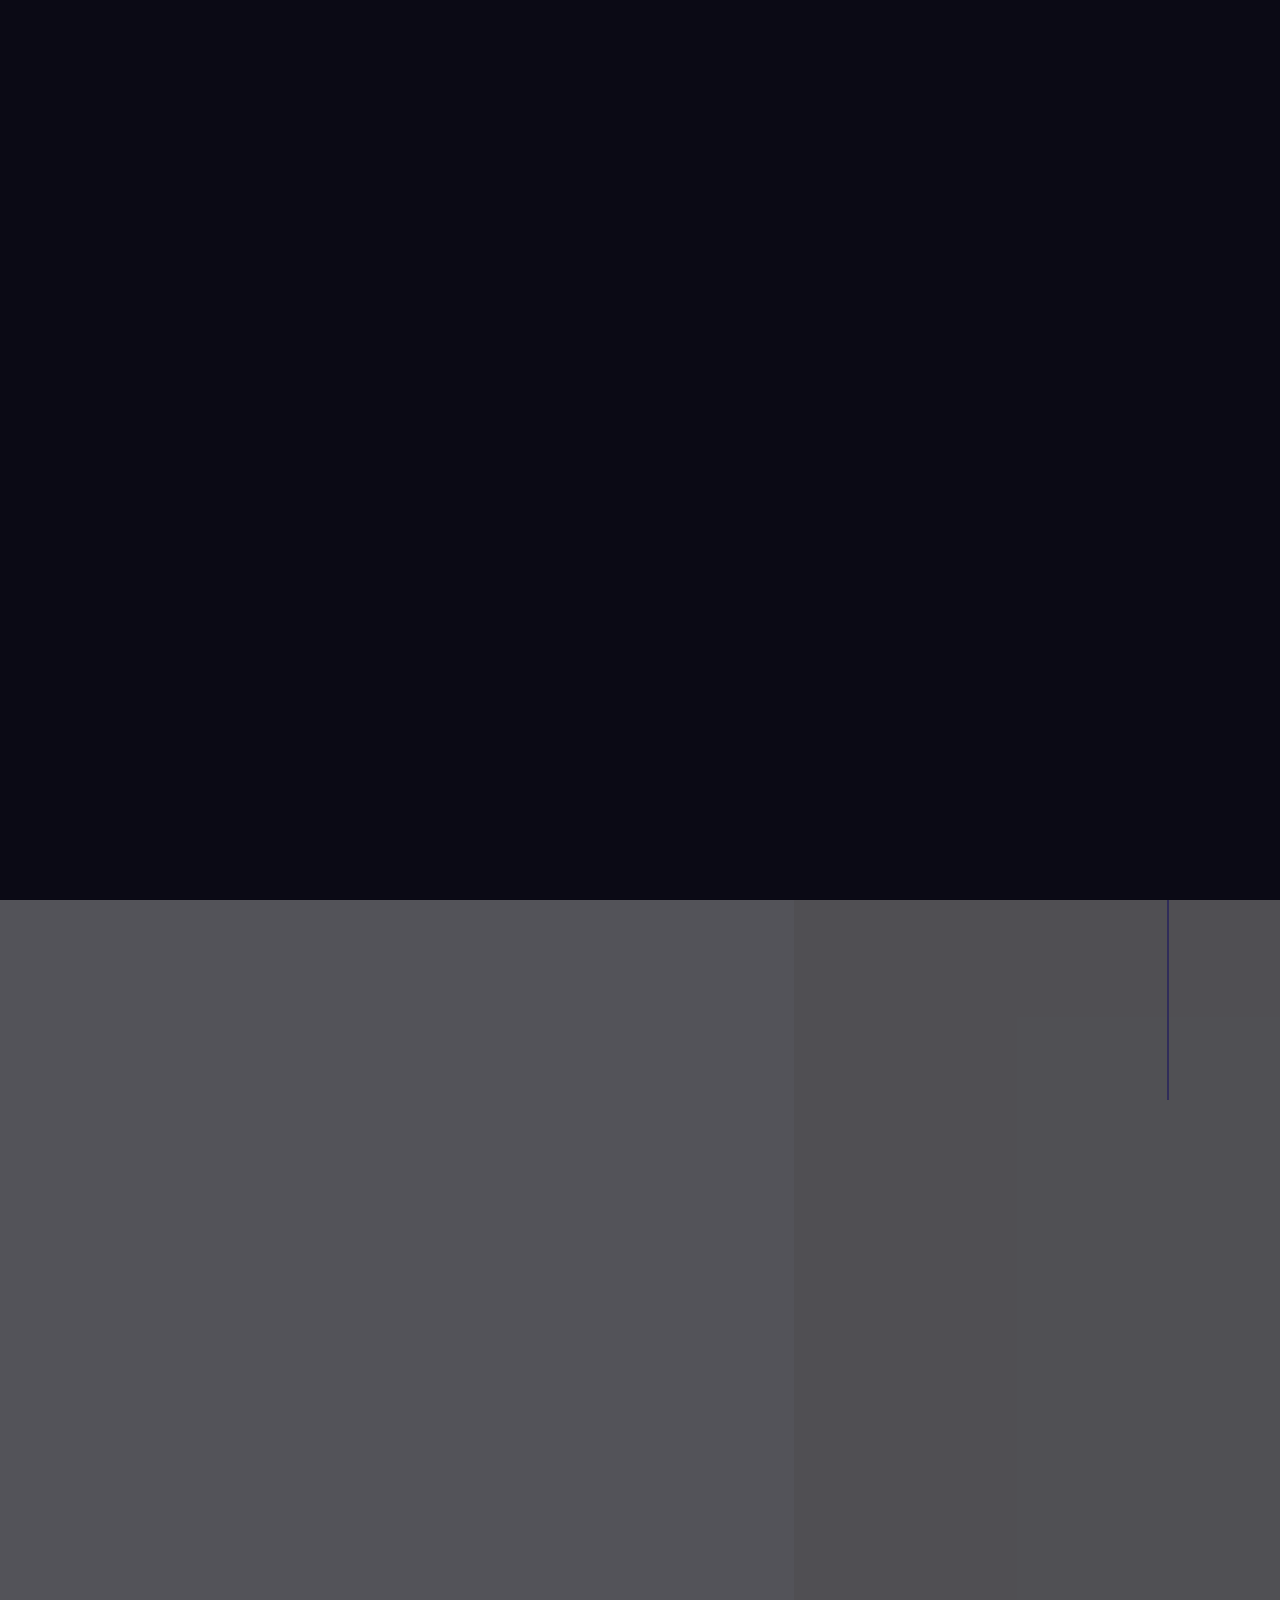
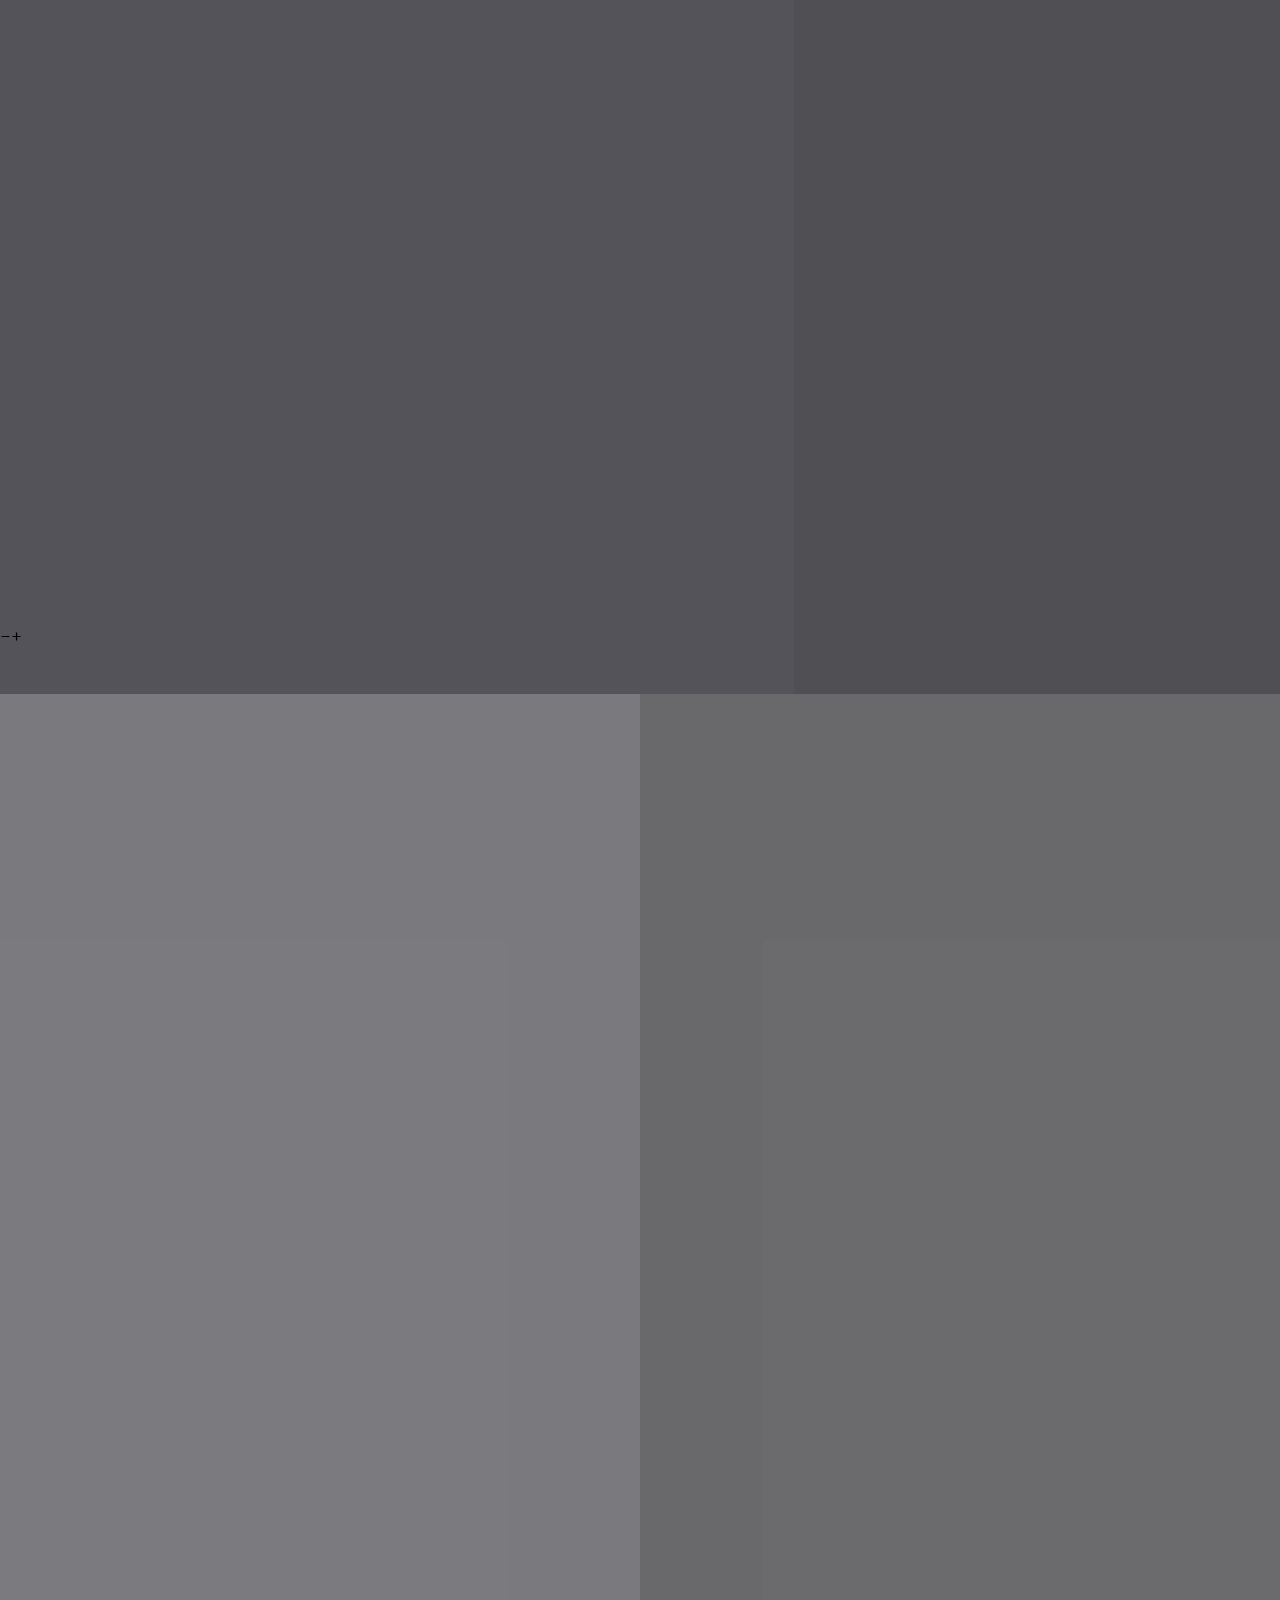
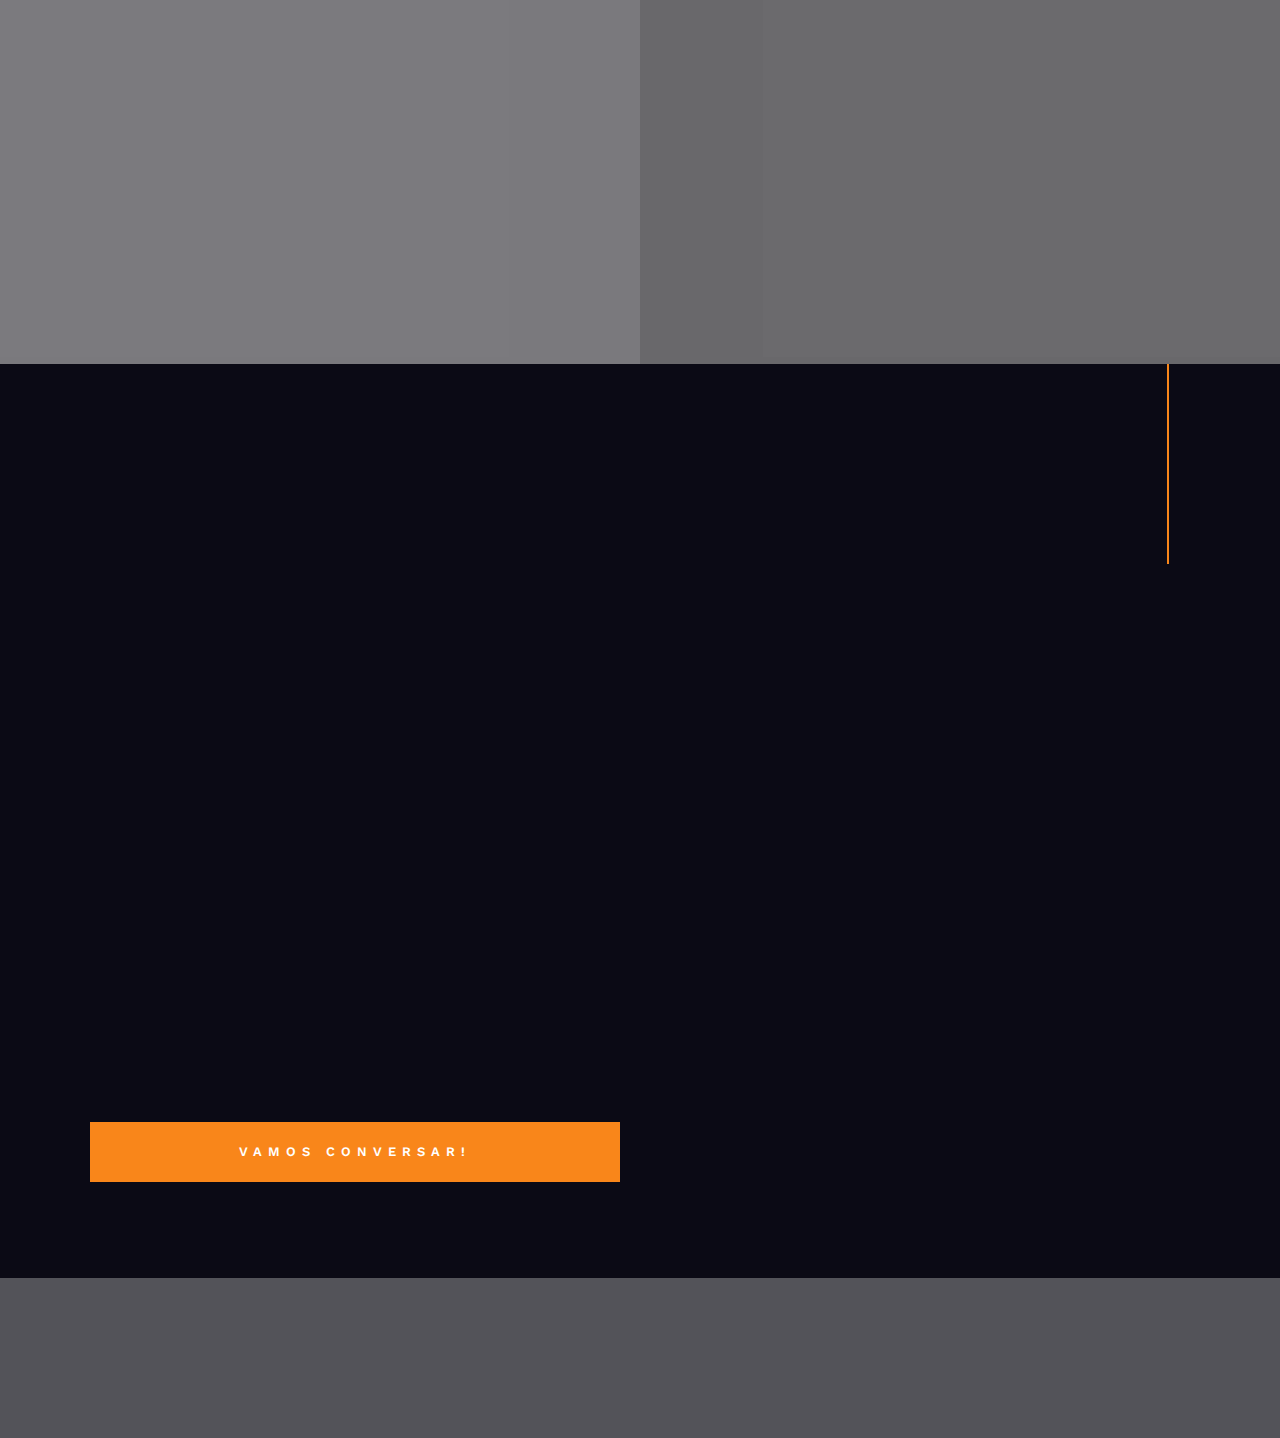
<file: CaviZ-Portfolio/index.html>
<!DOCTYPE html>
<html class="no-js" lang="en">
<head>

    <!--- basic page needs
    ================================================== -->
    <meta charset="utf-8">
    <title>CaviZ Portifólio</title>
    <meta name="description" content="">
    <meta name="author" content="">

    <!-- mobile specific metas
    ================================================== -->
    <meta name="viewport" content="width=device-width, initial-scale=1">

    <!-- CSS
    ================================================== -->
    <link rel="stylesheet" href="css/base.css">
    <link rel="stylesheet" href="css/main.css">
    <link rel="stylesheet" href="css/vendor.css">

    <!-- script
    ================================================== -->
    <script src="js/modernizr.js"></script>

    <!-- favicons
    ================================================== -->
    <link rel="apple-touch-icon" sizes="180x180" href="apple-touch-icon.png">
    <link rel="icon" type="image/png" sizes="32x32" href="favicon-32x32.png">
    <link rel="icon" type="image/png" sizes="16x16" href="favicon-16x16.png">
    <link rel="manifest" href="site.webmanifest">

</head>

<body id="top">


    <!-- preloader
    ================================================== -->
    <div id="preloader">
        <div id="loader" class="dots-fade">
            <div></div>
            <div></div>
            <div></div>
        </div>
    </div>


    <!-- header
    ================================================== -->
    <header class="s-header">

        <div class="header-logo">
            <a href="index.html">
                <img src="images/logo.svg" alt="Homepage">
            </a>
        </div>

        <div class="header-content">
    
            <nav class="row header-nav-wrap">
                <ul class="header-nav">
                    <li><a class="smoothscroll" href="#hero" title="Intro">Início</a></li>
                    <li><a class="smoothscroll" href="#about" title="About">Sobre</a></li>
                    <li><a class="smoothscroll" href="#portfolio" title="Works">Projetos</a></li>
                </ul>
            </nav> <!-- end header-nav-wrap -->

        </div> <!-- end header-content -->

        <a class="header-menu-toggle" href="#0"><span>Menu</span></a>

    </header> 


    <!-- hero
    ================================================== -->
    <section id="hero" class="s-hero target-section" data-parallax="scroll" data-image-src="images/hero-bg-3000.jpg" data-natural-width=3000 data-natural-height=2000 data-position-y=center>

        <div class="row hero-content">

            <div class="column large-full">

                <h1>
                Olá, Sou Gabriel <br>
                Caviquiole, um <br>
                programador iniciante
                </h1>

            </div> 

        </div> <!-- end hero-content -->

        <div class="hero-scroll">
            <a href="#about" class="scroll-link smoothscroll">
                <svg xmlns="http://www.w3.org/2000/svg" width="24" height="24" viewBox="0 0 24 24"><path d="M12 24l-8-9h6v-15h4v15h6z"/></svg>
            </a>
        </div> <!-- end hero-scroll -->

    </section> <!-- end s-hero -->


    <!-- about
    ================================================== -->
    <section id="about" class="s-about target-section">

        <div class="s-about__section s-about__section--profile">

            <div class="right-vert-line"></div>

            <div class="row">
                <div class="column large-6 medium-8 tab-full">

                    <div class="section-intro" data-num="01" data-aos="fade-up">
                        <h3 class="subhead">Sobre Mim</h3>
                        <h1 class="display-1">Sou o tipo de pessoa que nunca teme a novos desafios, busca sempre melhorar e sempre procurar solucionar os problemas.</h1>
                    </div>

                    <div class="profile-pic" data-aos="fade-up">
                        <img src="images/profile-pic.png" 
                             srcset="images/profile-pic.png 1x, images/profile-pic@2x.png 2x" alt="">
                    </div>

                    <h3 data-aos="fade-up">Perfil</h3>

                    <p data-aos="fade-up">
                    Sou uma pessoa simples que busca evoluir e se aprimorar cada vez mais para enfrentar novos desafios.
                    Desde criança eu sou familiarizado com computador e tecnologia, onde sempre explorei essa área, mas
                    meu gosto de programação começou perto de 2019-2020 em que eu comecei a "desenvolver" um jogo em uma
                    plataforma chamada ROBLOX, onde eu ganhei gosto por isso e percebi que é uma área que combina com meu
                    perfil, desde então eu busco aprimorar minhas habilidades para um dia me tornar um grande programador!
                    </p>

                </div>
            </div>-+

        </div> <!-- end s-about__section--profile -->


    <!-- portfolio
    ================================================== -->
    <section id="portfolio" class="s-portfolio target-section">

        <div class="row s-portfolio__header">
            <div class="column large-6 medium-8 tab-full">
                <div class="section-intro" data-num="02" data-aos="fade-up">
                    <h3 class="subhead">Portifólio</h3>
                    <h1 class="display-1">
                        Uma seleção de projetos recentes que trabalhei.
                    </h1>
                </div>
            </div>
        </div> <!-- s-porfolio__header -->

        <div class="row s-porfolio__list block-large-1-2 block-tab-full collapse">

            <div class="column" data-aos="fade-up">
                <div class="folio-item">
                    <div class="folio-item__thumb">
                        <a class="folio-item__thumb-link" href="images/portfolio/gallery/g-windows-in-the-city.png" title="Site Carro" data-size="1050x700">
                            <img src="images/portfolio/windows-in-the-city.png" 
                                 srcset="images/portfolio/windows-in-the-city.png 1x, images/portfolio/windows-in-the-city@2x.png 2x" alt="">
                        </a>
                    </div>
                    <div class="folio-item__info">
                        <div class="folio-item__cat">Apresentando</div>
                        <h4 class="folio-item__title">Site Carro</h4>
                    </div>
                    <div class="folio-item__caption">
                        <p>Esse foi meu primeiro projeto de site feito na escola.</p>
                    </div>
                </div>
            </div> <!-- end column -->
            <div class="column" data-aos="fade-up">
                <div class="folio-item">
                    <div class="folio-item__thumb">
                        <a class="folio-item__thumb-link" href="images/portfolio/gallery/g-calculadora-ge.png" title="Site Carro" data-size="1050x700">
                            <img src="images/portfolio/calculadora-ge.png" 
                                 srcset="images/portfolio/calculadora-ge.png 1x, images/portfolio/calculadora-ge@2x.png 2x" alt="">
                        </a>
                    </div>
                    <div class="folio-item__info">
                        <div class="folio-item__cat">Apresentando</div>
                        <h4 class="folio-item__title">Calculadora de Formas Geométricas</h4>
                    </div>
                    <div class="folio-item__caption">
                        <p>Esse foi meu segundo projeto feito no site "codepen.io".</p>
                    </div>
                </div>
            </div> <!-- end column -->
            <div class="column" data-aos="fade-up">
                <div class="folio-item">
                    <div class="folio-item__thumb">
                        <a class="folio-item__thumb-link" href="images/portfolio/gallery/g-building-blocks.png" title="Building Blocks" data-size="1050x700">
                            <img src="images/portfolio/building-blocks.png" 
                                 srcset="images/portfolio/building-blocks.png 1x, images/portfolio/building-blocks@2x.png 2x" alt="">
                        </a>
                    </div>
                    <div class="folio-item__info">
                        <div class="folio-item__cat">Apresentando</div>
                        <h4 class="folio-item__title">Site Cafeteria</h4>
                    </div>
                    <div class="folio-item__caption">
                        <p>Esse já é meu terceiro projeto também feito na escola porém mais elaborado.</p>
                    </div>
                </div>
            </div> <!-- end column -->

        </div> <!-- folio-list -->

    </section> <!-- end portfolio -->


    <!-- footer
    ================================================== -->
    <footer class="s-footer h-dark-bg">
        
        <div class="right-vert-line"></div>

        <div class="row s-footer__main">
            <div class="column large-6">
                <div class="section-intro" data-aos="fade-up">
                    <h3 class="subhead">Entre em contato</h3>

                    <h1 class="display-1">
                    Tem alguma ideia ou conceito que te deixa animado?
                    Vamos torná-la real, mande-me uma mensagem!
                    </h1>
                </div>

                <div class="footer-email-us">
                    <a href="mailto:#0" class="btn btn--primary h-full-width">Vamos conversar!</a>
                </div>
            </div>

            <div class="column large-5">
                <div class="footer-contacts">
                    <div class="footer-contact-block" data-aos="fade-up">
                        <h5 class="footer-contact-block__header">
                            Email
                        </h5>
                        <p class="footer-contact-block__content">
                            <a href="mailto:caviquiolegabriel@gmail.com">caviquiolegabriel@gmail.com</a>
                        </p>
                    </div> <!-- end footer-contact-block -->
                    <div class="footer-contact-block" data-aos="fade-up">
                        <h5 class="footer-contact-block__header">
                            Telefone
                        </h5>
                        <p class="footer-contact-block__content">
                            <a href="tel:+5541987122434">+55 41 98712-2434</a>
                        </p>
                    </div> <!-- end footer-contact-block -->
                    <br>
                    <div class="footer-contact-block" data-aos="fade-up">
                        <h5 class="footer-contact-block__header">
                            Social
                        </h5>
                        <ul class="footer-contact-block__list">
                            <li><a href="https://x.com/CaviquioleZ">Twitter</a></li>
                            <li><a href="https://www.instagram.com/caviquiolez/">Instagram</a></li>
                        </ul>
                    </div> <!-- end footer-contact-block -->
                </div>
            </div>
        </div> <!-- end s-footer__main -->

            <div class="ss-go-top">
                <a class="smoothscroll" title="Back to Top" href="#top">
                    <svg xmlns="http://www.w3.org/2000/svg" width="24" height="24" viewBox="0 0 24 24"><path d="M12 0l8 9h-6v15h-4v-15h-6z"/></svg>
                </a>
            </div> <!-- end ss-go-top -->
        </div> <!-- end s-footer__bottom -->

    </footer> <!-- end s-footer -->


    <!-- photoswipe background
    ================================================== -->
    <div aria-hidden="true" class="pswp" role="dialog" tabindex="-1">

        <div class="pswp__bg"></div>
        <div class="pswp__scroll-wrap">

            <div class="pswp__container">
                <div class="pswp__item"></div>
                <div class="pswp__item"></div>
                <div class="pswp__item"></div>
            </div>

            <div class="pswp__ui pswp__ui--hidden">
                <div class="pswp__top-bar">
                    <div class="pswp__counter"></div><button class="pswp__button pswp__button--close" title="Close (Esc)"></button> <button class="pswp__button pswp__button--share" title=
                    "Share"></button> <button class="pswp__button pswp__button--fs" title="Toggle fullscreen"></button> <button class="pswp__button pswp__button--zoom" title=
                    "Zoom in/out"></button>
                    <div class="pswp__preloader">
                        <div class="pswp__preloader__icn">
                            <div class="pswp__preloader__cut">
                                <div class="pswp__preloader__donut"></div>
                            </div>
                        </div>
                    </div>
                </div>
                <div class="pswp__share-modal pswp__share-modal--hidden pswp__single-tap">
                    <div class="pswp__share-tooltip"></div>
                </div><button class="pswp__button pswp__button--arrow--left" title="Previous (arrow left)"></button> <button class="pswp__button pswp__button--arrow--right" title=
                "Next (arrow right)"></button>
                <div class="pswp__caption">
                    <div class="pswp__caption__center"></div>
                </div>
            </div>

        </div>

    </div> <!-- end photoSwipe background -->


    <!-- Java Script
    ================================================== -->
    <script src="js/jquery-3.2.1.min.js"></script>
    <script src="js/plugins.js"></script>
    <script src="js/main.js"></script>

</body>
</file>
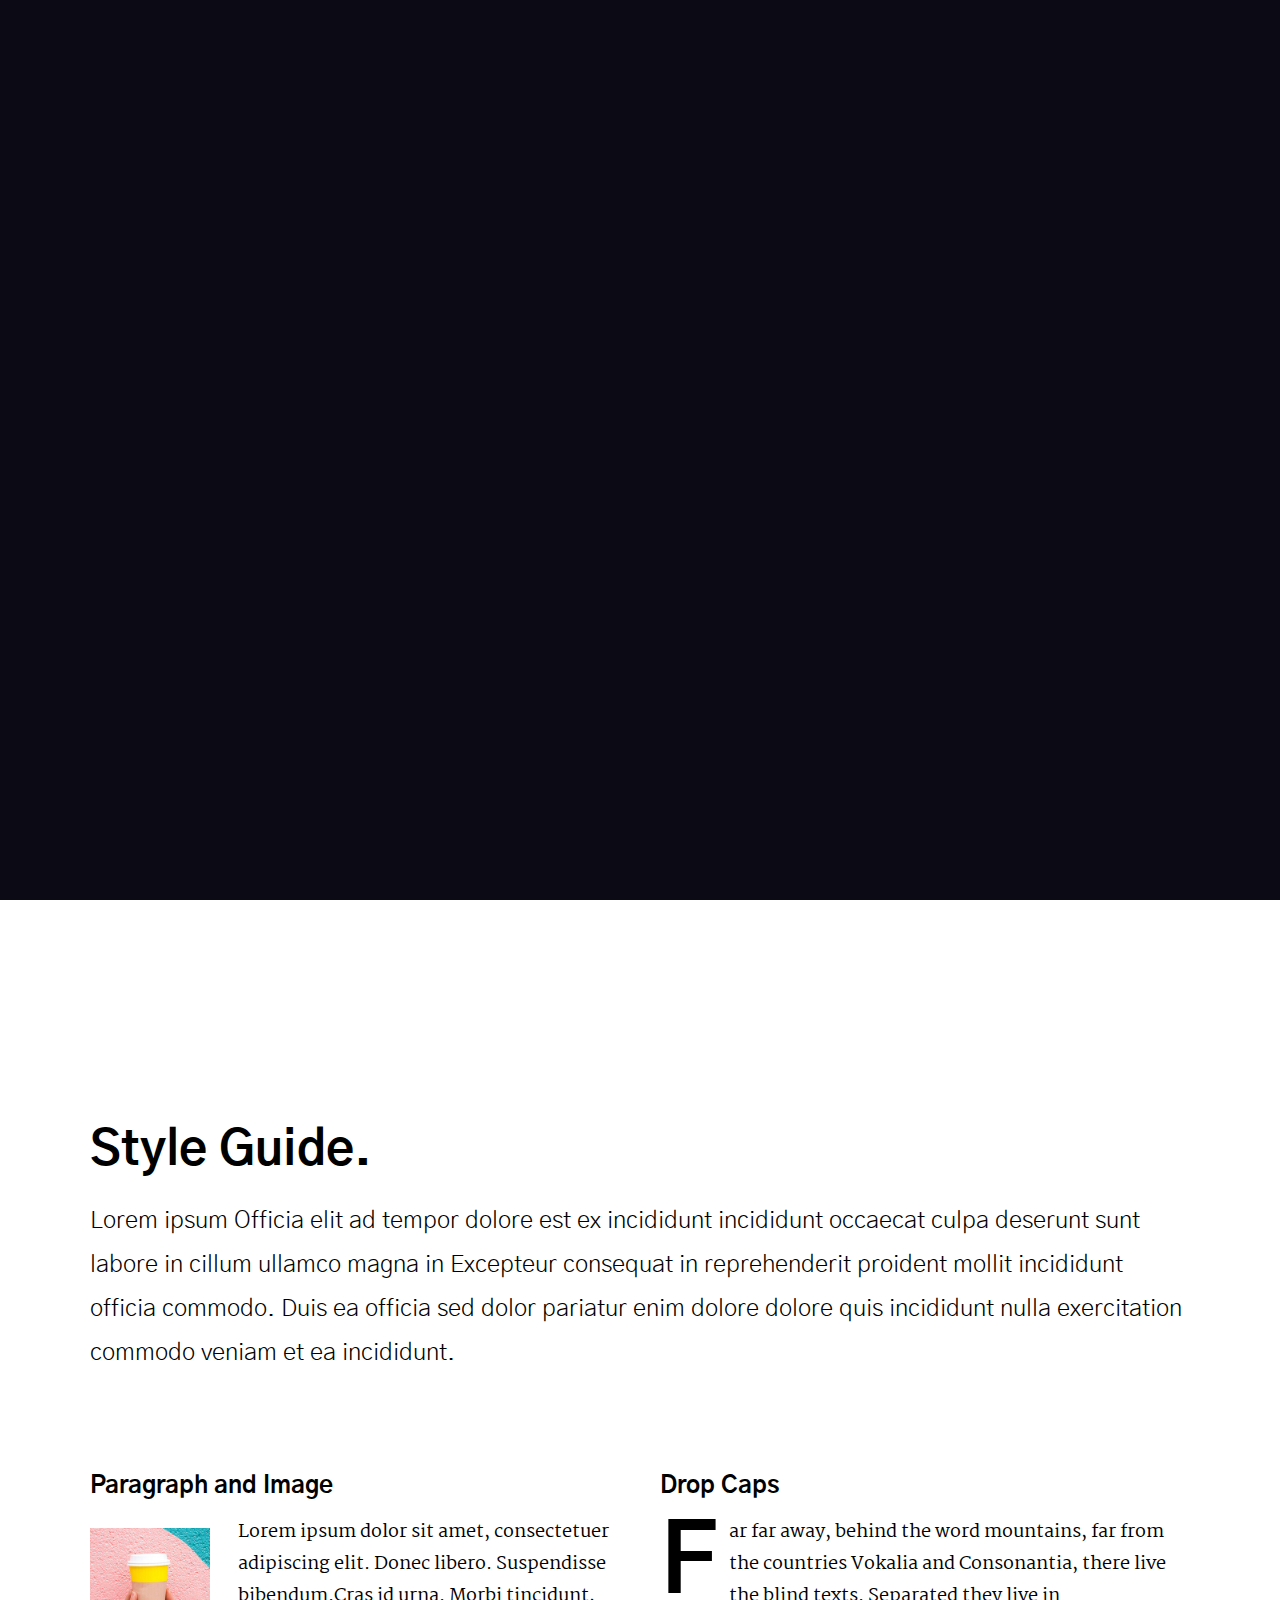
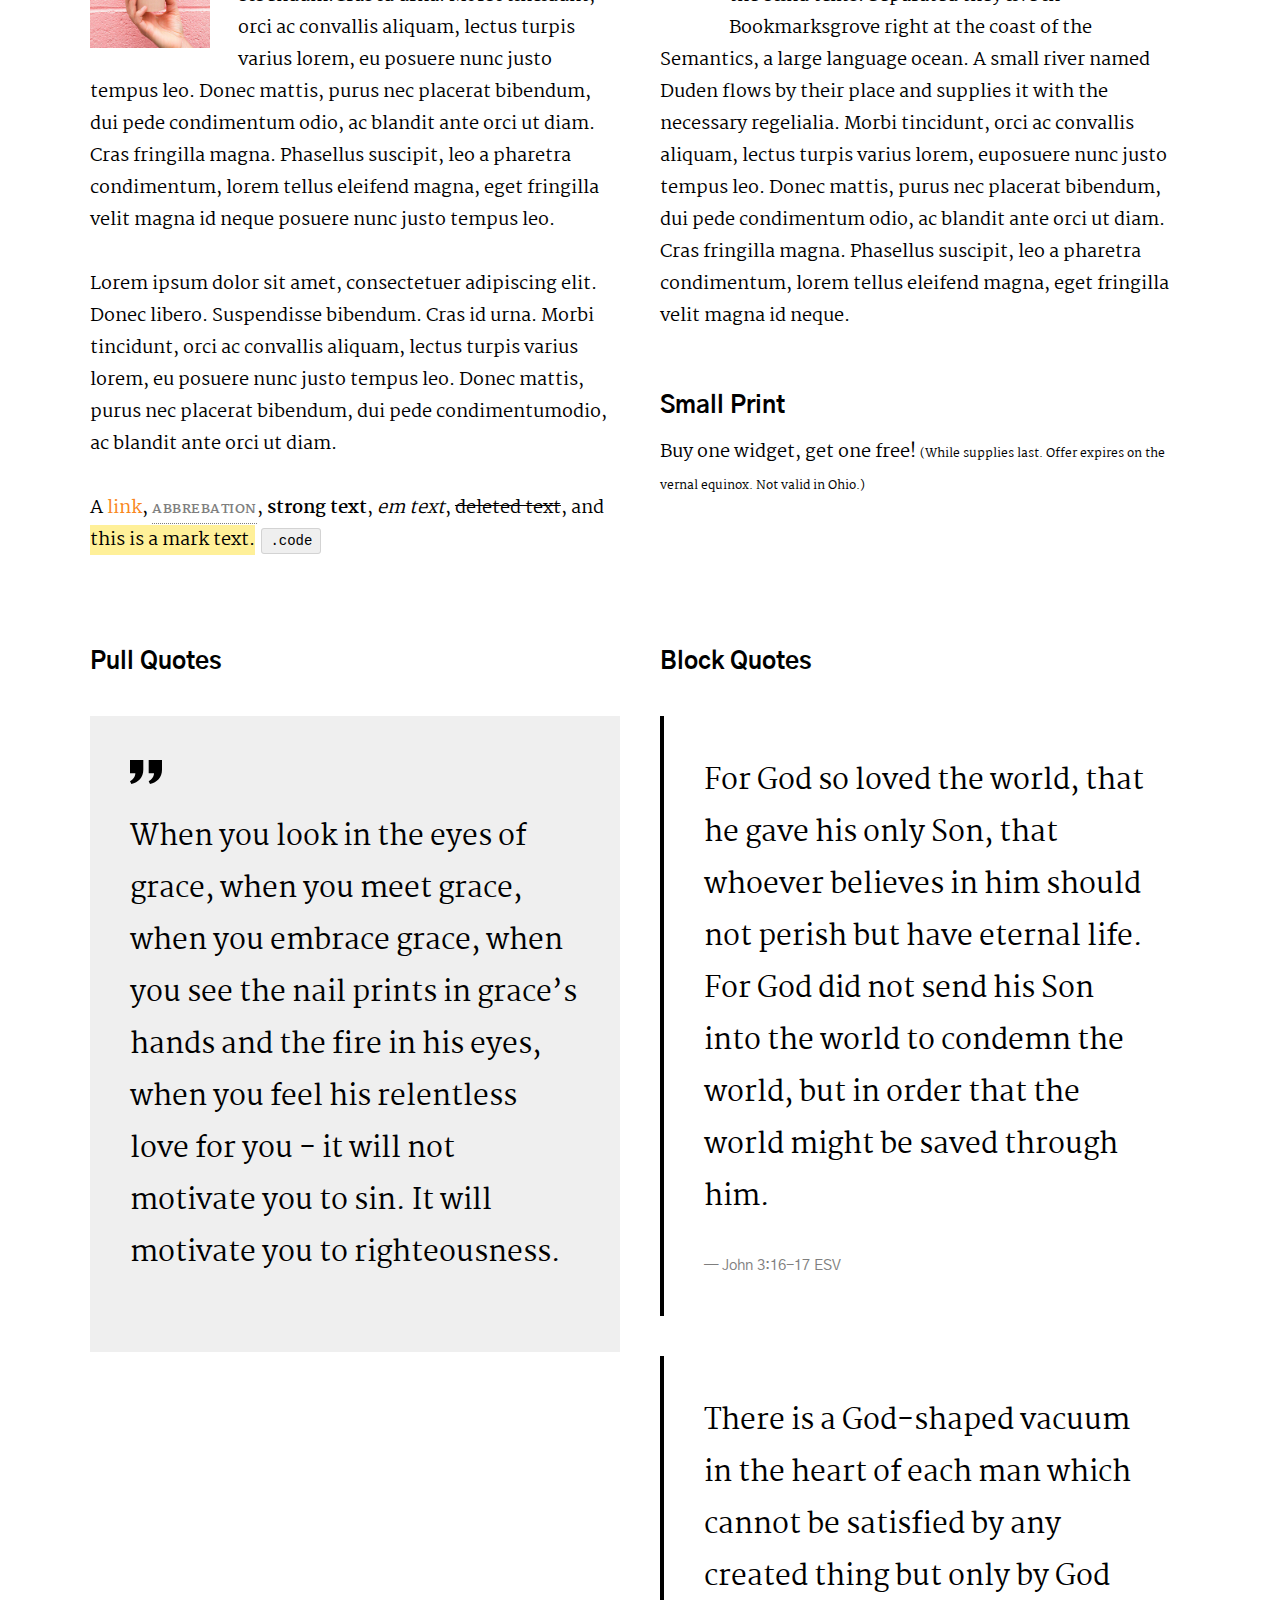
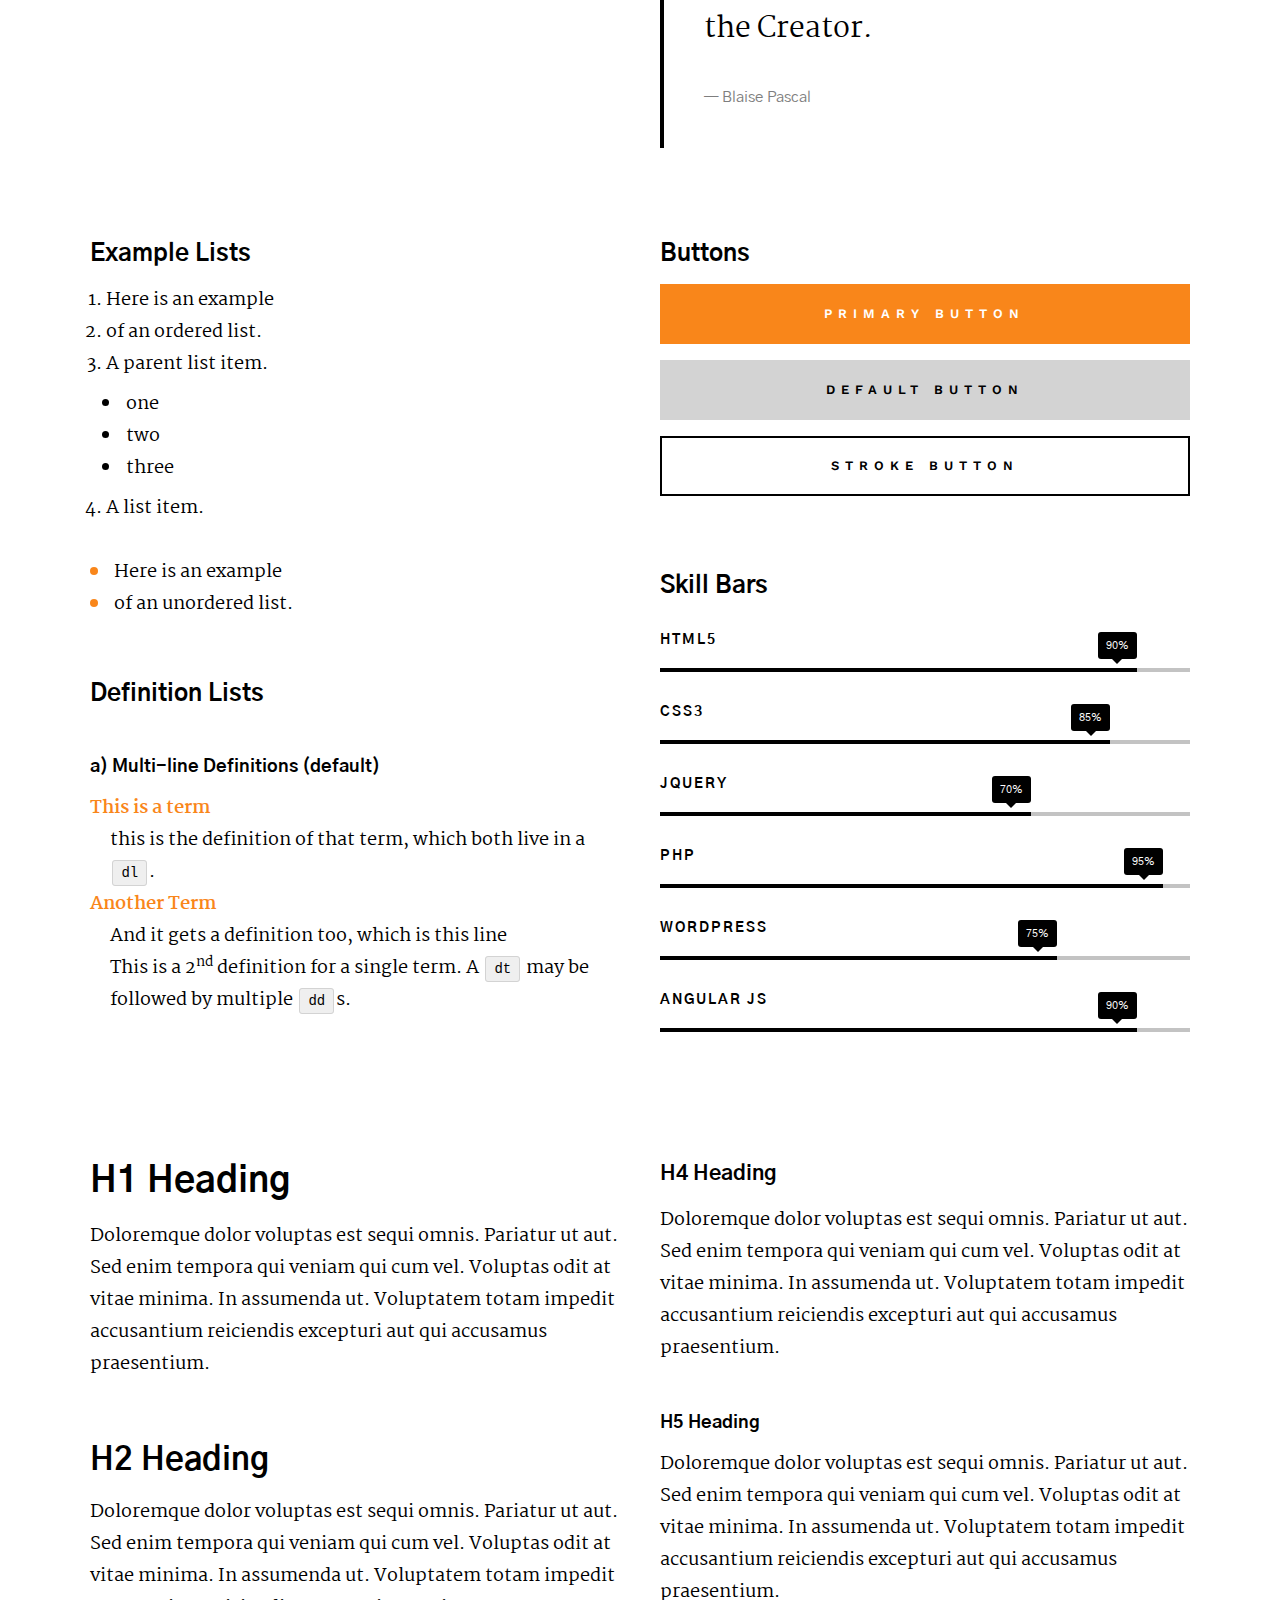
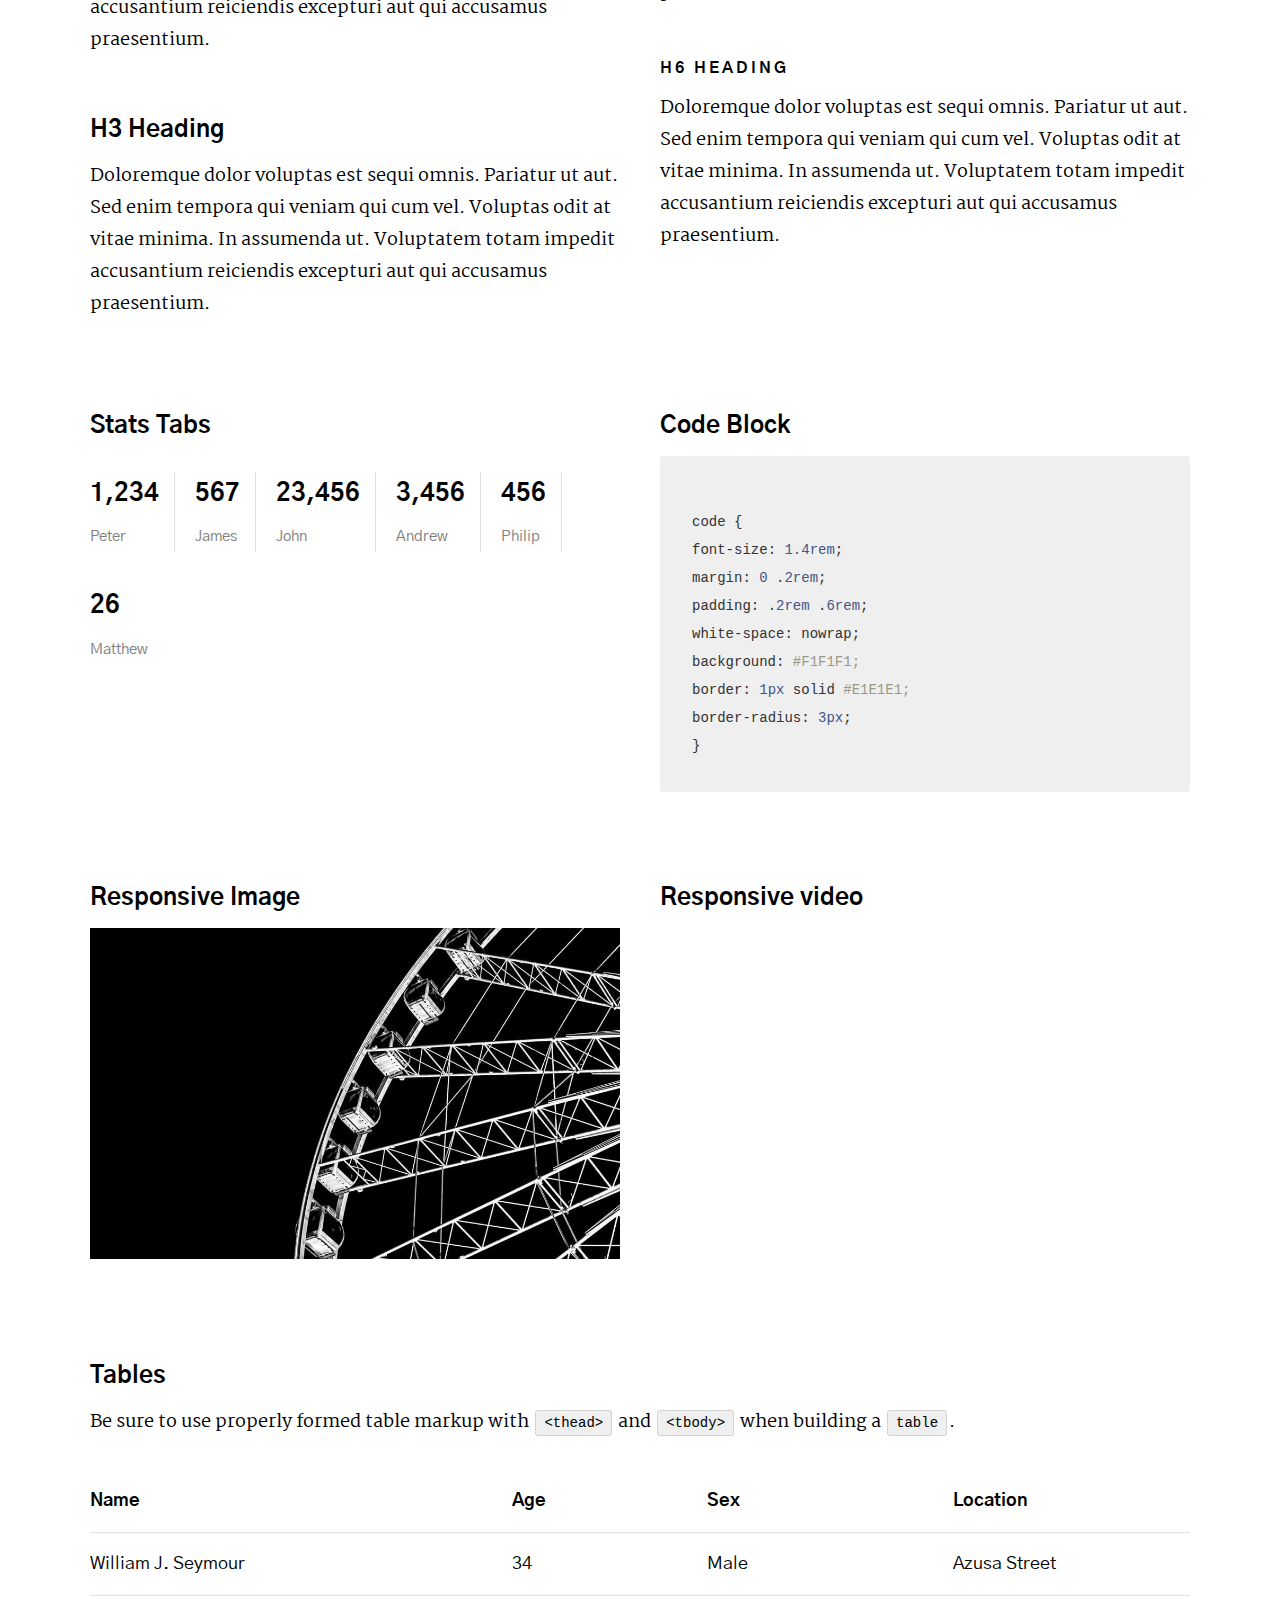
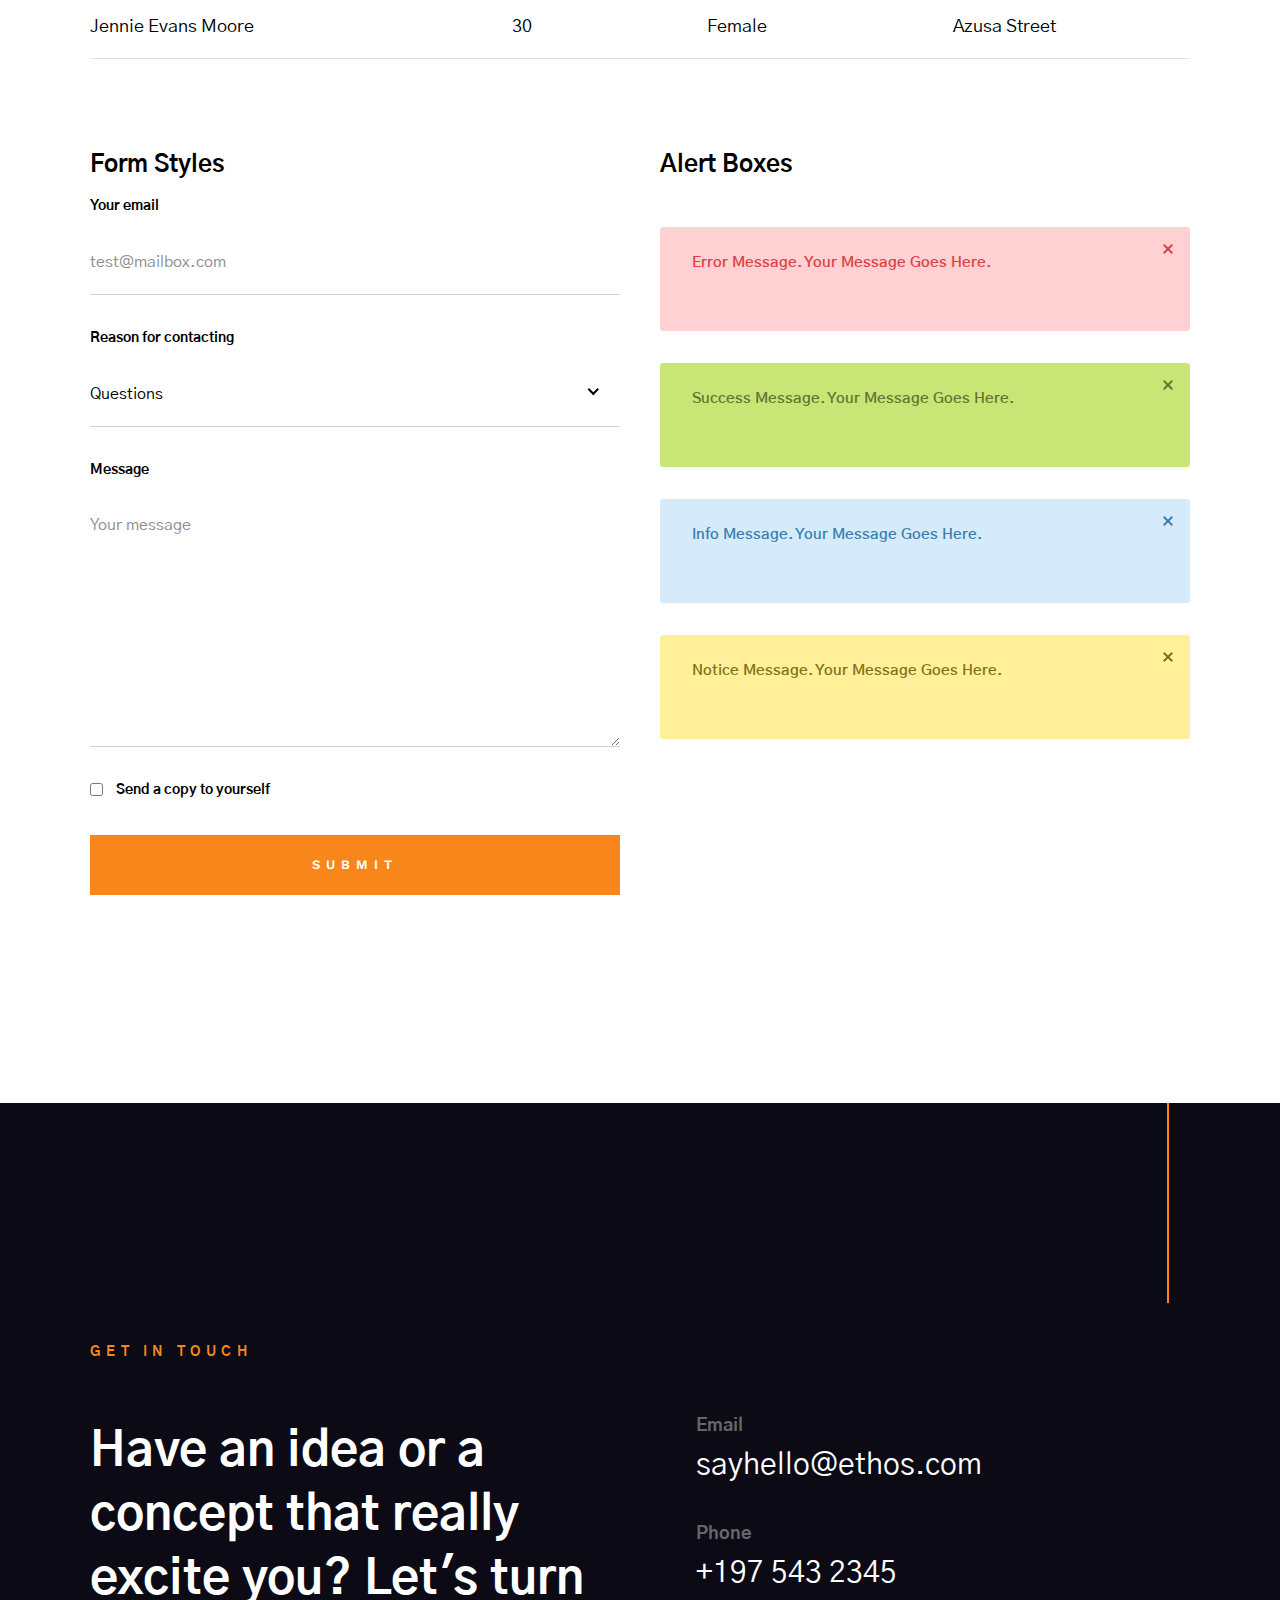
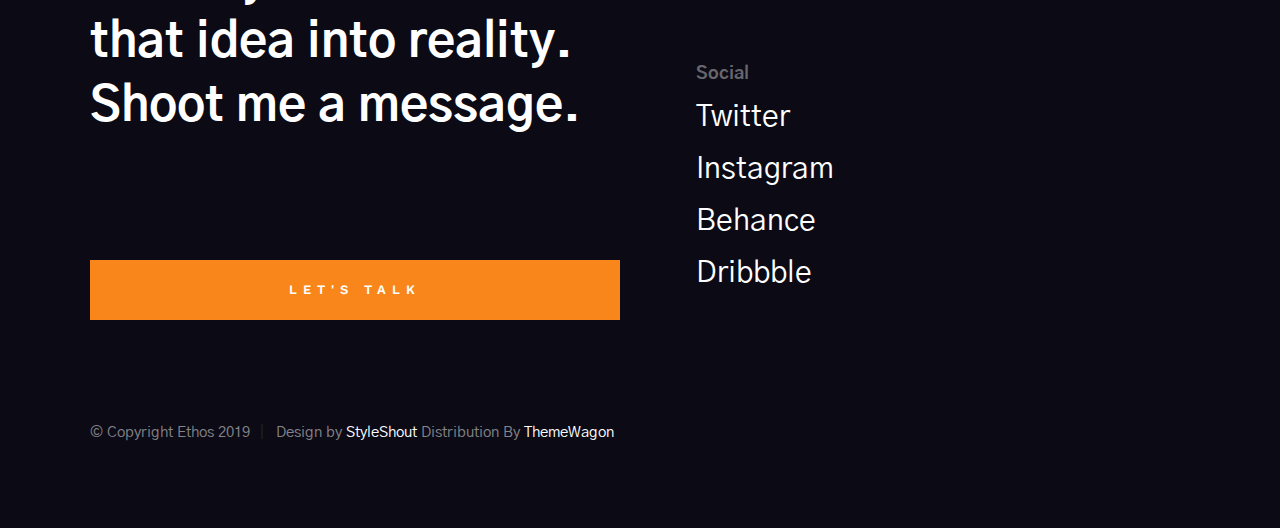
<file: CaviZ-Portfolio/styles.html>
<!DOCTYPE html>
<html class="no-js" lang="en">
<head>

    <!--- basic page needs
    ================================================== -->
    <meta charset="utf-8">
    <title>Ethos - Styles</title>
    <meta name="description" content="">
    <meta name="author" content="">

    <!-- mobile specific metas
    ================================================== -->
    <meta name="viewport" content="width=device-width, initial-scale=1">

    <!-- CSS
    ================================================== -->
    <link rel="stylesheet" href="css/base.css">
    <link rel="stylesheet" href="css/main.css">
    <link rel="stylesheet" href="css/vendor.css">

    <style type="text/css" media="screen">
        .s-styles { 
            padding-top: 16rem;
            padding-bottom: 16rem;
            background-color: #ffffff;
        }
    </style>

    <!-- script
    ================================================== -->
    <script src="js/modernizr.js"></script>

    <!-- favicons
    ================================================== -->
    <link rel="apple-touch-icon" sizes="180x180" href="apple-touch-icon.png">
    <link rel="icon" type="image/png" sizes="32x32" href="favicon-32x32.png">
    <link rel="icon" type="image/png" sizes="16x16" href="favicon-16x16.png">
    <link rel="manifest" href="site.webmanifest">

</head>

<body id="top">


    <!-- preloader
    ================================================== -->
    <div id="preloader">
        <div id="loader" class="dots-fade">
            <div></div>
            <div></div>
            <div></div>
        </div>
    </div>


    <!-- header
    ================================================== -->
    <header class="s-header">

        <div class="header-logo">
            <a href="index.html">
                <img src="images/logo.svg" alt="Homepage">
            </a>
        </div>

        <div class="header-content">
    
            <nav class="row header-nav-wrap">
                <ul class="header-nav">
                    <li><a href="index.html#hero" title="Intro">Home</a></li>
                    <li><a href="index.html#about" title="About">About</a></li>
                    <li><a href="index.html#services" title="Services">Services</a></li>
                    <li><a href="index.html#portfolio" title="Works">Works</a></li>
                    <li><a href="mailto:#0" title="Contact us">Say Hello</a></li>
                </ul>
            </nav> <!-- end header-nav-wrap -->

            <a href="#0" class="btn btn--stroke btn--small">Download CV</a>

        </div> <!-- end header-content -->

        <a class="header-menu-toggle" href="#0"><span>Menu</span></a>

    </header> 


    <!-- hero
    ================================================== -->
    <section id="hero" class="s-hero target-section" data-parallax="scroll" data-image-src="images/hero-bg-3000.jpg" data-natural-width=3000 data-natural-height=2000 data-position-y=center>

        <div class="row hero-content">

            <div class="column large-full">

                <h1>
                Olá, Sou Gabriel <br>
                Caviquiole, um <br>
                programador iniciante
                </h1>

            </div> 

        </div> <!-- end hero-content -->

        <div class="hero-scroll">
            <a href="#styles" class="scroll-link smoothscroll">
                <svg xmlns="http://www.w3.org/2000/svg" width="24" height="24" viewBox="0 0 24 24"><path d="M12 24l-8-9h6v-15h4v15h6z"/></svg>
            </a>
        </div> <!-- end hero-scroll -->

    </section> <!-- end s-hero -->


    <!-- styles
    ================================================== -->
    <section id="styles" class="s-styles page-content">

        <div class="row add-bottom">

            <div class="column large-full">

                <h1 class="display-1">Style Guide.</h1>

                <p class="lead">Lorem ipsum Officia elit ad tempor dolore est ex incididunt incididunt occaecat culpa deserunt 
                sunt labore in cillum ullamco magna in Excepteur consequat in reprehenderit proident mollit incididunt officia commodo.
                Duis ea officia sed dolor pariatur enim dolore dolore quis incididunt nulla exercitation commodo veniam et ea incididunt.
                </p>

            </div>

        </div>

        <div class="row">

            <div class="column large-6 tab-full">

                <h3>Paragraph and Image</h3>

                <p><a href="#"><img width="120" height="120" class="h-pull-left" alt="sample-image" src="images/sample-image.jpg"></a>
                Lorem ipsum dolor sit amet, consectetuer adipiscing elit. Donec libero. Suspendisse bibendum.Cras id urna. Morbi 
                tincidunt, orci ac convallis aliquam, lectus turpis varius lorem, eu posuere nunc justo tempus leo. Donec mattis, 
                purus nec placerat bibendum, dui pede condimentum odio, ac blandit ante orci ut diam. Cras fringilla magna. 
                Phasellus suscipit, leo a pharetra condimentum, lorem tellus eleifend magna, eget fringilla velit magna id 
                neque posuere nunc justo tempus leo. </p>

                <p>
                Lorem ipsum dolor sit amet, consectetuer adipiscing elit. Donec libero. Suspendisse bibendum. Cras id urna. 
                Morbi tincidunt, orci ac convallis aliquam, lectus turpis varius lorem, eu posuere nunc justo tempus leo. 
                Donec mattis, purus nec placerat bibendum, dui pede condimentumodio, ac blandit ante orci ut diam.	
                </p>

                <p>A <a href="#">link</a>,
                <abbr title="this really isn't a very good description">abbrebation</abbr>,
                <strong>strong text</strong>,
                <em>em text</em>,
                <del>deleted text</del>, and
                <mark>this is a mark text.</mark>
                <code>.code</code>
                </p>

            </div>

            <div class="column large-6 tab-full">

                <h3>Drop Caps</h3>

                <p class="drop-cap">Far far away, behind the word mountains, far from the countries Vokalia and Consonantia,
                there live the blind texts. Separated they live in Bookmarksgrove right at the coast of the
                Semantics, a large language ocean. A small river named Duden flows by their place and supplies it with the 
                necessary regelialia. Morbi tincidunt, orci ac convallis aliquam, lectus turpis varius lorem, 
                euposuere nunc justo tempus leo. Donec mattis, purus nec placerat bibendum, dui pede condimentum odio, 
                ac blandit ante orci ut diam. Cras fringilla magna. Phasellus suscipit, leo a pharetra condimentum, 
                lorem tellus eleifend magna, eget fringilla velit magna id neque.
                </p>

                <h3>Small Print</h3>

                <p>Buy one widget, get one free!
                <small>(While supplies last. Offer expires on the vernal equinox. Not valid in Ohio.)</small>
                </p>

            </div>

        </div> <!-- end row -->

        <div class="row">

            <div class="column large-6 tab-full">

                <h3>Pull Quotes</h3>

                <aside class="pull-quote">
                    <blockquote>
                    <p>
                    When you look in the eyes of grace, when you meet grace, 
                    when you embrace grace, when you see the nail prints in 
                    grace’s hands and the fire in his eyes, when you feel his 
                    relentless love for you - it will not motivate you to sin. 
                    It will motivate you to righteousness.
                    </p>
                    </blockquote>
                </aside>

            </div>

            <div class="column large-6 tab-full">

                <h3>Block Quotes</h3>

                <blockquote cite="http://where-i-got-my-info-from.com">
                    <p>
                    For God so loved the world, that he gave his only Son, that whoever believes in 
                    him should not perish but have eternal life. For God did not send his Son into 
                    the world to condemn the world, but in order that the world might be 
                    saved through him.
                    </p>
                    <cite>
                        <a href="#0">John 3:16-17 ESV</a>
                    </cite>
                </blockquote>

                <blockquote>
                <p>There is a God-shaped vacuum in the heart of each man which cannot be satisfied 
                by any created thing but only by God the Creator.</p>
                <cite>Blaise Pascal</cite>
                </blockquote>

            </div>

        </div> <!-- end row -->

        <div class="row half-bottom">

            <div class="column large-6 tab-full">

                <h3>Example Lists</h3>

                <ol>
                    <li>Here is an example</li>
                    <li>of an ordered list.</li>
                    <li>A parent list item.
                        <ul>
                            <li>one</li>
                            <li>two</li>
                            <li>three</li>
                        </ul>
                        </li>
                        <li>A list item.</li>
                    </ol>

                <ul class="disc">
                    <li>Here is an example</li>
                    <li>of an unordered list.</li>
                </ul>

                <h3>Definition Lists</h3>

                <h5>a) Multi-line Definitions (default) </h5>

                <dl>
                    <dt><strong>This is a term</strong></dt>
                        <dd>this is the definition of that term, which both live in a <code>dl</code>.</dd>
                    <dt><strong>Another Term</strong></dt>
                        <dd>And it gets a definition too, which is this line</dd>
                        <dd>This is a 2<sup>nd</sup> definition for a single term. A <code>dt</code> may be followed by multiple <code>dd</code>s.</dd>
                </dl>

            </div>

            <div class="column large-6 tab-full">

                <h3>Buttons</h3>

                <p>
                    <a class="btn btn--primary h-full-width" href="#0">Primary Button</a>
                    <a class="btn h-full-width" href="#0">Default Button</a>
                    <a class="btn btn--stroke h-full-width" href="#0">Stroke Button</a>
                </p>

                <h3>Skill Bars</h3>
                
                <ul class="skill-bars">
                    <li>
                    <div class="progress percent90"><span>90%</span></div>
                    <strong>HTML5</strong>
                    </li>
                    <li>
                    <div class="progress percent85"><span>85%</span></div>
                    <strong>CSS3</strong>
                    </li>
                    <li>
                    <div class="progress percent70"><span>70%</span></div>
                    <strong>JQuery</strong>
                    </li>
                    <li>
                    <div class="progress percent95"><span>95%</span></div>
                    <strong>PHP</strong>
                    </li>
                    <li>
                    <div class="progress percent75"><span>75%</span></div>
                    <strong>Wordpress</strong>
                    </li>
                    <li>
                    <div class="progress percent90"><span>90%</span></div>
                    <strong>Angular JS</strong>
                    </li>
                </ul>

            </div>

        </div> <!-- end row -->

        <div class="row half-bottom">

            <div class="column large-6 tab-full">
                    
                <h1>H1 Heading</h1>
                <p>Doloremque dolor voluptas est sequi omnis. Pariatur ut aut. Sed enim tempora qui veniam qui cum vel. 
                Voluptas odit at vitae minima. In assumenda ut. Voluptatem totam impedit accusantium reiciendis excepturi aut qui accusamus praesentium.</p>

                <h2>H2 Heading</h2>
                <p>Doloremque dolor voluptas est sequi omnis. Pariatur ut aut. Sed enim tempora qui veniam qui cum vel. 
                Voluptas odit at vitae minima. In assumenda ut. Voluptatem totam impedit accusantium reiciendis excepturi aut qui accusamus praesentium.</p>

                <h3>H3 Heading</h3>
                <p>Doloremque dolor voluptas est sequi omnis. Pariatur ut aut. Sed enim tempora qui veniam qui cum vel. 
                Voluptas odit at vitae minima. In assumenda ut. Voluptatem totam impedit accusantium reiciendis excepturi aut qui accusamus praesentium.</p>

            </div>

            <div class="column large-6 tab-full">
                    
                <h4>H4 Heading</h4>
                <p>Doloremque dolor voluptas est sequi omnis. Pariatur ut aut. Sed enim tempora qui veniam qui cum vel. 
                Voluptas odit at vitae minima. In assumenda ut. Voluptatem totam impedit accusantium reiciendis excepturi aut qui accusamus praesentium.</p>

                <h5>H5 Heading</h5>
                <p>Doloremque dolor voluptas est sequi omnis. Pariatur ut aut. Sed enim tempora qui veniam qui cum vel. 
                Voluptas odit at vitae minima. In assumenda ut. Voluptatem totam impedit accusantium reiciendis excepturi aut qui accusamus praesentium.</p>

                <h6>H6 Heading</h6>
                <p>Doloremque dolor voluptas est sequi omnis. Pariatur ut aut. Sed enim tempora qui veniam qui cum vel. 
                Voluptas odit at vitae minima. In assumenda ut. Voluptatem totam impedit accusantium reiciendis excepturi aut qui accusamus praesentium.</p>

            </div>

        </div> <!-- end row -->

        <div class="row half-bottom">

            <div class="column large-6 tab-full">

                <h3>Stats Tabs</h3>

                <ul class="stats-tabs">
                    <li><a href="#">1,234 <em>Peter</em></a></li>
                    <li><a href="#">567 <em>James</em></a></li>
                    <li><a href="#">23,456 <em>John</em></a></li>
                    <li><a href="#">3,456 <em>Andrew</em></a></li>
                    <li><a href="#">456 <em>Philip</em></a></li>
                    <li><a href="#">26 <em>Matthew</em></a></li>
                </ul>

            </div>

            <div class="column large-6 tab-full">
            <h3>Code Block</h3>
    
<pre><code>
code {
font-size: 1.4rem;
margin: 0 .2rem;
padding: .2rem .6rem;
white-space: nowrap;
background: #F1F1F1;
border: 1px solid #E1E1E1;	
border-radius: 3px;
}
</code></pre>

            </div>

        </div> <!-- end row -->

        <div class="row half-bottom">

            <div class="column large-6 tab-full">

                <h3>Responsive Image</h3>
                <p><img src="images/wheel-500.jpg" 
                    srcset="images/wheel-1000.jpg 1000w, 
                    images/wheel-500.jpg 500w" 
                    sizes="(max-width: 1000px) 100vw, 1000px" alt="">
                </p>

            </div>

            <div class="column large-6 tab-full">

                <h3>Responsive video</h3>

                <div class="video-container">
                <iframe src="https://player.vimeo.com/video/14592941?color=00a650&title=0&byline=0&portrait=0" width="500" height="281" frameborder="0" webkitallowfullscreen mozallowfullscreen allowfullscreen></iframe> 
                </div>

            </div>
            
        </div> <!-- end row -->

        <div class="row add-bottom">

            <div class="column large-full">

                <h3>Tables</h3>
                <p>Be sure to use properly formed table markup with <code>&lt;thead&gt;</code> and <code>&lt;tbody&gt;</code> when building a <code>table</code>.</p>

                <div class="table-responsive">

                    <table>
                            <thead>
                            <tr>
                                <th>Name</th>
                                <th>Age</th>
                                <th>Sex</th>
                                <th>Location</th>
                            </tr>
                            </thead>
                            <tbody>
                            <tr>
                                <td>William J. Seymour</td>
                                <td>34</td>
                                <td>Male</td>
                                <td>Azusa Street</td>
                            </tr>
                            <tr>
                                <td>Jennie Evans Moore</td>
                                <td>30</td>
                                <td>Female</td>
                                <td>Azusa Street</td>
                            </tr>
                            </tbody>
                    </table>

                </div>

            </div>
            
        </div> <!-- end row -->

        <div class="row">

            <div class="column large-6 tab-full">

                <h3>Form Styles</h3>

                <form>
                    <div>
                        <label for="sampleInput">Your email</label>
                        <input class="h-full-width" type="email" placeholder="test@mailbox.com" id="sampleInput">
                    </div>
                    <div>
                        <label for="sampleRecipientInput">Reason for contacting</label>
                        <div class="ss-custom-select">
                            <select class="h-full-width" id="sampleRecipientInput">
                                <option value="Option 1">Questions</option>
                                <option value="Option 2">Report</option>
                                <option value="Option 3">Others</option>
                            </select>
                        </div>
                    </div>
                    
                    <label for="exampleMessage">Message</label>
                    <textarea class="h-full-width" placeholder="Your message" id="exampleMessage"></textarea>

                    <label class="h-add-bottom">
                        <input type="checkbox">
                        <span class="label-text">Send a copy to yourself</span>
                    </label>
                
                    <input class="btn--primary h-full-width" type="submit" value="Submit">
                </form>

            </div>

            <div class="column large-6 tab-full">

                <h3>Alert Boxes</h3>

                <br>
                
                <div class="alert-box alert-box--error hideit">
                    <p>Error Message. Your Message Goes Here.</p>
                    <i class="fa fa-times alert-box__close" aria-hidden="true"></i>
                </div><!-- end error -->
                        
                <div class="alert-box alert-box--success hideit">
                    <p>Success Message. Your Message Goes Here.</p>
                    <i class="fa fa-times alert-box__close" aria-hidden="true"></i>
                </div><!-- end success -->
                        
                <div class="alert-box alert-box--info hideit">
                    <p>Info Message. Your Message Goes Here.</p>
                    <i class="fa fa-times alert-box__close" aria-hidden="true"></i>
                </div><!-- end info -->
                        
                <div class="alert-box alert-box--notice hideit">
                    <p>Notice Message. Your Message Goes Here.</p>
                    <i class="fa fa-times alert-box__close" aria-hidden="true"></i>
                </div><!-- end notice -->
            
            </div>

        </div> <!-- end row -->


    </section> <!-- end s-styles -->


    <!-- footer
    ================================================== -->
    <footer class="s-footer h-dark-bg">
        
        <div class="right-vert-line"></div>

        <div class="row s-footer__main">
            <div class="column large-6">
                <div class="section-intro">
                    <h3 class="subhead">Get In Touch</h3>

                    <h1 class="display-1">
                    Have an idea or a concept that really excite you?
                    Let's turn that idea into reality. Shoot me a message.
                    </h1>
                </div>

                <div class="footer-email-us">
                    <a href="mailto:#0" class="btn btn--primary h-full-width">Let's Talk</a>
                </div>
            </div>

            <div class="column large-5">
                <div class="footer-contacts">
                    <div class="footer-contact-block">
                        <h5 class="footer-contact-block__header">
                            Email
                        </h5>
                        <p class="footer-contact-block__content">
                            <a href="mailto:#0">sayhello@ethos.com</a>
                        </p>
                    </div> <!-- end footer-contact-block -->
                    <div class="footer-contact-block">
                        <h5 class="footer-contact-block__header">
                            Phone
                        </h5>
                        <p class="footer-contact-block__content">
                            <a href="tel:+1975432345">+197 543 2345</a>
                        </p>
                    </div> <!-- end footer-contact-block -->
                    <br>
                    <div class="footer-contact-block">
                        <h5 class="footer-contact-block__header">
                            Social
                        </h5>
                        <ul class="footer-contact-block__list">
                            <li><a href="#0">Twitter</a></li>
                            <li><a href="#0">Instagram</a></li>
                            <li><a href="#0">Behance</a></li>
                            <li><a href="#0">Dribbble</a></li>
                        </ul>
                    </div> <!-- end footer-contact-block -->
                </div>
            </div>
        </div> <!-- end s-footer__main -->

        <div class="row s-footer__bottom">
            <div class="column large-full ss-copyright">
                <span>© Copyright Ethos 2019</span> 
                <span>Design by <a href="https://www.styleshout.com/">StyleShout</a> Distribution By <a href="https://themewagon.com">ThemeWagon</a> </span>
            </div> <!-- end ss-copyright -->

            <div class="ss-go-top">
                <a class="smoothscroll" title="Back to Top" href="#top">
                    <svg xmlns="http://www.w3.org/2000/svg" width="24" height="24" viewBox="0 0 24 24"><path d="M12 0l8 9h-6v15h-4v-15h-6z"/></svg>
                </a>
            </div> <!-- end ss-go-top -->
        </div> <!-- end s-footer__bottom -->

    </footer> <!-- end s-footer -->


    <!-- photoswipe background
    ================================================== -->
    <div aria-hidden="true" class="pswp" role="dialog" tabindex="-1">

        <div class="pswp__bg"></div>
        <div class="pswp__scroll-wrap">

            <div class="pswp__container">
                <div class="pswp__item"></div>
                <div class="pswp__item"></div>
                <div class="pswp__item"></div>
            </div>

            <div class="pswp__ui pswp__ui--hidden">
                <div class="pswp__top-bar">
                    <div class="pswp__counter"></div><button class="pswp__button pswp__button--close" title="Close (Esc)"></button> <button class="pswp__button pswp__button--share" title=
                    "Share"></button> <button class="pswp__button pswp__button--fs" title="Toggle fullscreen"></button> <button class="pswp__button pswp__button--zoom" title=
                    "Zoom in/out"></button>
                    <div class="pswp__preloader">
                        <div class="pswp__preloader__icn">
                            <div class="pswp__preloader__cut">
                                <div class="pswp__preloader__donut"></div>
                            </div>
                        </div>
                    </div>
                </div>
                <div class="pswp__share-modal pswp__share-modal--hidden pswp__single-tap">
                    <div class="pswp__share-tooltip"></div>
                </div><button class="pswp__button pswp__button--arrow--left" title="Previous (arrow left)"></button> <button class="pswp__button pswp__button--arrow--right" title=
                "Next (arrow right)"></button>
                <div class="pswp__caption">
                    <div class="pswp__caption__center"></div>
                </div>
            </div>

        </div>

    </div> <!-- end photoSwipe background -->


    <!-- Java Script
    ================================================== -->
    <script src="js/jquery-3.2.1.min.js"></script>
    <script src="js/plugins.js"></script>
    <script src="js/main.js"></script>

</body>
</file>
<file: CaviZ-Portfolio/css/base.css>
/* =================================================================== 
 *  Ethos Base Stylesheet
 *  Ver. 1.0.0
 *  11-05-2019
 *  ------------------------------------------------------------------
 *
 *  TOC:
 *	# imports
 *	# normalize
 *	# basic/base setup styles
 *	# grid v2.1.2
 *	# block grids
 *	# MISC
 *
 * =================================================================== */



/* ===================================================================
 * # imports 
 *
 * ------------------------------------------------------------------- */
@import url("https://fonts.googleapis.com/css?family=Gothic+A1:300,300i,400,400i,500,500i,600,600i,700,700i|Martel:300,300i,400,400i,700,700i,900,900i|Work+Sans:600,700&display=swap");



/* ==========================================================================
 * # normalize
 * normalize.css v8.0.1 | MIT License |
 * github.com/necolas/normalize.css
 *
 * -------------------------------------------------------------------------- */

/* ------------------------------------------------------------------- 
 * ## document
 * ------------------------------------------------------------------- */

/* 1. Correct the line height in all browsers.
 * 2. Prevent adjustments of font size after orientation changes in iOS.*/
html {
	line-height: 1.15;  /* 1 */
	-webkit-text-size-adjust: 100%;  /* 2 */
}

/* ------------------------------------------------------------------- 
 * ## sections
 * ------------------------------------------------------------------- */

/* Remove the margin in all browsers. */
body {
	margin: 0;
}

/* Render the `main` element consistently in IE. */
main {
	display: block;
}

/* Correct the font size and margin on `h1` elements within `section` and
 * `article` contexts in Chrome, Firefox, and Safari. */
h1 {
	font-size: 2em;
	margin: 0.67em 0;
}

/* ------------------------------------------------------------------- 
 * ## grouping
 * ------------------------------------------------------------------- */

/* 1. Add the correct box sizing in Firefox.
 * 2. Show the overflow in Edge and IE. */
hr {
	-webkit-box-sizing: content-box;
	box-sizing: content-box;  /* 1 */
	height: 0;  /* 1 */
	overflow: visible;  /* 2 */
}

/* 1. Correct the inheritance and scaling of font size in all browsers.
 * 2. Correct the odd `em` font sizing in all browsers. */
pre {
	font-family: monospace, monospace;  /* 1 */
	font-size: 1em;  /* 2 */
}

/* ------------------------------------------------------------------- 
 * ## text-level semantics
 * ------------------------------------------------------------------- */

/* Remove the gray background on active links in IE 10. */
a {
	background-color: transparent;
}

/* 1. Remove the bottom border in Chrome 57-
 * 2. Add the correct text decoration in Chrome, Edge, IE, Opera, and Safari. */
abbr[title] {
	border-bottom: none;  /* 1 */
	text-decoration: underline;  /* 2 */
	-webkit-text-decoration: underline dotted;
	text-decoration: underline dotted;  /* 2 */
}

/* Add the correct font weight in Chrome, Edge, and Safari. */
b,
strong {
	font-weight: bolder;
}

/* 1. Correct the inheritance and scaling of font size in all browsers.
 * 2. Correct the odd `em` font sizing in all browsers. */
code,
kbd,
samp {
	font-family: monospace, monospace;  /* 1 */
	font-size: 1em;  /* 2 */
}

/* Add the correct font size in all browsers. */
small {
	font-size: 80%;
}

/* Prevent `sub` and `sup` elements from affecting the line height in
 * all browsers. */
sub,
sup {
	font-size: 75%;
	line-height: 0;
	position: relative;
	vertical-align: baseline;
}

sub {
	bottom: -0.25em;
}

sup {
	top: -0.5em;
}

/* ------------------------------------------------------------------- 
 * ## embedded content
 * ------------------------------------------------------------------- */

/* Remove the border on images inside links in IE 10. */
img {
	border-style: none;
}

/* ------------------------------------------------------------------- 
 * ## forms
 * ------------------------------------------------------------------- */

/* 1. Change the font styles in all browsers.
 * 2. Remove the margin in Firefox and Safari. */
button,
input,
optgroup,
select,
textarea {
	font-family: inherit;  /* 1 */
	font-size: 100%;  /* 1 */
	line-height: 1.15;  /* 1 */
	margin: 0;  /* 2 */
}

/* Show the overflow in IE.
 * 1. Show the overflow in Edge. */
button,
input {

	/* 1 */
	overflow: visible;
}

/* Remove the inheritance of text transform in Edge, Firefox, and IE.
 * 1. Remove the inheritance of text transform in Firefox. */
button,
select {

	/* 1 */
	text-transform: none;
}

/* Correct the inability to style clickable types in iOS and Safari. */
button,
[type="button"],
[type="reset"],
[type="submit"] {
	-webkit-appearance: button;
}

/* Remove the inner border and padding in Firefox. */
button::-moz-focus-inner,
[type="button"]::-moz-focus-inner,
[type="reset"]::-moz-focus-inner,
[type="submit"]::-moz-focus-inner {
	border-style: none;
	padding: 0;
}

/* Restore the focus styles unset by the previous rule. */
button:-moz-focusring,
[type="button"]:-moz-focusring,
[type="reset"]:-moz-focusring,
[type="submit"]:-moz-focusring {
	outline: 1px dotted ButtonText;
}

/* Correct the padding in Firefox. */
fieldset {
	padding: 0.35em 0.75em 0.625em;
}

/* 1. Correct the text wrapping in Edge and IE.
 * 2. Correct the color inheritance from `fieldset` elements in IE.
 * 3. Remove the padding so developers are not caught out when they zero out
 *    `fieldset` elements in all browsers. */
legend {
	-webkit-box-sizing: border-box;
	box-sizing: border-box;  /* 1 */
	color: inherit;  /* 2 */
	display: table;  /* 1 */
	max-width: 100%;  /* 1 */
	padding: 0;  /* 3 */
	white-space: normal;  /* 1 */
}

/* Add the correct vertical alignment in Chrome, Firefox, and Opera. */
progress {
	vertical-align: baseline;
}

/* Remove the default vertical scrollbar in IE 10+. */
textarea {
	overflow: auto;
}

/* 1. Add the correct box sizing in IE 10.
 * 2. Remove the padding in IE 10. */
[type="checkbox"],
[type="radio"] {
	-webkit-box-sizing: border-box;
	box-sizing: border-box;  /* 1 */
	padding: 0;  /* 2 */
}

/* Correct the cursor style of increment and decrement buttons in Chrome. */
[type="number"]::-webkit-inner-spin-button,
[type="number"]::-webkit-outer-spin-button {
	height: auto;
}

/* 1. Correct the odd appearance in Chrome and Safari.
 * 2. Correct the outline style in Safari. */
[type="search"] {
	-webkit-appearance: textfield;  /* 1 */
	outline-offset: -2px;  /* 2 */
}

/* Remove the inner padding in Chrome and Safari on macOS. */
[type="search"]::-webkit-search-decoration {
	-webkit-appearance: none;
}

/* 1. Correct the inability to style clickable types in iOS and Safari.
 * 2. Change font properties to `inherit` in Safari. */
::-webkit-file-upload-button {
	-webkit-appearance: button;  /* 1 */
	font: inherit;  /* 2 */
}

/* ------------------------------------------------------------------- 
 * ## interactive
 * ------------------------------------------------------------------- */

/* Add the correct display in Edge, IE 10+, and Firefox. */
details {
	display: block;
}

/* Add the correct display in all browsers. */
summary {
	display: list-item;
}

/* ------------------------------------------------------------------- 
 * ## misc
 * ------------------------------------------------------------------- */

/* Add the correct display in IE 10+. */
template {
	display: none;
}

/* Add the correct display in IE 10. */
[hidden] {
	display: none;
}



/* ===================================================================
 * # basic/base setup styles
 *
 * ------------------------------------------------------------------- */
html {
	font-size: 62.5%;
	-webkit-box-sizing: border-box;
	box-sizing: border-box;
}

*,
*::before,
*::after {
	-webkit-box-sizing: inherit;
	box-sizing: inherit;
}

body {
	font-weight: normal;
	line-height: 1;
	word-wrap: break-word;
	-moz-font-smoothing: grayscale;
	-moz-osx-font-smoothing: grayscale;
	-webkit-font-smoothing: antialiased;
	-webkit-overflow-scrolling: touch;
	-webkit-text-size-adjust: none;
}

/* ------------------------------------------------------------------- 
 * ## Media
 * ------------------------------------------------------------------- */
svg,
img,
video
embed,
iframe,
object {
	max-width: 100%;
	height: auto;
}

/* ------------------------------------------------------------------- 
 * ## Typography resets 
 * ------------------------------------------------------------------- */
div, dl, dt, dd, ul, ol, li, h1, h2, h3, h4, h5, h6, pre, form, p, blockquote, th, td {
	margin: 0;
	padding: 0;
}

p {
	font-size: inherit;
	text-rendering: optimizeLegibility;
}

em,
i {
	font-style: italic;
	line-height: inherit;
}

strong,
b {
	font-weight: bold;
	line-height: inherit;
}

small {
	font-size: 60%;
	line-height: inherit;
}

ol,
ul {
	list-style: none;
}

li {
	display: block;
}

/* ------------------------------------------------------------------- 
 * ## links
 * ------------------------------------------------------------------- */
a {
	text-decoration: none;
	line-height: inherit;
}

a img {
	border: none;
}

/* ------------------------------------------------------------------- 
 * ## inputs
 * ------------------------------------------------------------------- */
fieldset {
	margin: 0;
	padding: 0;
}

input[type="email"],
input[type="number"],
input[type="search"],
input[type="text"],
input[type="tel"],
input[type="url"],
input[type="password"],
textarea {
	-webkit-appearance: none;
	-moz-appearance: none;
	appearance: none;
}



/* ===================================================================
 * # grid v2.1.2
 *
 *   -----------------------------------------------------------------
 * - Grid breakpoints are based on MAXIMUM WIDTH media queries, 
 *   meaning they apply to that one breakpoint and ALL THOSE BELOW IT.
 * - Grid columns without a specified width will automatically layout 
 *   as equal width columns.
 * ------------------------------------------------------------------- */

/* rows
 * ------------------------------------- */
.row {
	width: 89%;
	max-width: 1200px;
	margin: 0 auto;
	display: -ms-flexbox;
	display: -webkit-box;
	display: flex;
	-ms-flex-flow: row wrap;
	-webkit-box-orient: horizontal;
	-webkit-box-direction: normal;
	flex-flow: row wrap;
}

.row .row {
	width: auto;
	max-width: none;
	margin-left: -20px;
	margin-right: -20px;
}

/* columns
 * -------------------------------------- */
.column {
	-ms-flex: 1 1 0%;
	-webkit-box-flex: 1;
	flex: 1 1 0%;
	padding: 0 20px;
}

.collapse > .column,
.column.collapse {
	padding: 0;
}

/* flex row containers utility classes
 * ----------------------------------------- */
.row.row-wrap {
	-ms-flex-wrap: wrap;
	flex-wrap: wrap;
}

.row.row-nowrap {
	-ms-flex-wrap: none;
	flex-wrap: nowrap;
}

.row.row-y-top {
	-ms-flex-align: start;
	-webkit-box-align: start;
	align-items: flex-start;
}

.row.row-y-bottom {
	-ms-flex-align: end;
	-webkit-box-align: end;
	align-items: flex-end;
}

.row.row-y-center {
	-ms-flex-align: center;
	-webkit-box-align: center;
	align-items: center;
}

.row.row-stretch {
	-ms-flex-align: stretch;
	-webkit-box-align: stretch;
	align-items: stretch;
}

.row.row-baseline {
	-ms-flex-align: baseline;
	-webkit-box-align: baseline;
	align-items: baseline;
}

.row.row-x-left {
	-ms-flex-pack: start;
	-webkit-box-pack: start;
	justify-content: flex-start;
}

.row.row-x-right {
	-ms-flex-pack: end;
	-webkit-box-pack: end;
	justify-content: flex-end;
}

.row.row-x-center {
	-ms-flex-pack: center;
	-webkit-box-pack: center;
	justify-content: center;
}

/* flex item utility alignment classes
 * ----------------------------------------- */
.align-center {
	margin: auto;
	-webkit-align-self: center;
	-ms-flex-item-align: center;
	-ms-grid-row-align: center;
	align-self: center;
}

.align-left {
	margin-right: auto;
	-webkit-align-self: center;
	-ms-flex-item-align: center;
	-ms-grid-row-align: center;
	align-self: center;
}

.align-right {
	margin-left: auto;
	-webkit-align-self: center;
	-ms-flex-item-align: center;
	-ms-grid-row-align: center;
	align-self: center;
}

.align-x-center {
	margin-right: auto;
	margin-left: auto;
}

.align-x-left {
	margin-right: auto;
}

.align-x-right {
	margin-left: auto;
}

.align-y-center {
	-webkit-align-self: center;
	-ms-flex-item-align: center;
	-ms-grid-row-align: center;
	align-self: center;
}

.align-y-top {
	-webkit-align-self: flex-start;
	-ms-flex-item-align: start;
	align-self: flex-start;
}

.align-y-bottom {
	-webkit-align-self: flex-end;
	-ms-flex-item-align: end;
	align-self: flex-end;
}

/* large screen column widths 
 * -------------------------------------- */
.large-1 {
	-ms-flex: 0 0 8.33333%;
	-webkit-box-flex: 0;
	flex: 0 0 8.33333%;
	max-width: 8.33333%;
}

.large-2 {
	-ms-flex: 0 0 16.66667%;
	-webkit-box-flex: 0;
	flex: 0 0 16.66667%;
	max-width: 16.66667%;
}

.large-3 {
	-ms-flex: 0 0 25%;
	-webkit-box-flex: 0;
	flex: 0 0 25%;
	max-width: 25%;
}

.large-4 {
	-ms-flex: 0 0 33.33333%;
	-webkit-box-flex: 0;
	flex: 0 0 33.33333%;
	max-width: 33.33333%;
}

.large-5 {
	-ms-flex: 0 0 41.66667%;
	-webkit-box-flex: 0;
	flex: 0 0 41.66667%;
	max-width: 41.66667%;
}

.large-6,
.large-half {
	-ms-flex: 0 0 50%;
	-webkit-box-flex: 0;
	flex: 0 0 50%;
	max-width: 50%;
}

.large-7 {
	-ms-flex: 0 0 58.33333%;
	-webkit-box-flex: 0;
	flex: 0 0 58.33333%;
	max-width: 58.33333%;
}

.large-8 {
	-ms-flex: 0 0 66.66667%;
	-webkit-box-flex: 0;
	flex: 0 0 66.66667%;
	max-width: 66.66667%;
}

.large-9 {
	-ms-flex: 0 0 75%;
	-webkit-box-flex: 0;
	flex: 0 0 75%;
	max-width: 75%;
}

.large-10 {
	-ms-flex: 0 0 83.33333%;
	-webkit-box-flex: 0;
	flex: 0 0 83.33333%;
	max-width: 83.33333%;
}

.large-11 {
	-ms-flex: 0 0 91.66667%;
	-webkit-box-flex: 0;
	flex: 0 0 91.66667%;
	max-width: 91.66667%;
}

.large-12,
.large-full {
	-ms-flex: 0 0 100%;
	-webkit-box-flex: 0;
	flex: 0 0 100%;
	max-width: 100%;
}

/* ------------------------------------------------------------------- 
 * ## medium screen devices
 * ------------------------------------------------------------------- */
@media screen and (max-width:1200px) {
	.row .row {
		margin-left: -16px;
		margin-right: -16px;
	}

	.column {
		padding: 0 16px;
	}

	.medium-1 {
		-ms-flex: 0 0 8.33333%;
		-webkit-box-flex: 0;
		flex: 0 0 8.33333%;
		max-width: 8.33333%;
	}

	.medium-2 {
		-ms-flex: 0 0 16.66667%;
		-webkit-box-flex: 0;
		flex: 0 0 16.66667%;
		max-width: 16.66667%;
	}

	.medium-3 {
		-ms-flex: 0 0 25%;
		-webkit-box-flex: 0;
		flex: 0 0 25%;
		max-width: 25%;
	}

	.medium-4 {
		-ms-flex: 0 0 33.33333%;
		-webkit-box-flex: 0;
		flex: 0 0 33.33333%;
		max-width: 33.33333%;
	}

	.medium-5 {
		-ms-flex: 0 0 41.66667%;
		-webkit-box-flex: 0;
		flex: 0 0 41.66667%;
		max-width: 41.66667%;
	}

	.medium-6,
	.medium-half {
		-ms-flex: 0 0 50%;
		-webkit-box-flex: 0;
		flex: 0 0 50%;
		max-width: 50%;
	}

	.medium-7 {
		-ms-flex: 0 0 58.33333%;
		-webkit-box-flex: 0;
		flex: 0 0 58.33333%;
		max-width: 58.33333%;
	}

	.medium-8 {
		-ms-flex: 0 0 66.66667%;
		-webkit-box-flex: 0;
		flex: 0 0 66.66667%;
		max-width: 66.66667%;
	}

	.medium-9 {
		-ms-flex: 0 0 75%;
		-webkit-box-flex: 0;
		flex: 0 0 75%;
		max-width: 75%;
	}

	.medium-10 {
		-ms-flex: 0 0 83.33333%;
		-webkit-box-flex: 0;
		flex: 0 0 83.33333%;
		max-width: 83.33333%;
	}

	.medium-11 {
		-ms-flex: 0 0 91.66667%;
		-webkit-box-flex: 0;
		flex: 0 0 91.66667%;
		max-width: 91.66667%;
	}

	.medium-12,
	.medium-full {
		-ms-flex: 0 0 100%;
		-webkit-box-flex: 0;
		flex: 0 0 100%;
		max-width: 100%;
	}

}

/* ------------------------------------------------------------------- 
 * ## tablets
 * ------------------------------------------------------------------- */
@media screen and (max-width:800px) {
	.tab-1 {
		-ms-flex: 0 0 8.33333%;
		-webkit-box-flex: 0;
		flex: 0 0 8.33333%;
		max-width: 8.33333%;
	}

	.tab-2 {
		-ms-flex: 0 0 16.66667%;
		-webkit-box-flex: 0;
		flex: 0 0 16.66667%;
		max-width: 16.66667%;
	}

	.tab-3 {
		-ms-flex: 0 0 25%;
		-webkit-box-flex: 0;
		flex: 0 0 25%;
		max-width: 25%;
	}

	.tab-4 {
		-ms-flex: 0 0 33.33333%;
		-webkit-box-flex: 0;
		flex: 0 0 33.33333%;
		max-width: 33.33333%;
	}

	.tab-5 {
		-ms-flex: 0 0 41.66667%;
		-webkit-box-flex: 0;
		flex: 0 0 41.66667%;
		max-width: 41.66667%;
	}

	.tab-6,
	.tab-half {
		-ms-flex: 0 0 50%;
		-webkit-box-flex: 0;
		flex: 0 0 50%;
		max-width: 50%;
	}

	.tab-7 {
		-ms-flex: 0 0 58.33333%;
		-webkit-box-flex: 0;
		flex: 0 0 58.33333%;
		max-width: 58.33333%;
	}

	.tab-8 {
		-ms-flex: 0 0 66.66667%;
		-webkit-box-flex: 0;
		flex: 0 0 66.66667%;
		max-width: 66.66667%;
	}

	.tab-9 {
		-ms-flex: 0 0 75%;
		-webkit-box-flex: 0;
		flex: 0 0 75%;
		max-width: 75%;
	}

	.tab-10 {
		-ms-flex: 0 0 83.33333%;
		-webkit-box-flex: 0;
		flex: 0 0 83.33333%;
		max-width: 83.33333%;
	}

	.tab-11 {
		-ms-flex: 0 0 91.66667%;
		-webkit-box-flex: 0;
		flex: 0 0 91.66667%;
		max-width: 91.66667%;
	}

	.tab-12,
	.tab-full {
		-ms-flex: 0 0 100%;
		-webkit-box-flex: 0;
		flex: 0 0 100%;
		max-width: 100%;
	}

	.hide-on-tablet {
		display: none;
	}

}

/* ------------------------------------------------------------------- 
 * ## mobile devices 
 * ------------------------------------------------------------------- */
@media screen and (max-width:600px) {
	.row {
		width: 100%;
		padding-left: 24px;
		padding-right: 24px;
	}

	.row .row {
		margin-left: -10px;
		margin-right: -10px;
		padding-left: 0;
		padding-right: 0;
	}

	.column {
		padding: 0 10px;
	}

	.mob-1 {
		-ms-flex: 0 0 8.33333%;
		-webkit-box-flex: 0;
		flex: 0 0 8.33333%;
		max-width: 8.33333%;
	}

	.mob-2 {
		-ms-flex: 0 0 16.66667%;
		-webkit-box-flex: 0;
		flex: 0 0 16.66667%;
		max-width: 16.66667%;
	}

	.mob-3 {
		-ms-flex: 0 0 25%;
		-webkit-box-flex: 0;
		flex: 0 0 25%;
		max-width: 25%;
	}

	.mob-4 {
		-ms-flex: 0 0 33.33333%;
		-webkit-box-flex: 0;
		flex: 0 0 33.33333%;
		max-width: 33.33333%;
	}

	.mob-5 {
		-ms-flex: 0 0 41.66667%;
		-webkit-box-flex: 0;
		flex: 0 0 41.66667%;
		max-width: 41.66667%;
	}

	.mob-6,
	.mob-half {
		-ms-flex: 0 0 50%;
		-webkit-box-flex: 0;
		flex: 0 0 50%;
		max-width: 50%;
	}

	.mob-7 {
		-ms-flex: 0 0 58.33333%;
		-webkit-box-flex: 0;
		flex: 0 0 58.33333%;
		max-width: 58.33333%;
	}

	.mob-8 {
		-ms-flex: 0 0 66.66667%;
		-webkit-box-flex: 0;
		flex: 0 0 66.66667%;
		max-width: 66.66667%;
	}

	.mob-9 {
		-ms-flex: 0 0 75%;
		-webkit-box-flex: 0;
		flex: 0 0 75%;
		max-width: 75%;
	}

	.mob-10 {
		-ms-flex: 0 0 83.33333%;
		-webkit-box-flex: 0;
		flex: 0 0 83.33333%;
		max-width: 83.33333%;
	}

	.mob-11 {
		-ms-flex: 0 0 91.66667%;
		-webkit-box-flex: 0;
		flex: 0 0 91.66667%;
		max-width: 91.66667%;
	}

	.mob-12,
	.mob-full {
		-ms-flex: 0 0 100%;
		-webkit-box-flex: 0;
		flex: 0 0 100%;
		max-width: 100%;
	}

	.hide-on-mobile {
		display: none;
	}

}

/* ------------------------------------------------------------------- 
 * ## small mobile devices <= 400px
 * ------------------------------------------------------------------- */
@media screen and (max-width:400px) {
	.row {
		padding-left: 22px;
		padding-right: 22px;
	}

	.row .row {
		margin-left: 0;
		margin-right: 0;
	}

	.column {
		-ms-flex: 0 0 100%;
		-webkit-box-flex: 0;
		flex: 0 0 100%;
		max-width: 100%;
		width: 100%;
		margin-left: 0;
		margin-right: 0;
		padding: 0;
	}

}



/* ===================================================================
 * # block grids
 *
 * -------------------------------------------------------------------
 * Equally-sized columns define at parent/row level.
 * ------------------------------------------------------------------- */
.block-large-1-8 > .column {
	-ms-flex: 0 0 12.5%;
	-webkit-box-flex: 0;
	flex: 0 0 12.5%;
	max-width: 12.5%;
}

.block-large-1-6 > .column {
	-ms-flex: 0 0 16.66667%;
	-webkit-box-flex: 0;
	flex: 0 0 16.66667%;
	max-width: 16.66667%;
}

.block-large-1-5 > .column {
	-ms-flex: 0 0 20%;
	-webkit-box-flex: 0;
	flex: 0 0 20%;
	max-width: 20%;
}

.block-large-1-4 > .column {
	-ms-flex: 0 0 25%;
	-webkit-box-flex: 0;
	flex: 0 0 25%;
	max-width: 25%;
}

.block-large-1-3 > .column {
	-ms-flex: 0 0 33.33333%;
	-webkit-box-flex: 0;
	flex: 0 0 33.33333%;
	max-width: 33.33333%;
}

.block-large-1-2 > .column {
	-ms-flex: 0 0 50%;
	-webkit-box-flex: 0;
	flex: 0 0 50%;
	max-width: 50%;
}

.block-large-full > .column {
	-ms-flex: 0 0 100%;
	-webkit-box-flex: 0;
	flex: 0 0 100%;
	max-width: 100%;
}

/* ------------------------------------------------------------------- 
 * ## block grids - medium screen devices
 * ------------------------------------------------------------------- */
@media screen and (max-width:1200px) {
	.block-medium-1-8 > .column {
		-ms-flex: 0 0 12.5%;
		-webkit-box-flex: 0;
		flex: 0 0 12.5%;
		max-width: 12.5%;
	}

	.block-medium-1-6 > .column {
		-ms-flex: 0 0 16.66667%;
		-webkit-box-flex: 0;
		flex: 0 0 16.66667%;
		max-width: 16.66667%;
	}

	.block-medium-1-5 > .column {
		-ms-flex: 0 0 20%;
		-webkit-box-flex: 0;
		flex: 0 0 20%;
		max-width: 20%;
	}

	.block-medium-1-4 > .column {
		-ms-flex: 0 0 25%;
		-webkit-box-flex: 0;
		flex: 0 0 25%;
		max-width: 25%;
	}

	.block-medium-1-3 > .column {
		-ms-flex: 0 0 33.33333%;
		-webkit-box-flex: 0;
		flex: 0 0 33.33333%;
		max-width: 33.33333%;
	}

	.block-medium-1-2 > .column {
		-ms-flex: 0 0 50%;
		-webkit-box-flex: 0;
		flex: 0 0 50%;
		max-width: 50%;
	}

	.block-medium-full > .column {
		-ms-flex: 0 0 100%;
		-webkit-box-flex: 0;
		flex: 0 0 100%;
		max-width: 100%;
	}

}

/* ------------------------------------------------------------------- 
 * ## block grids - tablets
 * ------------------------------------------------------------------- */
@media screen and (max-width:800px) {
	.block-tab-1-8 > .column {
		-ms-flex: 0 0 12.5%;
		-webkit-box-flex: 0;
		flex: 0 0 12.5%;
		max-width: 12.5%;
	}

	.block-tab-1-6 > .column {
		-ms-flex: 0 0 16.66667%;
		-webkit-box-flex: 0;
		flex: 0 0 16.66667%;
		max-width: 16.66667%;
	}

	.block-tab-1-5 > .column {
		-ms-flex: 0 0 20%;
		-webkit-box-flex: 0;
		flex: 0 0 20%;
		max-width: 20%;
	}

	.block-tab-1-4 > .column {
		-ms-flex: 0 0 25%;
		-webkit-box-flex: 0;
		flex: 0 0 25%;
		max-width: 25%;
	}

	.block-tab-1-3 > .column {
		-ms-flex: 0 0 33.33333%;
		-webkit-box-flex: 0;
		flex: 0 0 33.33333%;
		max-width: 33.33333%;
	}

	.block-tab-1-2 > .column {
		-ms-flex: 0 0 50%;
		-webkit-box-flex: 0;
		flex: 0 0 50%;
		max-width: 50%;
	}

	.block-tab-full > .column {
		-ms-flex: 0 0 100%;
		-webkit-box-flex: 0;
		flex: 0 0 100%;
		max-width: 100%;
	}

}

/* ------------------------------------------------------------------- 
 * ## block grids - mobile devices
 * ------------------------------------------------------------------- */
@media screen and (max-width:600px) {
	.block-mob-1-8 > .column {
		-ms-flex: 0 0 12.5%;
		-webkit-box-flex: 0;
		flex: 0 0 12.5%;
		max-width: 12.5%;
	}

	.block-mob-1-6 > .column {
		-ms-flex: 0 0 16.66667%;
		-webkit-box-flex: 0;
		flex: 0 0 16.66667%;
		max-width: 16.66667%;
	}

	.block-mob-1-5 > .column {
		-ms-flex: 0 0 20%;
		-webkit-box-flex: 0;
		flex: 0 0 20%;
		max-width: 20%;
	}

	.block-mob-1-4 > .column {
		-ms-flex: 0 0 25%;
		-webkit-box-flex: 0;
		flex: 0 0 25%;
		max-width: 25%;
	}

	.block-mob-1-3 > .column {
		-ms-flex: 0 0 33.33333%;
		-webkit-box-flex: 0;
		flex: 0 0 33.33333%;
		max-width: 33.33333%;
	}

	.block-mob-1-2 > .column {
		-ms-flex: 0 0 50%;
		-webkit-box-flex: 0;
		flex: 0 0 50%;
		max-width: 50%;
	}

	.block-mob-full > .column {
		-ms-flex: 0 0 100%;
		-webkit-box-flex: 0;
		flex: 0 0 100%;
		max-width: 100%;
	}

}

/* ------------------------------------------------------------------- 
 * ## block grids - small mobile devices <= 400px
 * ------------------------------------------------------------------- */
@media screen and (max-width:400px) {
	.stack > .column {
		-ms-flex: 0 0 100%;
		-webkit-box-flex: 0;
		flex: 0 0 100%;
		max-width: 100%;
		width: 100%;
		margin-left: 0;
		margin-right: 0;
		padding: 0;
	}

}



/* ===================================================================
 * # MISC
 *
 * ------------------------------------------------------------------- */
.h-group:after {
	content: "";
	display: table;
	clear: both;
}

/* misc helper classes
 * -------------------------------------- */
.is-hidden {
	display: none;
}

.is-invisible {
	visibility: hidden;
}

.h-antialiased {
	-webkit-font-smoothing: antialiased;
	-moz-osx-font-smoothing: grayscale;
}

.h-overflow-hidden {
	overflow: hidden;
}

.h-remove-bottom {
	margin-bottom: 0;
}

.h-add-half-bottom {
	margin-bottom: 1.6rem !important;
}

.h-add-bottom {
	margin-bottom: 3.2rem !important;
}

.h-no-border {
	border: none;
}

.h-full-width {
	width: 100%;
}

.h-text-center {
	text-align: center;
}

.h-text-left {
	text-align: left;
}

.h-text-right {
	text-align: right;
}

.h-pull-left {
	float: left;
}

.h-pull-right {
	float: right;
}
</file>
<file: CaviZ-Portfolio/css/main.css>
/* =================================================================== 
 *  Ethos Main Stylesheet
 *  Template Ver. 1.0.0
 *  11-05-2019
 *  ------------------------------------------------------------------
 *
 *  TOC:
 *  # custom block grid STACK breakpoints
 *  # base style overrides
 *    ## links
 *  # typography & general theme styles
 *    ## Lists
 *    ## responsive video container
 *    ## floated image 
 *    ## tables
 *    ## Spacing
 *  # preloader
 *  # forms
 *    ## Style Placeholder Text
 *    ## Change Autocomplete styles in Chrome
 *  # buttons
 *  # additional components
 *    ## additional typo styles 
 *    ## skillbars
 *    ## alert box 
 *  # Common and Reusable Styles
 *  # site header
 *    ## header logo
 *    ## main navigation
 *    ## mobile menu toggle
 *    ## download resume button
 *  # hero
 *    ## hero social
 *    ## hero scroll
 *    ## animate intro content
 *    ## animations
 *  # about section
 *    ## career position
 *  # services section
 *    ## services list
 *  # portfolio
 *    ## portfolio list
 *  # testimonials
 *  # CTA
 *  # footer
 *    ## contact block
 *    ## copyright
 *    ## go top
 *
 * =================================================================== */




/* ===================================================================
 * # custom block grid STACK breakpoints
 *
 * ------------------------------------------------------------------- */
@media screen and (max-width:1000px) {
  .block-1000-full > .column {
    -ms-flex: 0 0 100%;
    -webkit-box-flex: 0;
    flex: 0 0 100%;
    max-width: 100%;
  }

}

@media screen and (max-width:900px) {
  .block-900-full > .column {
    -ms-flex: 0 0 100%;
    -webkit-box-flex: 0;
    flex: 0 0 100%;
    max-width: 100%;
  }

}



/* ===================================================================
 * # base style overrides
 *
 * ------------------------------------------------------------------- */
html {
  font-size: 10px;
}

@media screen and (max-width:400px) {
  html {
    font-size: 9.444444444444444px;
  }

}

html,
body {
  height: 100%;
}

body {
  background: #0b0a15;
  font-family: "Martel", serif;
  font-size: 1.8rem;
  font-style: normal;
  font-weight: normal;
  line-height: 1.778;
  color: #000000;
  margin: 0;
  padding: 0;
  position: relative;
}

/* ------------------------------------------------------------------- 
 * ## links
 * ------------------------------------------------------------------- */
a {
  color: #f9861a;
  -webkit-transition: all 0.3s ease-in-out;
  transition: all 0.3s ease-in-out;
}

a:hover,
a:focus,
a:active {
  color: #544d9d;
}

a:hover,
a:active {
  outline: 0;
}



/* ===================================================================
 * # typography & general theme styles
 * 
 * ------------------------------------------------------------------- */
h1, h2, h3, h4, h5, h6, .h1, .h2, .h3, .h4, .h5, .h6 {
  font-family: "Gothic A1", sans-serif;
  font-weight: 700;
  font-style: normal;
  color: #000000;
  -webkit-font-variant-ligatures: common-ligatures;
  font-variant-ligatures: common-ligatures;
  text-rendering: optimizeLegibility;
}

h1, .h1, h2, .h2, h3, .h3, h4, .h4 {
  margin-top: 6rem;
  margin-bottom: 1.6rem;
}

@media screen and (max-width:600px) {
  h1, .h1, h2, .h2, h3, .h3, h4, .h4 {
    margin-top: 5.6rem;
  }

}

h5, .h5, h6, .h6 {
  margin-top: 4.8rem;
  margin-bottom: 1.2rem;
}

@media screen and (max-width:600px) {
  h5, .h5, h6, .h6 {
    margin-top: 4.4rem;
    margin-bottom: 0.8rem;
  }

}

h1, .h1 {
  font-size: 3.6rem;
  line-height: 1.222;
}

@media screen and (max-width:600px) {
  h1, .h1 {
    font-size: 3.3rem;
  }

}

h2, .h2 {
  font-size: 3.2rem;
  line-height: 1.25;
}

h3, .h3 {
  font-size: 2.4rem;
  line-height: 1.167;
}

h4, .h4 {
  font-size: 2.1rem;
  line-height: 1.333;
}

h5, .h5 {
  font-size: 1.8rem;
  line-height: 1.333;
}

h6, .h6 {
  font-size: 1.6rem;
  line-height: 1.5;
  text-transform: uppercase;
  letter-spacing: .3rem;
}

p img {
  margin: 0;
}

p.lead {
  font-family: "Gothic A1", sans-serif;
  font-weight: 300;
  font-size: 2.4rem;
  line-height: 1.833;
  margin-bottom: 3.6rem;
  color: #000000;
}

@media screen and (max-width:1200px) {
  p.lead {
    font-size: 2.2rem;
  }

}

@media screen and (max-width:600px) {
  p.lead {
    font-size: 2.1rem;
  }

}

em,
i,
strong,
b {
  font-size: inherit;
  line-height: inherit;
}

em,
i {
  font-family: "Martel", serif;
  font-style: italic;
}

strong,
b {
  font-family: "Martel", serif;
  font-weight: 700;
}

small {
  font-size: 1.2rem;
  line-height: inherit;
}

blockquote {
  margin: 4rem 0;
  padding: 4rem 4rem;
  border-left: 4px solid black;
  position: relative;
}

@media screen and (max-width:600px) {
  blockquote {
    padding: 3.2rem 3.2rem;
  }

}

@media screen and (max-width:400px) {
  blockquote {
    padding: 2.8rem 2.8rem;
  }

}

blockquote p {
  font-family: "Martel", serif;
  font-weight: 400;
  padding: 0;
  font-size: 2.8rem;
  line-height: 1.857;
  color: #000000;
}

@media screen and (max-width:1200px) {
  blockquote p {
    font-size: 2.6rem;
  }

}

@media screen and (max-width:600px) {
  blockquote p {
    font-size: 2.2rem;
  }

}

blockquote cite {
  display: block;
  font-family: "Gothic A1", sans-serif;
  font-size: 1.5rem;
  font-style: normal;
  line-height: 1.333;
}

blockquote cite:before {
  content: "\2014 \0020";
}

blockquote cite,
blockquote cite a,
blockquote cite a:visited {
  color: #7e7e7e;
  border: none;
}

abbr {
  font-family: "Martel", serif;
  font-weight: 700;
  font-variant: small-caps;
  text-transform: lowercase;
  letter-spacing: .05rem;
  color: #7e7e7e;
}

var,
kbd,
samp,
code,
pre {
  font-family: Consolas, "Andale Mono", Courier, "Courier New", monospace;
}

pre {
  padding: 2.4rem 3.2rem 3.2rem;
  background: #efefef;
  overflow-x: auto;
}

code {
  font-size: 1.4rem;
  margin: 0 .2rem;
  padding: .4rem .8rem;
  white-space: nowrap;
  background: #efefef;
  border: 1px solid #d3d3d3;
  color: #000000;
  border-radius: 3px;
}

pre > code {
  display: block;
  white-space: pre;
  line-height: 2;
  padding: 0;
  margin: 0;
}

pre.prettyprint > code {
  border: none;
}

del {
  text-decoration: line-through;
}

abbr[title],
dfn[title] {
  border-bottom: 1px dotted;
  cursor: help;
  text-decoration: none;
}

mark {
  background: #fff099;
  color: #000000;
}

hr {
  border: solid #e0e0e0;
  border-width: 1px 0 0;
  clear: both;
  margin: 8rem 0 9.6rem;
  height: 0;
}

/* ------------------------------------------------------------------- 
 * ## Lists
 * ------------------------------------------------------------------- */
ol {
  list-style: decimal;
}

ul {
  list-style: disc;
}

li {
  display: list-item;
}

ol,
ul {
  margin-left: 1.6rem;
}

ul li {
  padding-left: .4rem;
}

ul ul,
ul ol,
ol ol,
ol ul {
  margin: .8rem 0 .8rem 1.6rem;
}

ul.disc li {
  display: list-item;
  list-style: none;
  padding: 0 0 0 .8rem;
  position: relative;
}

ul.disc li::before {
  content: "";
  display: inline-block;
  width: 8px;
  height: 8px;
  border-radius: 50%;
  background: #f9861a;
  position: absolute;
  left: -16px;
  top: 11px;
  vertical-align: middle;
}

dt {
  margin: 0;
  color: #f9861a;
}

dd {
  margin: 0 0 0 2rem;
}

/* ------------------------------------------------------------------- 
 * ## responsive video container
 * ------------------------------------------------------------------- */
.video-container {
  position: relative;
  padding-bottom: 56.25%;
  height: 0;
  overflow: hidden;
}

.video-container iframe,
.video-container object,
.video-container embed,
.video-container video {
  position: absolute;
  top: 0;
  left: 0;
  width: 100%;
  height: 100%;
}

/* ------------------------------------------------------------------- 
 * ## floated image 
 * ------------------------------------------------------------------- */
img.h-pull-right {
  margin: 1.2rem 0 1.2rem 2.8rem;
}

img.h-pull-left {
  margin: 1.2rem 2.8rem 1.2rem 0;
}

/* ------------------------------------------------------------------- 
 * ## tables
 * ------------------------------------------------------------------- */
table {
  border-width: 0;
  width: 100%;
  max-width: 100%;
  font-family: "Gothic A1", sans-serif;
  border-collapse: collapse;
}

th,
td {
  padding: 1.5rem 3.2rem;
  text-align: left;
  border-bottom: 1px solid #e0e0e0;
}

th {
  color: #000000;
  font-family: "Gothic A1", sans-serif;
  font-weight: 700;
}

th:first-child,
td:first-child {
  padding-left: 0;
}

th:last-child,
td:last-child {
  padding-right: 0;
}

.table-responsive {
  overflow-x: auto;
  -webkit-overflow-scrolling: touch;
}

/* ------------------------------------------------------------------- 
 * ## Spacing
 * ------------------------------------------------------------------- */
button,
.btn {
  margin-bottom: 1.6rem;
}

fieldset {
  margin-bottom: 1.6rem;
}

input,
textarea,
select,
pre,
blockquote,
figure,
table,
p,
ul,
ol,
dl,
form,
.video-container,
.ss-custom-select {
  margin-bottom: 3.2rem;
}



/* ===================================================================
 * # preloader
 *
 * ------------------------------------------------------------------- */
#preloader {
  position: fixed;
  top: 0;
  left: 0;
  right: 0;
  bottom: 0;
  background: #0b0a15;
  z-index: 500;
  height: 100vh;
  width: 100%;
  overflow: hidden;
}

.no-js #preloader,
.oldie #preloader {
  display: none;
}

#loader {
  position: absolute;
  left: 50%;
  top: 50%;
  width: 6px;
  height: 6px;
  padding: 0;
  display: inline-block;
  -webkit-transform: translate3d(-50%, -50%, 0);
  transform: translate3d(-50%, -50%, 0);
}

#loader > div {
  content: "";
  background: #ffffff;
  width: 6px;
  height: 6px;
  position: absolute;
  top: 0;
  left: 0;
  border-radius: 50%;
}

#loader > div:nth-of-type(1) {
  left: 15px;
}

#loader > div:nth-of-type(3) {
  left: -15px;
}

/* dots jump */
.dots-jump > div {
  -webkit-animation: dots-jump 1.2s infinite ease;
  animation: dots-jump 1.2s infinite ease;
  -webkit-animation-delay: 0.2s;
  animation-delay: 0.2s;
}

.dots-jump > div:nth-of-type(1) {
  -webkit-animation-delay: 0.4s;
  animation-delay: 0.4s;
}

.dots-jump > div:nth-of-type(3) {
  -webkit-animation-delay: 0s;
  animation-delay: 0s;
}

@-webkit-keyframes dots-jump {
  0% {
    top: 0;
  }

  40% {
    top: -6px;
  }

  80% {
    top: 0;
  }

}

@keyframes dots-jump {
  0% {
    top: 0;
  }

  40% {
    top: -6px;
  }

  80% {
    top: 0;
  }

}

/* dots fade */
.dots-fade > div {
  -webkit-animation: dots-fade 1.6s infinite ease;
  animation: dots-fade 1.6s infinite ease;
  -webkit-animation-delay: 0.4s;
  animation-delay: 0.4s;
}

.dots-fade > div:nth-of-type(1) {
  -webkit-animation-delay: 0.8s;
  animation-delay: 0.8s;
}

.dots-fade > div:nth-of-type(3) {
  -webkit-animation-delay: 0s;
  animation-delay: 0s;
}

@-webkit-keyframes dots-fade {
  0% {
    opacity: 1;
  }

  40% {
    opacity: 0.2;
  }

  80% {
    opacity: 1;
  }

}

@keyframes dots-fade {
  0% {
    opacity: 1;
  }

  40% {
    opacity: 0.2;
  }

  80% {
    opacity: 1;
  }

}

/* dots pulse */
.dots-pulse > div {
  -webkit-animation: dots-pulse 1.2s infinite ease;
  animation: dots-pulse 1.2s infinite ease;
  -webkit-animation-delay: 0.2s;
  animation-delay: 0.2s;
}

.dots-pulse > div:nth-of-type(1) {
  -webkit-animation-delay: 0.4s;
  animation-delay: 0.4s;
}

.dots-pulse > div:nth-of-type(3) {
  -webkit-animation-delay: 0s;
  animation-delay: 0s;
}

@-webkit-keyframes dots-pulse {
  0% {
    -webkit-transform: scale(1);
    transform: scale(1);
  }

  40% {
    -webkit-transform: scale(1.1);
    transform: scale(1.3);
  }

  80% {
    -webkit-transform: scale(1);
    transform: scale(1);
  }

}

@keyframes dots-pulse {
  0% {
    -webkit-transform: scale(1);
    transform: scale(1);
  }

  40% {
    -webkit-transform: scale(1.1);
    transform: scale(1.3);
  }

  80% {
    -webkit-transform: scale(1);
    transform: scale(1);
  }

}



/* ===================================================================
 * # forms
 *
 * ------------------------------------------------------------------- */
fieldset {
  border: none;
}

input[type="email"],
input[type="number"],
input[type="search"],
input[type="text"],
input[type="tel"],
input[type="url"],
input[type="password"],
textarea,
select {
  display: block;
  height: 6.8rem;
  padding: 1.8rem 0 1.5rem;
  border: 0;
  outline: none;
  color: #000000;
  font-family: "Gothic A1", sans-serif;
  font-size: 1.6rem;
  line-height: 3.2rem;
  max-width: 100%;
  background: transparent;
  border-bottom: 1px solid #d3d3d3;
  -webkit-transition: all .3s ease-in-out;
  transition: all .3s ease-in-out;
}

.ss-custom-select {
  position: relative;
  padding: 0;
}

.ss-custom-select select {
  -webkit-appearance: none;
  -moz-appearance: none;
  appearance: none;
  text-indent: 0.01px;
  text-overflow: '';
  margin: 0;
  line-height: 3rem;
  vertical-align: middle;
}

.ss-custom-select select option {
  padding-left: 2rem;
  padding-right: 2rem;
}

.ss-custom-select select::-ms-expand {
  display: none;
}

.ss-custom-select::after {
  border-bottom: 2px solid #000000;
  border-right: 2px solid #000000;
  content: '';
  display: block;
  height: 8px;
  width: 8px;
  margin-top: -7px;
  pointer-events: none;
  position: absolute;
  right: 2.4rem;
  top: 50%;
  -webkit-transition: all 0.15s ease-in-out;
  transition: all 0.15s ease-in-out;
  -webkit-transform-origin: 66% 66%;
  transform-origin: 66% 66%;
  -webkit-transform: rotate(45deg);
  transform: rotate(45deg);
}

textarea {
  min-height: 25.6rem;
}

input[type="email"]:focus,
input[type="number"]:focus,
input[type="search"]:focus,
input[type="text"]:focus,
input[type="tel"]:focus,
input[type="url"]:focus,
input[type="password"]:focus,
textarea:focus,
select:focus {
  color: #000000;
  border-bottom: 1px solid #000000;
}

label,
legend {
  font-family: "Gothic A1", sans-serif;
  font-weight: 700;
  font-size: 1.4rem;
  margin-bottom: .8rem;
  line-height: 1.714;
  color: #000000;
  display: block;
}

input[type="checkbox"],
input[type="radio"] {
  display: inline;
}

label > .label-text {
  display: inline-block;
  margin-left: 1rem;
  font-family: "Gothic A1", sans-serif;
  line-height: inherit;
}

label > input[type="checkbox"],
label > input[type="radio"] {
  margin: 0;
  position: relative;
  top: .2rem;
}

/* ------------------------------------------------------------------- 
 * ## Style Placeholder Text
 * ------------------------------------------------------------------- */
::-webkit-input-placeholder {

  /* WebKit, Blink, Edge */
  color: #8c8c8c;
}

:-ms-input-placeholder {

  /* Internet Explorer 10-11 */
  color: #8c8c8c;
}

::-ms-input-placeholder {

  /* Microsoft Edge */
  color: #8c8c8c;
}

::placeholder {

  /* Most modern browsers support this now. */
  color: #8c8c8c;
}

.placeholder {
  color: #8c8c8c !important;
}

/* ------------------------------------------------------------------- 
 * ## Change Autocomplete styles in Chrome
 * ------------------------------------------------------------------- */
input:-webkit-autofill,
input:-webkit-autofill:hover,
input:-webkit-autofill:focus
input:-webkit-autofill,
textarea:-webkit-autofill,
textarea:-webkit-autofill:hover
textarea:-webkit-autofill:focus,
select:-webkit-autofill,
select:-webkit-autofill:hover,
select:-webkit-autofill:focus {
  -webkit-text-fill-color: #f9861a;
  -webkit-transition: background-color 5000s ease-in-out 0s;
  transition: background-color 5000s ease-in-out 0s;
}



/* ===================================================================
 * # buttons
 *
 * ------------------------------------------------------------------- */
.btn,
button,
input[type="submit"],
input[type="reset"],
input[type="button"] {
  display: inline-block;
  font-family: "Work Sans", sans-serif;
  font-weight: 600;
  font-size: 1.3rem;
  text-transform: uppercase;
  letter-spacing: .6rem;
  height: 6rem;
  line-height: 5.6rem;
  padding: 0 3.2rem;
  margin: 0 .4rem 1.6rem 0;
  color: #000000;
  text-decoration: none;
  text-align: center;
  white-space: nowrap;
  cursor: pointer;
  -webkit-transition: all .3s;
  transition: all .3s;
  -webkit-font-smoothing: antialiased;
  -moz-osx-font-smoothing: grayscale;
  background-color: #d3d3d3;
  border: 0.2rem solid #d3d3d3;
}

.btn:hover,
button:hover,
input[type="submit"]:hover,
input[type="reset"]:hover,
input[type="button"]:hover,
.btn:focus,
button:focus,
input[type="submit"]:focus,
input[type="reset"]:focus,
input[type="button"]:focus {
  background-color: #000000;
  border-color: #000000;
  color: #ffffff;
  outline: 0;
}

/* button primary
 * ------------------------------------------------- */
.btn.btn--primary,
button.btn--primary,
input[type="submit"].btn--primary,
input[type="reset"].btn--primary,
input[type="button"].btn--primary {
  background: #f9861a;
  border-color: #f9861a;
  color: #ffffff;
}

.btn.btn--primary:hover,
button.btn--primary:hover,
input[type="submit"].btn--primary:hover,
input[type="reset"].btn--primary:hover,
input[type="button"].btn--primary:hover,
.btn.btn--primary:focus,
button.btn--primary:focus,
input[type="submit"].btn--primary:focus,
input[type="reset"].btn--primary:focus,
input[type="button"].btn--primary:focus {
  background: #000000;
  border-color: #000000;
}

/* button modifiers
 * ------------------------------------------------- */
.btn.h-full-width,
button.h-full-width {
  width: 100%;
  margin-right: 0;
}

.btn--small,
button.btn--small {
  height: 5.6rem !important;
  line-height: 5.2rem !important;
}

.btn--medium,
button.btn--medium {
  height: 6.4rem !important;
  line-height: 6rem !important;
}

.btn--large,
button.btn--large {
  height: 6.8rem !important;
  line-height: 6.4rem !important;
}

.btn--stroke,
button.btn--stroke {
  background: transparent !important;
  border: 0.2rem solid #000000;
  color: #000000;
}

.btn--stroke:hover,
button.btn--stroke:hover {
  background: #000000 !important;
  border: 0.2rem solid #000000;
  color: #ffffff;
}

.btn--pill,
button.btn--pill {
  padding-left: 3.2rem !important;
  padding-right: 3.2rem !important;
  border-radius: 1000px !important;
}

button::-moz-focus-inner,
input::-moz-focus-inner {
  border: 0;
  padding: 0;
}



/* =================================================================== 
 * # additional components
 *
 * ------------------------------------------------------------------- */

/* ------------------------------------------------------------------- 
 * ## additional typo styles 
 * ------------------------------------------------------------------- */
.drop-cap:first-letter {
  float: left;
  font-family: "Gothic A1", sans-serif;
  font-weight: 700;
  font-size: 5.334em;
  line-height: 1;
  padding: 0 0.125em 0 0;
  text-transform: uppercase;
  background: transparent;
  color: #000000;
}

/* line definition style 
 * ----------------------------------------------- */
.lining dt,
.lining dd {
  display: inline;
  margin: 0;
}

.lining dt + dt:before,
.lining dd + dt:before {
  content: "\A";
  white-space: pre;
}

.lining dd + dd:before {
  content: ", ";
}

.lining dd + dd:before {
  content: ", ";
}

.lining dd:before {
  content: ": ";
  margin-left: -0.2em;
}

/* dictionary definition style 
 * ----------------------------------------------- */
.dictionary-style dt {
  display: inline;
  counter-reset: definitions;
}

.dictionary-style dt + dt:before {
  content: ", ";
  margin-left: -0.2em;
}

.dictionary-style dd {
  display: block;
  counter-increment: definitions;
}

.dictionary-style dd:before {
  content: counter(definitions, decimal) ". ";
}

/** 
 * Pull Quotes
 * -----------
 * markup:
 *
 * <aside class="pull-quote">
 *    <blockquote>
 *      <p></p>
 *    </blockquote>
 *  </aside>
 *
 * --------------------------------------------------------------------- */
.pull-quote {
  position: relative;
  padding: 2.4rem 0;
}

.pull-quote blockquote {
  background-color: #efefef;
  border: none;
  margin: 0;
  padding-top: 9.6rem;
  position: relative;
}

.pull-quote blockquote:before {
  content: "";
  display: block;
  height: 3.2rem;
  width: 3.2rem;
  background-repeat: no-repeat;
  background: center center;
  background-size: contain;
  background-image: url(../images/icons/icon-quote.svg);
  position: absolute;
  top: 4rem;
  left: 4rem;
}

/** 
 * Stats Tab
 * ---------
 * markup:
 *
 * <ul class="stats-tabs">
 *    <li><a href="#">[value]<em>[name]</em></a></li>
 *  </ul>
 *
 * Extend this object into your markup.
 *
 * --------------------------------------------------------------------- */
.stats-tabs {
  padding: 0;
  margin: 3.2rem 0;
}

.stats-tabs li {
  display: inline-block;
  margin: 0 1.6rem 3.2rem 0;
  padding: 0 1.5rem 0 0;
  border-right: 1px solid #e0e0e0;
}

.stats-tabs li:last-child {
  margin: 0;
  padding: 0;
  border: none;
}

.stats-tabs li a {
  display: inline-block;
  font-size: 2.5rem;
  font-family: "Gothic A1", sans-serif;
  font-weight: 700;
  border: none;
  color: #000000;
}

.stats-tabs li a:hover {
  color: #f9861a;
}

.stats-tabs li a em {
  display: block;
  margin: .8rem 0 0 0;
  font-family: "Gothic A1", sans-serif;
  font-size: 1.5rem;
  font-weight: normal;
  font-style: normal;
  color: #7e7e7e;
}

/* ------------------------------------------------------------------- 
 * ## skillbars
 * ------------------------------------------------------------------- */
.skill-bars {
  list-style: none;
  margin: 6.8rem 0 3.2rem;
}

.skill-bars li {
  height: .4rem;
  background: #c3c3c3;
  width: 100%;
  margin-bottom: 6.8rem;
  padding: 0;
  position: relative;
}

.skill-bars li strong {
  position: absolute;
  left: 0;
  top: -4rem;
  font-family: "Gothic A1", sans-serif;
  font-weight: 700;
  color: #000000;
  text-transform: uppercase;
  letter-spacing: .2rem;
  font-size: 1.4rem;
  line-height: 2.4rem;
}

.skill-bars li .progress {
  background: #000000;
  position: relative;
  height: 100%;
}

.skill-bars li .progress span {
  position: absolute;
  right: 0;
  top: -3.6rem;
  display: block;
  font-family: "Gothic A1", sans-serif;
  color: #ffffff;
  font-size: 1.1rem;
  line-height: 1;
  background: #000000;
  padding: .8rem .8rem;
  border-radius: 3px;
}

.skill-bars li .progress span::after {
  position: absolute;
  left: 50%;
  bottom: -10px;
  margin-left: -5px;
  width: 0;
  height: 0;
  border: 5px solid transparent;
  border-top-color: #000000;
  content: "";
}

.skill-bars li .percent5 {
  width: 5%;
}

.skill-bars li .percent10 {
  width: 10%;
}

.skill-bars li .percent15 {
  width: 15%;
}

.skill-bars li .percent20 {
  width: 20%;
}

.skill-bars li .percent25 {
  width: 25%;
}

.skill-bars li .percent30 {
  width: 30%;
}

.skill-bars li .percent35 {
  width: 35%;
}

.skill-bars li .percent40 {
  width: 40%;
}

.skill-bars li .percent45 {
  width: 45%;
}

.skill-bars li .percent50 {
  width: 50%;
}

.skill-bars li .percent55 {
  width: 55%;
}

.skill-bars li .percent60 {
  width: 60%;
}

.skill-bars li .percent65 {
  width: 65%;
}

.skill-bars li .percent70 {
  width: 70%;
}

.skill-bars li .percent75 {
  width: 75%;
}

.skill-bars li .percent80 {
  width: 80%;
}

.skill-bars li .percent85 {
  width: 85%;
}

.skill-bars li .percent90 {
  width: 90%;
}

.skill-bars li .percent95 {
  width: 95%;
}

.skill-bars li .percent100 {
  width: 100%;
}

/* ------------------------------------------------------------------- 
 * ## alert box 
 * ------------------------------------------------------------------- */
.alert-box {
  padding: 2.4rem 4rem 2.4rem 3.2rem;
  position: relative;
  margin-bottom: 3.2rem;
  border-radius: 3px;
  font-family: "Gothic A1", sans-serif;
  font-weight: 600;
  font-size: 1.5rem;
  line-height: 1.6;
}

.alert-box__close {
  position: absolute;
  display: block;
  right: 1.6rem;
  top: 1.6rem;
  cursor: pointer;
  width: 12px;
  height: 12px;
}

.alert-box__close::before,
.alert-box__close::after {
  content: '';
  position: absolute;
  display: inline-block;
  width: 2px;
  height: 12px;
  top: 0;
  left: 5px;
}

.alert-box__close::before {
  -webkit-transform: rotate(45deg);
  transform: rotate(45deg);
}

.alert-box__close::after {
  -webkit-transform: rotate(-45deg);
  transform: rotate(-45deg);
}

.alert-box--error {
  background-color: #ffd1d2;
  color: #dd4043;
}

.alert-box--error .alert-box__close::before,
.alert-box--error .alert-box__close::after {
  background-color: #dd4043;
}

.alert-box--success {
  background-color: #c8e675;
  color: #637533;
}

.alert-box--success .alert-box__close::before,
.alert-box--success .alert-box__close::after {
  background-color: #637533;
}

.alert-box--info {
  background-color: #d5ebfb;
  color: #387fb2;
}

.alert-box--info .alert-box__close::before,
.alert-box--info .alert-box__close::after {
  background-color: #387fb2;
}

.alert-box--notice {
  background-color: #fff099;
  color: #827217;
}

.alert-box--notice .alert-box__close::before,
.alert-box--notice .alert-box__close::after {
  background-color: #827217;
}



/* ===================================================================
 * # Common and Reusable Styles
 *
 * ------------------------------------------------------------------- */
.wide {
  max-width: 1400px;
}

.wider {
  max-width: 1600px;
}

.narrow {
  max-width: 1000px;
}

.subhead {
  font-size: 1.4rem;
  line-height: 1.286;
  text-transform: uppercase;
  letter-spacing: .4em;
  margin-top: 0;
  margin-bottom: 6rem;
  color: #f9861a;
}

.display-1 {
  font-size: 4.8rem;
  line-height: 1.333;
}

.section-intro {
  position: relative;
  margin-bottom: 12rem;
}

.section-intro .display-1 {
  margin-top: 0;
}

.section-intro .subhead,
.section-intro .display-1 {
  position: relative;
}

.section-intro::before {
  content: attr(data-num);
  font-family: "Work Sans", sans-serif;
  font-weight: 600;
  font-size: 30rem;
  line-height: 1;
  letter-spacing: -.045em;
  color: rgba(0, 0, 0, 0.12);
  position: absolute;
  top: -.25em;
  left: 4.4rem;
}

.h-dark-bg {
  color: #ffffff;
}

.h-dark-bg .section-intro .display-1 {
  color: #ffffff;
}

.h-dark-bg .section-intro::before {
  color: rgba(255, 255, 255, 0.08);
}

.h-dark-bg p.lead {
  color: #ffffff;
}

.right-vert-line {
  width: 2px;
  height: 20rem;
  background-color: #302c59;
  -webkit-transform: translate3d(50%, 0, 0);
  transform: translate3d(50%, 0, 0);
  position: absolute;
  top: 0;
  right: 11.2rem;
}

/* ------------------------------------------------------------------- 
 * responsive:
 * common and reusable styles
 * ------------------------------------------------------------------- */
@media screen and (max-width:1200px) {
  .right-vert-line {
    right: 9rem;
  }

}

@media screen and (max-width:800px) {
  .section-intro::before {
    font-size: 24rem;
  }

  .right-vert-line {
    height: 16rem;
    right: 6.2rem;
  }

}

@media screen and (max-width:600px) {
  .subhead {
    font-size: 1.3rem;
  }

  .display-1 {
    font-size: 4.2rem;
  }

  .section-intro::before {
    font-size: 22rem;
  }

  .right-vert-line {
    height: 12rem;
    right: 5rem;
  }

}

@media screen and (max-width:500px) {
  .display-1 {
    font-size: 4rem;
  }

}

@media screen and (max-width:400px) {
  .section-intro {
    margin-bottom: 9.6rem;
  }

  .section-intro::before {
    font-size: 20rem;
  }

}

@media screen and (max-width:360px) {
  .display-1 {
    font-size: 3.6rem;
  }

  .section-intro::before {
    font-size: 18rem;
  }

}



/* ===================================================================
 * # site header
 *
 * ------------------------------------------------------------------- */
.s-header {
  z-index: 100;
  width: 100%;
  height: 8.8rem;
  position: absolute;
  top: 4rem;
  left: 0;
}

.s-header.offset {
  -webkit-transform: translate3d(0, -100%, 0);
  transform: translate3d(0, -100%, 0);
  -webkit-transition: all .5s;
  transition: all .5s;
}

.s-header.scrolling {
  -webkit-transform: translate3d(0, 0, 0);
  transform: translate3d(0, 0, 0);
}

.s-header.sticky {
  background-color: #050505;
  opacity: 0;
  visibility: hidden;
  position: fixed;
  top: 0;
  left: 0;
}

.s-header.sticky .header-logo img {
  width: 35px;
  height: 38px;
}

.s-header.sticky .header-content .btn {
  height: 4.8rem !important;
  line-height: 4.4rem !important;
}

.s-header.sticky .header-nav a {
  color: rgba(255, 255, 255, 0.6);
}

.s-header.sticky.scrolling {
  opacity: 1;
  visibility: visible;
}

.header-content {
  height: 8.8rem;
  position: relative;
}

/* -------------------------------------------------------------------
 * ## header logo
 * ------------------------------------------------------------------- */
.header-logo {
  z-index: 101;
  display: inline-block;
  margin: 0;
  padding: 0;
  -webkit-transition: all .5s;
  transition: all .5s;
  -webkit-transform: translate3d(0, -50%, 0);
  transform: translate3d(0, -50%, 0);
  position: absolute;
  left: 8rem;
  top: 50%;
}

.header-logo a {
  display: block;
  border: none;
  padding: 0;
  outline: 0;
}

.header-logo img {
  width: 41px;
  height: 44px;
  vertical-align: bottom;
}

/* -------------------------------------------------------------------
 * ## main navigation
 * ------------------------------------------------------------------- */
.header-nav-wrap {
  max-width: 1400px;
  padding-left: 10px;
}

.header-nav {
  list-style: none;
  font-family: "Gothic A1", sans-serif;
  font-weight: 700;
  font-size: 1.4rem;
  line-height: 6rem;
  padding-top: 1.4rem;
  padding-bottom: 1.4rem;
  margin: 0;
}

.header-nav a {
  color: rgba(255, 255, 255, 0.4);
}

.header-nav a:hover,
.header-nav a:focus {
  color: #ffffff !important;
}

.header-nav li {
  display: inline-block;
  padding-left: 0;
  margin: 0 1rem;
}

/* ------------------------------------------------------------------- 
 * ## mobile menu toggle
 * ------------------------------------------------------------------- */
.header-menu-toggle {
  z-index: 101;
  display: none;
  height: 4.2rem;
  width: 4.2rem;
  line-height: 4.2rem;
  font-family: "Gothic A1", sans-serif;
  font-size: 1.4rem;
  text-transform: uppercase;
  letter-spacing: .2rem;
  color: #ffffff;
  outline: none;
  -webkit-transition: all .3s;
  transition: all .3s;
  position: absolute;
  right: 5.2rem;
  top: 1.6rem;
}

.header-menu-toggle:hover,
.header-menu-toggle:focus {
  color: #ffffff;
}

.header-menu-toggle span {
  display: block;
  width: 2.4rem;
  height: 2px;
  background-color: #ffffff;
  -webkit-transition: all .5s;
  transition: all .5s;
  font: 0/0 a;
  text-shadow: none;
  color: transparent;
  margin-top: -1px;
  position: absolute;
  top: 50%;
  left: .9rem;
  right: auto;
  bottom: auto;
}

.header-menu-toggle span::before,
.header-menu-toggle span::after {
  content: '';
  width: 100%;
  height: 100%;
  background-color: inherit;
  -webkit-transition: all .5s;
  transition: all .5s;
  position: absolute;
  left: 0;
}

.header-menu-toggle span::before {
  top: -.9rem;
}

.header-menu-toggle span::after {
  bottom: -.9rem;
}

.header-menu-toggle.is-clicked span {
  background-color: rgba(255, 255, 255, 0);
  -webkit-transition: all .1s;
  transition: all .1s;
}

.header-menu-toggle.is-clicked span::before,
.header-menu-toggle.is-clicked span::after {
  background-color: white;
}

.header-menu-toggle.is-clicked span::before {
  top: 0;
  -webkit-transform: rotate(135deg);
  transform: rotate(135deg);
}

.header-menu-toggle.is-clicked span::after {
  bottom: 0;
  -webkit-transform: rotate(225deg);
  transform: rotate(225deg);
}

/* ------------------------------------------------------------------- 
 * ## download resume button
 * ------------------------------------------------------------------- */
.header-content .btn {
  border-color: #ffffff;
  color: #ffffff;
  margin: 0;
  padding: 0 4rem;
  font-size: 1.1rem;
  -webkit-transform: translate3d(0, -50%, 0);
  transform: translate3d(0, -50%, 0);
  position: absolute;
  top: 50%;
  right: 8rem;
}

.header-content .btn:hover,
.header-content .btn:focus {
  background-color: #f9861a !important;
  border-color: #f9861a !important;
}

/* ------------------------------------------------------------------- 
 * responsive:
 * header
 * ------------------------------------------------------------------- */
@media screen and (max-width:1700px) {
  .header-logo {
    left: 6rem;
  }

  .header-nav-wrap {
    max-width: none;
    width: 100%;
    padding-left: 13.2rem;
  }

  .header-content .btn {
    right: 6rem;
  }

}

@media screen and (max-width:1000px) {
  .header-content .btn {
    height: 4.8rem !important;
    line-height: 4.4rem !important;
  }

}

@media screen and (max-width:900px) {
  .s-header {
    top: 2rem;
    height: 8rem;
  }

  .header-logo img {
    width: 37px;
    height: 40px;
  }

  .header-content {
    display: block;
    background-color: #050505;
    height: auto;
    width: 100%;
    padding: 16rem 6rem 8rem;
    -webkit-transform: translate3d(0, -100%, 0);
    transform: translate3d(0, -100%, 0);
    position: absolute;
    top: -2rem;
    left: 0;
  }

  .header-content .btn {
    margin-top: 4.8rem;
    -webkit-transform: translate3d(0, -2rem, 0);
    transform: translate3d(0, -2rem, 0);
    opacity: 0;
    visibility: hidden;
    position: static;
  }

  .header-nav-wrap {
    padding: 0;
    -webkit-transform: translate3d(0, -2rem, 0);
    transform: translate3d(0, -2rem, 0);
    opacity: 0;
    visibility: hidden;
  }

  .header-nav {
    display: block;
    width: 100%;
    padding: 0;
  }

  .header-nav a {
    display: block;
  }

  .header-nav li {
    border-top: 1px solid rgba(255, 255, 255, 0.06);
    display: block;
    margin: 0;
  }

  .header-nav li:last-child {
    border-bottom: 1px solid rgba(255, 255, 255, 0.06);
  }

  .header-menu-toggle {
    display: block;
  }

  .menu-is-open .header-content {
    -webkit-transform: translate3d(0, 0, 0);
    transform: translate3d(0, 0, 0);
    -webkit-transition: -webkit-transform 0.5s cubic-bezier(0.215, 0.61, 0.355, 1);
    transition: -webkit-transform 0.5s cubic-bezier(0.215, 0.61, 0.355, 1);
    transition: transform 0.5s cubic-bezier(0.215, 0.61, 0.355, 1);
    transition: transform 0.5s cubic-bezier(0.215, 0.61, 0.355, 1), -webkit-transform 0.5s cubic-bezier(0.215, 0.61, 0.355, 1);
  }

  .menu-is-open .header-content .btn {
    -webkit-transform: translate3d(0, 0, 0);
    transform: translate3d(0, 0, 0);
    opacity: 1;
    visibility: visible;
    -webkit-transition-property: opacity, -webkit-transform;
    transition-property: opacity, -webkit-transform;
    transition-property: transform, opacity;
    transition-property: transform, opacity, -webkit-transform;
    -webkit-transition-duration: .5s;
    transition-duration: .5s;
    -webkit-transition-timing-function: cubic-bezier(0.215, 0.61, 0.355, 1);
    transition-timing-function: cubic-bezier(0.215, 0.61, 0.355, 1);
    -webkit-transition-delay: .7s;
    transition-delay: .7s;
  }

  .menu-is-open .header-nav-wrap {
    -webkit-transform: translate3d(0, 0, 0);
    transform: translate3d(0, 0, 0);
    opacity: 1;
    visibility: visible;
    -webkit-transition: all 0.5s cubic-bezier(0.215, 0.61, 0.355, 1);
    transition: all 0.5s cubic-bezier(0.215, 0.61, 0.355, 1);
    -webkit-transition-delay: .6s;
    transition-delay: .6s;
  }

}

@media screen and (max-width:600px) {
  .header-logo {
    left: 4rem;
  }

  .header-menu-toggle {
    right: 3.2rem;
  }

  .header-content {
    padding: 16rem 4rem 8rem;
  }

  .header-content .btn {
    display: block;
  }

}



/* ===================================================================
 * # hero
 *
 * ------------------------------------------------------------------- */
.s-hero {
  width: 100%;
  height: 100vh;
  min-height: 82rem;
  overflow: hidden;
  background-color: transparent;
  position: relative;
}

.s-hero::before {
  display: block;
  content: "";
  position: absolute;
  top: 0;
  left: 0;
  width: 100%;
  height: 100%;
  background: -webkit-gradient(linear, left top, right top, color-stop(10%, black), to(rgba(0, 0, 0, 0)));
  background: linear-gradient(90deg, black 10%, rgba(0, 0, 0, 0) 100%);
  opacity: .25;
}

.no-js .s-hero {
  background: #ffffff;
}

.hero-content {
  height: 100%;
  max-width: 1400px;
  -ms-flex-align: end;
  -webkit-box-align: end;
  align-items: flex-end;
  padding-top: 20vh;
  padding-bottom: 14vh;
  position: relative;
}

.hero-content h1 {
  font-size: 7rem;
  font-weight: 400;
  line-height: 1.257;
  padding-right: 3.2rem;
  margin-top: 0;
  color: #ffffff;
  position: relative;
}

.hero-content h1::before {
  content: "";
  display: block;
  height: 2px;
  width: 8rem;
  background-color: #f9861a;
  position: absolute;
  left: -10.8rem;
  top: .55em;
}

/* -------------------------------------------------------------------
 * ## hero social
 * ------------------------------------------------------------------- */
.hero-social {
  list-style: none;
  display: -ms-flexbox;
  display: -webkit-box;
  display: flex;
  -ms-flex-flow: row wrap;
  -webkit-box-orient: horizontal;
  -webkit-box-direction: normal;
  flex-flow: row wrap;
  font-family: "Gothic A1", sans-serif;
  font-size: 1.2rem;
  font-weight: 700;
  line-height: 3.2rem;
  text-transform: uppercase;
  letter-spacing: .5em;
  margin-top: 8rem;
  margin-left: .4rem;
  margin-bottom: 0;
  position: relative;
}

.hero-social a {
  color: #ffffff;
}

.hero-social a:hover,
.hero-social a:focus,
.hero-social a:active {
  color: #f9861a;
}

.hero-social li {
  padding-left: 0;
}

.hero-social li::after {
  content: '/';
  color: rgba(255, 255, 255, 0.1);
  margin-left: 0rem;
  margin-right: 1rem;
}

.hero-social li:last-child::after {
  display: none;
}

/* -------------------------------------------------------------------
 * ## hero scroll
 * ------------------------------------------------------------------- */
.hero-scroll {
  position: absolute;
  right: 8rem;
  bottom: 10rem;
}

.hero-scroll::after {
  content: "";
  display: block;
  width: 2px;
  height: 7rem;
  background-color: white;
  -webkit-transform: translate3d(50%, 0, 0);
  transform: translate3d(50%, 0, 0);
  position: absolute;
  right: 50%;
  bottom: -10rem;
}

.hero-scroll .scroll-link,
.hero-scroll .scroll-link svg path {
  -webkit-transition: all .3s ease-in-out;
  transition: all .3s ease-in-out;
}

.hero-scroll .scroll-link {
  text-decoration: none;
  border: 0 none;
  display: block;
  height: 6.4rem;
  width: 6.4rem;
  border-radius: 50%;
  background-color: rgba(0, 0, 0, 0.5);
  margin: 0;
  position: relative;
}

.hero-scroll .scroll-link svg {
  height: 1.2rem;
  width: 1.2rem;
  position: absolute;
  -webkit-transform: translate3d(-50%, -50%, 0);
  transform: translate3d(-50%, -50%, 0);
  left: 50%;
  top: 50%;
}

.hero-scroll .scroll-link svg path {
  fill: #ffffff;
}

.hero-scroll .scroll-link:hover,
.hero-scroll .scroll-link:focus {
  background-color: #f9861a;
}

/* -------------------------------------------------------------------
 * ## animate intro content
 * ------------------------------------------------------------------- */
html.ss-preload .hero-content {
  opacity: 0;
}

html.ss-loaded .hero-content {
  -webkit-animation-name: fadeIn;
  animation-name: fadeIn;
  -webkit-animation-duration: 3s;
  animation-duration: 3s;
  -webkit-animation-timing-function: cubic-bezier(0.23, 1, 0.32, 1);
  animation-timing-function: cubic-bezier(0.23, 1, 0.32, 1);
  -webkit-animation-fill-mode: both;
  animation-fill-mode: both;
}

html.no-csstransitions .hero-content {
  opacity: 1;
}

/* ------------------------------------------------------------------- 
 * ## animations
 * ------------------------------------------------------------------- */

/* fade in */
@-webkit-keyframes fadeIn {
  from {
    opacity: 0;
    visibility: hidden;
    -webkit-transform: translate3d(0, 100%, 0);
    transform: translate3d(0, 100%, 0);
  }

  to {
    opacity: 1;
    visibility: visible;
    -webkit-transform: translate3d(0, 0, 0);
    transform: translate3d(0, 0, 0);
  }

}

@keyframes fadeIn {
  from {
    opacity: 0;
    visibility: hidden;
    -webkit-transform: translate3d(0, 100%, 0);
    transform: translate3d(0, 100%, 0);
  }

  to {
    opacity: 1;
    visibility: visible;
    -webkit-transform: translate3d(0, 0, 0);
    transform: translate3d(0, 0, 0);
  }

}

/* fade in left */
@-webkit-keyframes fadeInLeft {
  from {
    opacity: 0;
    visibility: hidden;
    -webkit-transform: translate3d(-100%, 0, 0);
    transform: translate3d(-100%, 0, 0);
  }

  to {
    opacity: 1;
    visibility: visible;
    -webkit-transform: translate3d(0, 0, 0);
    transform: translate3d(0, 0, 0);
  }

}

@keyframes fadeInLeft {
  from {
    opacity: 0;
    visibility: hidden;
    -webkit-transform: translate3d(-100%, 0, 0);
    transform: translate3d(-100%, 0, 0);
  }

  to {
    opacity: 1;
    visibility: visible;
    -webkit-transform: translate3d(0, 0, 0);
    transform: translate3d(0, 0, 0);
  }

}

/* fade out */
@-webkit-keyframes fadeOut {
  from {
    opacity: 1;
    visibility: visible;
  }

  to {
    opacity: 0;
    visibility: hidden;
    -webkit-transform: translate3d(0, -100%, 0);
    transform: translate3d(0, -100%, 0);
  }

}

@keyframes fadeOut {
  from {
    opacity: 1;
    visibility: visible;
  }

  to {
    opacity: 0;
    visibility: hidden;
    -webkit-transform: translate3d(0, -100%, 0);
    transform: translate3d(0, -100%, 0);
  }

}

/* ------------------------------------------------------------------- 
 * responsive:
 * hero
 * ------------------------------------------------------------------- */
@media screen and (max-width:1800px) {
  .hero-content h1 {
    font-size: 6.3rem;
  }

  .hero-content h1::before {
    width: 6rem;
    left: -8.8rem;
  }

}

@media screen and (max-width:1700px) {
  .hero-content {
    max-width: 1200px;
  }

}

@media screen and (max-width:1500px) {
  .hero-content {
    max-width: 1000px;
  }

}

@media screen and (max-width:1300px) {
  .hero-content {
    max-width: 1200px;
  }

  .hero-content h1 {
    font-size: 6rem;
    padding-top: 3.2rem;
  }

  .hero-content h1::before {
    width: 6rem;
    top: 0;
    left: 0;
  }

}

@media screen and (max-width:1200px) {
  .hero-scroll {
    right: 6rem;
  }

  .hero-scroll::after {
    height: 8rem;
  }

  .hero-scroll .scroll-link {
    height: 6rem;
    width: 6rem;
  }

}

@media screen and (max-width:1000px) {
  .hero-content h1 {
    font-size: 5.6rem;
  }

  .hero-social {
    font-size: 1.1rem;
  }

}

@media screen and (max-width:800px) {
  .hero-content h1 {
    font-size: 4.8rem;
  }

  .hero-social {
    padding-right: 7.2rem;
  }

  .hero-scroll {
    right: 3.6rem;
  }

  .hero-scroll .scroll-link {
    height: 5.2rem;
    width: 5.2rem;
  }

}

@media screen and (max-width:600px) {
  .hero-content h1 {
    font-size: 4.6rem;
  }

  .hero-content h1 br {
    display: none;
  }

  .hero-social {
    font-size: 1rem;
  }

  .hero-scroll {
    right: 2.4rem;
  }

}

@media screen and (max-width:500px) {
  .hero-content h1 {
    font-size: 4.4rem;
    padding-right: 0;
  }

}

@media screen and (max-width:400px) {
  .hero-content h1 {
    font-size: 4rem;
  }

}

@media screen and (max-width:360px) {
  .hero-content h1 {
    font-size: 3.8rem;
  }

}



/* ===================================================================
 * # about section
 *
 * ------------------------------------------------------------------- */
.s-about {
  padding-bottom: 16rem;
  background-color: #a8a8a877;
  position: relative;
}

.s-about .right-vert-line {
  background-color: #302c59;
}

.s-about__section--profile {
  padding-top: 28rem;
  padding-bottom: 4rem;
  min-height: 108rem;
  position: relative;
}

.s-about__section--profile::before {
  content: "";
  display: block;
  background-color: #49494952;
  position: absolute;
  top: 0;
  bottom: 0;
  right: 0;
  left: calc(50% + 12vw);
}

.s-about__section--profile .row {
  position: relative;
}

.s-about__section--profile .profile-pic {
  width: 24vw;
  position: absolute;
  top: 8rem;
  left: calc(50% + 80px);
}

/* ------------------------------------------------------------------- 
 * ## career position
 * ------------------------------------------------------------------- */
.work-positions {
  margin-top: 2rem;
}

.work-positions .column:nth-child(2n + 1) {
  padding-right: 40px;
}

.work-positions .column:nth-child(2n + 2) {
  padding-left: 40px;
}

.position {
  padding-top: 3.6rem;
  padding-bottom: 3.2rem;
  border-top: 1px solid #b3c2c1;
}

.position__header {
  margin-bottom: 4rem;
}

.position__header h6 {
  font-family: "Martel", serif;
  line-height: 2.8rem;
  margin-top: 0;
  margin-bottom: .4rem;
}

.position__header h6 .position__co {
  margin-right: 2rem;
}

.position__header h6 .position__pos {
  display: inline-block;
  font-size: 1.8rem;
  text-transform: none;
  letter-spacing: 0;
}

.position__timeframe {
  font-family: "Gothic A1", sans-serif;
  font-size: 1.5rem;
  font-weight: 400;
  line-height: 2rem;
  text-transform: uppercase;
  letter-spacing: .3rem;
  color: #7e7e7e;
}

/* ------------------------------------------------------------------- 
 * responsive:
 * about
 * ------------------------------------------------------------------- */
@media screen and (max-width:1200px) {
  .s-about__section--profile::before {
    left: 75%;
  }

  .s-about__section--profile .profile-pic {
    width: 26vw;
    right: 0;
    left: auto;
  }

  .work-positions .column:nth-child(2n + 1) {
    padding-right: 30px;
  }

  .work-positions .column:nth-child(2n + 2) {
    padding-left: 30px;
  }

}

@media screen and (max-width:900px) {
  .work-positions .column:nth-child(n) {
    padding: 0 16px;
  }

  .position {
    padding-right: 8rem;
  }

}

@media screen and (max-width:800px) {
  .s-about__section--profile {
    padding-top: 20rem;
    padding-bottom: 0;
    min-height: 0;
  }

  .s-about__section--profile::before,
  .s-about__section--profile .profile-pic {
    display: none;
  }

  .position {
    padding-right: 0;
  }

}

@media screen and (max-width:600px) {
  .work-positions .column:nth-child(n) {
    padding: 0 10px;
  }

}

@media screen and (max-width:400px) {
  .work-positions .column:nth-child(n) {
    padding: 0;
  }

}



/* ===================================================================
 * # services section
 *
 * ------------------------------------------------------------------- */
.s-services {
  padding-top: 24rem;
  padding-bottom: 20rem;
  background-color: #1d1b37;
  position: relative;
}

.s-services__content {
  position: relative;
}

.s-services__leftcol {
  padding-bottom: 12rem;
}

.s-services__leftcol p.lead {
  max-width: 90%;
}

.s-services .vert-line {
  width: 2px;
  height: 20rem;
  background-color: #f9861a;
  -webkit-transform: translate3d(50%, 0, 0);
  transform: translate3d(50%, 0, 0);
  position: absolute;
  bottom: -20rem;
  left: 20px;
}

/* ------------------------------------------------------------------- 
 * ## services list
 * ------------------------------------------------------------------- */
.services-list {
  list-style: none;
  padding-left: 20px;
  margin: 8.8rem 0 0 0;
  counter-reset: ctr;
}

.services-list h5 {
  color: #a8a8a877;
}

.services-list__item {
  border-top: 1px solid rgba(255, 255, 255, 0.05);
  padding-left: 0;
}

.services-list__item:last-child {
  border-bottom: 1px solid rgba(255, 255, 255, 0.05);
}

.services-list__item-header {
  padding-top: 2.4rem;
  padding-bottom: 2.4rem;
  padding-right: 6rem;
  cursor: pointer;
  position: relative;
}

.services-list__item-header h5 {
  font-family: "Gothic A1", sans-serif;
  font-weight: 400;
  font-size: 3.6rem;
  padding-left: 1.111em;
  margin: 0;
  position: relative;
}

.services-list__item-header h5::before {
  content: counter(ctr, decimal-leading-zero) ".";
  counter-increment: ctr;
  font-family: "Work Sans", sans-serif;
  font-weight: 600;
  font-size: .5em;
  line-height: 1;
  color: #f9861a;
  position: absolute;
  top: .5em;
  left: 0;
}

.services-list__item-header::after {
  border-bottom: 2px solid #a8a8a877;
  border-right: 2px solid #a8a8a877;
  content: '';
  display: block;
  height: 6px;
  width: 6px;
  margin-top: -6px;
  pointer-events: none;
  position: absolute;
  right: 2.4rem;
  top: 50%;
  -webkit-transform-origin: 66% 66%;
  transform-origin: 66% 66%;
  -webkit-transition: all, .3s;
  transition: all, .3s;
  -webkit-transform: rotate(45deg);
  transform: rotate(45deg);
}

.services-list__item-body {
  padding-top: 1.2rem;
  padding-left: 4rem;
  padding-right: 4rem;
  display: none;
}

.is-active .services-list__item-header::after {
  -webkit-transform: rotate(225deg);
  transform: rotate(225deg);
}

.is-active .services-list__item-body {
  display: block;
}

/* ------------------------------------------------------------------- 
 * responsive:
 * services
 * ------------------------------------------------------------------- */
@media screen and (max-width:1200px) {
  .services-list {
    padding-left: 10px;
  }

}

@media screen and (max-width:1040px) {
  .s-services .vert-line {
    height: 12rem;
    left: 16px;
  }

  .s-services__content .column {
    -ms-flex: 0 0 100%;
    -webkit-box-flex: 0;
    flex: 0 0 100%;
    max-width: 100%;
  }

  .s-services__content .s-services__leftcol {
    -ms-flex: 0 0 75%;
    -webkit-box-flex: 0;
    flex: 0 0 75%;
    max-width: 75%;
    padding-bottom: 0;
  }

  .s-services__content .s-services__leftcol p.lead {
    max-width: none;
  }

  .services-list {
    padding-left: 0;
    margin: 0;
  }

}

@media screen and (max-width:800px) {
  .s-services {
    padding-top: 20rem;
  }

  .s-services__content .s-services__leftcol {
    -ms-flex: 0 0 100%;
    -webkit-box-flex: 0;
    flex: 0 0 100%;
    max-width: 100%;
  }

}

@media screen and (max-width:600px) {
  .s-services .vert-line {
    left: 34px;
  }

  .services-list__item-header h5 {
    font-size: 3.2rem;
  }

}

@media screen and (max-width:500px) {
  .services-list__item-header h5 {
    font-size: 3rem;
  }

}

@media screen and (max-width:400px) {
  .s-services .vert-line {
    left: 24px;
  }

  .services-list__item-header h5 {
    font-size: 2.8rem;
  }

}



/* ===================================================================
 * # portfolio
 *
 * ------------------------------------------------------------------- */
.s-portfolio {
  padding-top: 24rem;
  padding-bottom: 0;
  background-color: #a8a8a877;
  position: relative;
}

.s-portfolio::before {
  content: "";
  display: block;
  background-color: #49494952;
  position: absolute;
  top: 0;
  right: 0;
  bottom: 0;
  left: 50%;
}

/* ------------------------------------------------------------------- 
 * ## portfolio list
 * ------------------------------------------------------------------- */
.s-portfolio__list {
  max-width: 1240px;
}

.folio-item {
  position: relative;
  overflow: hidden;
}

.folio-item__caption {
  display: none;
}

/* thumbnail
 *---------------------------------------------- */
.folio-item__thumb a {
  display: block;
}

.folio-item__thumb a::before {
  z-index: 1;
  content: "";
  display: block;
  background-color: rgba(0, 0, 0, 0.8);
  opacity: 0;
  visibility: hidden;
  position: absolute;
  top: 0;
  left: 0;
  width: 100%;
  height: 100%;
  -webkit-transition: all, .5s;
  transition: all, .5s;
}

.folio-item__thumb a::after {
  z-index: 1;
  content: "+";
  font-family: "Gothic A1", sans-serif;
  font-weight: 300;
  font-size: 3rem;
  color: #ffffff;
  display: block;
  height: 32px;
  width: 32px;
  line-height: 32px;
  margin-left: -16px;
  margin-top: -16px;
  text-align: center;
  opacity: 0;
  visibility: hidden;
  -webkit-transform: scale(0.5);
  transform: scale(0.5);
  -webkit-transition: all, 0.5s cubic-bezier(0.215, 0.61, 0.355, 1);
  transition: all, 0.5s cubic-bezier(0.215, 0.61, 0.355, 1);
  position: absolute;
  left: 50%;
  top: 50%;
}

.folio-item__thumb img {
  vertical-align: bottom;
}

/* portfolio info
 *---------------------------------------------- */
.folio-item__info {
  z-index: 2;
  padding: 0 3rem;
  -webkit-transform: translate3d(0, -100%, 0);
  transform: translate3d(0, -100%, 0);
  opacity: 0;
  visibility: hidden;
  -webkit-transition: all, 0.5s cubic-bezier(0.215, 0.61, 0.355, 1);
  transition: all, 0.5s cubic-bezier(0.215, 0.61, 0.355, 1);
  position: absolute;
  left: 0;
  top: 3.6rem;
}

.folio-item__title {
  color: #ffffff;
  font-weight: 400;
  font-size: 2.1rem;
  line-height: 1.333;
  margin: 0;
}

.folio-item__cat {
  color: rgba(255, 255, 255, 0.5);
  font-family: "Gothic A1", sans-serif;
  font-size: 1.4rem;
  margin-bottom: 0;
}

.folio-item__project-link {
  z-index: 2;
  display: block;
  font-family: "Gothic A1", sans-serif;
  font-weight: 400;
  font-size: 1.2rem;
  line-height: 2rem;
  color: #000000;
  background-color: #ffffff;
  padding: .6rem 1.2rem;
  opacity: 0;
  visibility: hidden;
  -webkit-transform: translate3d(-100%, 0, 0);
  transform: translate3d(-100%, 0, 0);
  -webkit-transition: all, 0.5s cubic-bezier(0.215, 0.61, 0.355, 1);
  transition: all, 0.5s cubic-bezier(0.215, 0.61, 0.355, 1);
  position: absolute;
  bottom: 3.9rem;
  left: 3rem;
}

.folio-item__project-link::before {
  display: block;
  content: "";
  height: 1px;
  width: 3rem;
  background-color: rgba(255, 255, 255, 0.3);
  position: absolute;
  top: 50%;
  left: -3rem;
}

.folio-item__project-link:hover,
.folio-item__project-link:focus,
.folio-item__project-link:active {
  background-color: #f9861a;
  color: #ffffff;
}

/* on hover
 *---------------------------------------------- */
.folio-item:hover .folio-item__thumb a::before {
  opacity: 1;
  visibility: visible;
}

.folio-item:hover .folio-item__thumb a::after {
  opacity: 1;
  visibility: visible;
  -webkit-transform: scale(1);
  transform: scale(1);
}

.folio-item:hover .folio-item__project-link {
  opacity: 1;
  visibility: visible;
  -webkit-transform: translate3d(0, 0, 0);
  transform: translate3d(0, 0, 0);
}

.folio-item:hover .folio-item__info {
  opacity: 1;
  visibility: visible;
  -webkit-transform: translate3d(0, 0, 0);
  transform: translate3d(0, 0, 0);
}

/* ------------------------------------------------------------------- 
 * responsive:
 * portfolio
 * ------------------------------------------------------------------- */
@media screen and (max-width:1200px) {
  .s-portfolio::before {
    display: none;
  }

  .folio-item__thumb a::after {
    font-size: 2rem;
  }

  .folio-item__title {
    font-size: 1.8rem;
  }

  .folio-item__cat {
    font-size: 1.2rem;
  }

}

@media screen and (max-width:800px) {
  .s-portfolio {
    padding-top: 20rem;
  }

  .folio-item__thumb a::after {
    font-size: 3rem;
  }

  .folio-item__title {
    font-size: 2.1rem;
  }

  .folio-item__cat {
    font-size: 1.4rem;
  }

}

@media screen and (max-width:600px) {
  .folio-item__thumb a::after {
    font-size: 2rem;
  }

  .folio-item__title {
    font-size: 1.8rem;
  }

  .folio-item__cat {
    font-size: 1.2rem;
  }

}



/* ===================================================================
 * # testimonials
 *
 * ------------------------------------------------------------------- */
.s-testimonials {
  padding-top: 14.4rem;
  padding-bottom: 16rem;
  background-color: #ffffff;
}

.testimonial-slider {
  position: relative;
}

.testimonial-slider p {
  font-family: "Gothic A1", sans-serif;
  font-weight: 400;
  font-size: 1.7rem;
  line-height: 1.882;
  color: #000000;
}

.testimonial-slider .slick-slide {
  outline: none;
}

.testimonial-slider .slick-dots {
  display: block;
  list-style: none;
  padding: 0;
  margin: 5.6rem 0 0 0;
  text-align: center;
}

.testimonial-slider .slick-dots li {
  display: inline-block;
  width: 27px;
  height: 27px;
  margin: 0;
  padding: 9px;
  cursor: pointer;
}

.testimonial-slider .slick-dots li button {
  display: block;
  width: 10px;
  height: 10px;
  line-height: 10px;
  border-radius: 50%;
  background: rgba(0, 0, 0, 0.4);
  border: none;
  padding: 0;
  margin: 0;
  cursor: pointer;
  font: 0/0 a;
  text-shadow: none;
  color: transparent;
}

.testimonial-slider .slick-dots li button:hover,
.testimonial-slider .slick-dots li button:focus {
  outline: none;
}

.testimonial-slider .slick-dots li.slick-active button,
.testimonial-slider .slick-dots li:hover button {
  background: #000000;
}

.testimonial-slider__slide {
  position: relative;
  padding: 0 20px;
}

.testimonial-slider__author {
  min-height: 7.2rem;
  margin-top: 4rem;
  padding-left: 8.8rem;
  position: relative;
}

.testimonial-slider__avatar {
  width: 6.8rem;
  height: 6.8rem;
  border-radius: 100%;
  outline: none;
  position: absolute;
  top: 0;
  left: 0;
}

.testimonial-slider__cite {
  display: block;
}

.testimonial-slider__cite strong,
.testimonial-slider__cite span {
  font-family: "Gothic A1", sans-serif;
  font-style: normal;
}

.testimonial-slider__cite strong {
  font-size: 1.6rem;
  line-height: 1.75;
}

.testimonial-slider__cite span {
  display: block;
  font-size: 1.5rem;
  line-height: 1.333;
  color: rgba(0, 0, 0, 0.7);
}

/* ------------------------------------------------------------------- 
 * responsive:
 * testimonials
 * ------------------------------------------------------------------- */
@media screen and (max-width:800px) {
  .testimonial-slider__slide {
    text-align: center;
  }

  .testimonial-slider__author {
    display: inline-block;
  }

}

@media screen and (max-width:400px) {
  .testimonial-slider__author {
    margin: 0;
    padding: 0;
  }

  .testimonial-slider__avatar {
    position: static;
    margin-bottom: 2.4rem;
  }

}



/* ===================================================================
 * # CTA
 *
 * ------------------------------------------------------------------- */
.s-cta {
  padding-top: 12rem;
  background-color: #ffffff;
  font-size: 2.2rem;
  line-height: 1.818;
  text-align: center;
}

.s-cta h2 {
  margin-top: 0;
}

.cta-content {
  max-width: 800px;
}

.cta-content .btn {
  max-width: 600px;
}

/* ------------------------------------------------------------------- 
 * responsive:
 * cta
 * ------------------------------------------------------------------- */
@media screen and (max-width:800px) {
  .s-cta {
    font-size: 2rem;
  }

  .cta-content {
    max-width: 600px;
  }

}

@media screen and (max-width:600px) {
  .s-cta {
    font-size: 1.8rem;
  }

}



/* ===================================================================
 * # footer
 *
 * ------------------------------------------------------------------- */
.s-footer {
  padding-top: 24rem;
  padding-bottom: 8rem;
  background-color: #0b0a15;
  position: relative;
}

.s-footer .right-vert-line {
  background-color: #f9861a;
}

.s-footer__bottom {
  font-family: "Gothic A1", sans-serif;
  color: rgba(255, 255, 255, 0.5);
  margin-top: 8rem;
}

.s-footer .footer-email-us .btn:hover,
.s-footer .footer-email-us .btn:focus {
  background-color: #ffffff;
  border-color: #ffffff;
  color: #000000;
}

.s-footer .footer-contacts {
  margin-top: 7.2rem;
  margin-left: 8.33333%;
}

/* ------------------------------------------------------------------- 
 * ## contact block
 * ------------------------------------------------------------------- */
.footer-contact-block {
  font-family: "Gothic A1", sans-serif;
  font-weight: 400;
  font-size: 3rem;
  line-height: 1.2;
}

.footer-contact-block a {
  color: #ffffff;
}

.footer-contact-block a:hover,
.footer-contact-block a:focus {
  color: #f9861a;
}

.footer-contact-block__content,
.footer-contact-block__list li {
  padding: .8rem 0;
}

.footer-contact-block__list {
  list-style: none;
  margin-top: .4rem;
  margin-left: 0;
}

.footer-contact-block__list li {
  padding-left: 0;
}

.footer-contact-block__header {
  color: rgba(255, 255, 255, 0.4);
  margin: 0;
}

/* ------------------------------------------------------------------- 
 * ## copyright
 * ------------------------------------------------------------------- */
.ss-copyright {
  z-index: 2;
  position: relative;
}

.ss-copyright a {
  color: #ffffff;
}

.ss-copyright a:hover,
.ss-copyright a:focus {
  color: #f9861a;
}

.ss-copyright span {
  font-size: 1.5rem;
  display: inline-block;
}

.ss-copyright span::after {
  content: "|";
  display: inline-block;
  padding: 0 .8rem 0 1rem;
  color: rgba(255, 255, 255, 0.1);
}

.ss-copyright span:last-child::after {
  display: none;
}

/* ------------------------------------------------------------------- 
 * ## go top
 * ------------------------------------------------------------------- */
.ss-go-top {
  z-index: 2;
  opacity: 0;
  visibility: hidden;
  -webkit-transform: translate3d(0, 200%, 0);
  transform: translate3d(0, 200%, 0);
  -webkit-transition: all 0.5s cubic-bezier(0.215, 0.61, 0.355, 1);
  transition: all 0.5s cubic-bezier(0.215, 0.61, 0.355, 1);
  position: fixed;
  bottom: 8.4rem;
  right: 8rem;
}

.ss-go-top a {
  text-decoration: none;
  border: 0 none;
  display: block;
  height: 6.4rem;
  width: 6.4rem;
  border-radius: 50%;
  background-color: #000000;
  -webkit-transition: all .3s;
  transition: all .3s;
  position: relative;
}

.ss-go-top a:hover,
.ss-go-top a:focus {
  background-color: #f9861a;
}

.ss-go-top svg {
  height: 1.2rem;
  width: 1.2rem;
  position: absolute;
  -webkit-transform: translate3d(-50%, -50%, 0);
  transform: translate3d(-50%, -50%, 0);
  left: 50%;
  top: 50%;
}

.ss-go-top svg path {
  fill: #ffffff;
}

.ss-go-top.link-is-visible {
  opacity: 1;
  visibility: visible;
  -webkit-transform: translate3d(0, 0, 0);
  transform: translate3d(0, 0, 0);
}

/* ------------------------------------------------------------------- 
 * responsive:
 * footer
 * ------------------------------------------------------------------- */
@media screen and (max-width:1200px) {
  .ss-go-top {
    right: 6rem;
  }

  .ss-go-top a {
    height: 6rem;
    width: 6rem;
  }

}

@media screen and (max-width:900px) {
  .s-footer .footer-contacts {
    margin-left: 0;
  }

  .s-footer__main .column {
    -ms-flex: 0 0 100%;
    -webkit-box-flex: 0;
    flex: 0 0 100%;
    max-width: 100%;
  }

}

@media screen and (max-width:800px) {
  .s-footer {
    padding-top: 20rem;
  }

  .ss-copyright {
    padding-right: 10rem;
  }

  .ss-go-top {
    right: 3.6rem;
  }

  .ss-go-top a {
    height: 5.2rem;
    width: 5.2rem;
  }

}

@media screen and (max-width:600px) {
  .ss-copyright {
    padding-right: 8rem;
  }

  .ss-copyright span {
    display: block;
  }

  .ss-copyright span::after {
    display: none;
  }

  .ss-go-top {
    right: 2.4rem;
    bottom: 4rem;
  }

}
</file>
<file: CaviZ-Portfolio/css/vendor.css>
/* =================================================================== 
 *  Ethos Vendor/Third Party CSS
 *  Template Ver. 1.0.0 
 *  11-05-2019
 *  ------------------------------------------------------------------
 *
 *  TOC:
 *  # Animate On Scroll 
 *  # Slick Slider
 *  # prettyprint GitHub Theme
 *  # PhotoSwipe main CSS
 *  # PhotoSwipe Skin
 *
 * =================================================================== */



/* ===================================================================
 * # Animate On Scroll 
 * https://michalsnik.github.io/aos/
 * ------------------------------------------------------------------- */
[data-aos][data-aos][data-aos-duration="50"],
body[data-aos-duration="50"] [data-aos] {
  -webkit-transition-duration: 50ms;
  transition-duration: 50ms;
}

[data-aos][data-aos][data-aos-delay="50"],
body[data-aos-delay="50"] [data-aos] {
  -webkit-transition-delay: 0;
  transition-delay: 0;
}

[data-aos][data-aos][data-aos-delay="50"].aos-animate,
body[data-aos-delay="50"] [data-aos].aos-animate {
  -webkit-transition-delay: 50ms;
  transition-delay: 50ms;
}

[data-aos][data-aos][data-aos-duration="100"],
body[data-aos-duration="100"] [data-aos] {
  -webkit-transition-duration: .1s;
  transition-duration: .1s;
}

[data-aos][data-aos][data-aos-delay="100"],
body[data-aos-delay="100"] [data-aos] {
  -webkit-transition-delay: 0;
  transition-delay: 0;
}

[data-aos][data-aos][data-aos-delay="100"].aos-animate,
body[data-aos-delay="100"] [data-aos].aos-animate {
  -webkit-transition-delay: .1s;
  transition-delay: .1s;
}

[data-aos][data-aos][data-aos-duration="150"],
body[data-aos-duration="150"] [data-aos] {
  -webkit-transition-duration: .15s;
  transition-duration: .15s;
}

[data-aos][data-aos][data-aos-delay="150"],
body[data-aos-delay="150"] [data-aos] {
  -webkit-transition-delay: 0;
  transition-delay: 0;
}

[data-aos][data-aos][data-aos-delay="150"].aos-animate,
body[data-aos-delay="150"] [data-aos].aos-animate {
  -webkit-transition-delay: .15s;
  transition-delay: .15s;
}

[data-aos][data-aos][data-aos-duration="200"],
body[data-aos-duration="200"] [data-aos] {
  -webkit-transition-duration: .2s;
  transition-duration: .2s;
}

[data-aos][data-aos][data-aos-delay="200"],
body[data-aos-delay="200"] [data-aos] {
  -webkit-transition-delay: 0;
  transition-delay: 0;
}

[data-aos][data-aos][data-aos-delay="200"].aos-animate,
body[data-aos-delay="200"] [data-aos].aos-animate {
  -webkit-transition-delay: .2s;
  transition-delay: .2s;
}

[data-aos][data-aos][data-aos-duration="250"],
body[data-aos-duration="250"] [data-aos] {
  -webkit-transition-duration: .25s;
  transition-duration: .25s;
}

[data-aos][data-aos][data-aos-delay="250"],
body[data-aos-delay="250"] [data-aos] {
  -webkit-transition-delay: 0;
  transition-delay: 0;
}

[data-aos][data-aos][data-aos-delay="250"].aos-animate,
body[data-aos-delay="250"] [data-aos].aos-animate {
  -webkit-transition-delay: .25s;
  transition-delay: .25s;
}

[data-aos][data-aos][data-aos-duration="300"],
body[data-aos-duration="300"] [data-aos] {
  -webkit-transition-duration: .3s;
  transition-duration: .3s;
}

[data-aos][data-aos][data-aos-delay="300"],
body[data-aos-delay="300"] [data-aos] {
  -webkit-transition-delay: 0;
  transition-delay: 0;
}

[data-aos][data-aos][data-aos-delay="300"].aos-animate,
body[data-aos-delay="300"] [data-aos].aos-animate {
  -webkit-transition-delay: .3s;
  transition-delay: .3s;
}

[data-aos][data-aos][data-aos-duration="350"],
body[data-aos-duration="350"] [data-aos] {
  -webkit-transition-duration: .35s;
  transition-duration: .35s;
}

[data-aos][data-aos][data-aos-delay="350"],
body[data-aos-delay="350"] [data-aos] {
  -webkit-transition-delay: 0;
  transition-delay: 0;
}

[data-aos][data-aos][data-aos-delay="350"].aos-animate,
body[data-aos-delay="350"] [data-aos].aos-animate {
  -webkit-transition-delay: .35s;
  transition-delay: .35s;
}

[data-aos][data-aos][data-aos-duration="400"],
body[data-aos-duration="400"] [data-aos] {
  -webkit-transition-duration: .4s;
  transition-duration: .4s;
}

[data-aos][data-aos][data-aos-delay="400"],
body[data-aos-delay="400"] [data-aos] {
  -webkit-transition-delay: 0;
  transition-delay: 0;
}

[data-aos][data-aos][data-aos-delay="400"].aos-animate,
body[data-aos-delay="400"] [data-aos].aos-animate {
  -webkit-transition-delay: .4s;
  transition-delay: .4s;
}

[data-aos][data-aos][data-aos-duration="450"],
body[data-aos-duration="450"] [data-aos] {
  -webkit-transition-duration: .45s;
  transition-duration: .45s;
}

[data-aos][data-aos][data-aos-delay="450"],
body[data-aos-delay="450"] [data-aos] {
  -webkit-transition-delay: 0;
  transition-delay: 0;
}

[data-aos][data-aos][data-aos-delay="450"].aos-animate,
body[data-aos-delay="450"] [data-aos].aos-animate {
  -webkit-transition-delay: .45s;
  transition-delay: .45s;
}

[data-aos][data-aos][data-aos-duration="500"],
body[data-aos-duration="500"] [data-aos] {
  -webkit-transition-duration: .5s;
  transition-duration: .5s;
}

[data-aos][data-aos][data-aos-delay="500"],
body[data-aos-delay="500"] [data-aos] {
  -webkit-transition-delay: 0;
  transition-delay: 0;
}

[data-aos][data-aos][data-aos-delay="500"].aos-animate,
body[data-aos-delay="500"] [data-aos].aos-animate {
  -webkit-transition-delay: .5s;
  transition-delay: .5s;
}

[data-aos][data-aos][data-aos-duration="550"],
body[data-aos-duration="550"] [data-aos] {
  -webkit-transition-duration: .55s;
  transition-duration: .55s;
}

[data-aos][data-aos][data-aos-delay="550"],
body[data-aos-delay="550"] [data-aos] {
  -webkit-transition-delay: 0;
  transition-delay: 0;
}

[data-aos][data-aos][data-aos-delay="550"].aos-animate,
body[data-aos-delay="550"] [data-aos].aos-animate {
  -webkit-transition-delay: .55s;
  transition-delay: .55s;
}

[data-aos][data-aos][data-aos-duration="600"],
body[data-aos-duration="600"] [data-aos] {
  -webkit-transition-duration: .6s;
  transition-duration: .6s;
}

[data-aos][data-aos][data-aos-delay="600"],
body[data-aos-delay="600"] [data-aos] {
  -webkit-transition-delay: 0;
  transition-delay: 0;
}

[data-aos][data-aos][data-aos-delay="600"].aos-animate,
body[data-aos-delay="600"] [data-aos].aos-animate {
  -webkit-transition-delay: .6s;
  transition-delay: .6s;
}

[data-aos][data-aos][data-aos-duration="650"],
body[data-aos-duration="650"] [data-aos] {
  -webkit-transition-duration: .65s;
  transition-duration: .65s;
}

[data-aos][data-aos][data-aos-delay="650"],
body[data-aos-delay="650"] [data-aos] {
  -webkit-transition-delay: 0;
  transition-delay: 0;
}

[data-aos][data-aos][data-aos-delay="650"].aos-animate,
body[data-aos-delay="650"] [data-aos].aos-animate {
  -webkit-transition-delay: .65s;
  transition-delay: .65s;
}

[data-aos][data-aos][data-aos-duration="700"],
body[data-aos-duration="700"] [data-aos] {
  -webkit-transition-duration: .7s;
  transition-duration: .7s;
}

[data-aos][data-aos][data-aos-delay="700"],
body[data-aos-delay="700"] [data-aos] {
  -webkit-transition-delay: 0;
  transition-delay: 0;
}

[data-aos][data-aos][data-aos-delay="700"].aos-animate,
body[data-aos-delay="700"] [data-aos].aos-animate {
  -webkit-transition-delay: .7s;
  transition-delay: .7s;
}

[data-aos][data-aos][data-aos-duration="750"],
body[data-aos-duration="750"] [data-aos] {
  -webkit-transition-duration: .75s;
  transition-duration: .75s;
}

[data-aos][data-aos][data-aos-delay="750"],
body[data-aos-delay="750"] [data-aos] {
  -webkit-transition-delay: 0;
  transition-delay: 0;
}

[data-aos][data-aos][data-aos-delay="750"].aos-animate,
body[data-aos-delay="750"] [data-aos].aos-animate {
  -webkit-transition-delay: .75s;
  transition-delay: .75s;
}

[data-aos][data-aos][data-aos-duration="800"],
body[data-aos-duration="800"] [data-aos] {
  -webkit-transition-duration: .8s;
  transition-duration: .8s;
}

[data-aos][data-aos][data-aos-delay="800"],
body[data-aos-delay="800"] [data-aos] {
  -webkit-transition-delay: 0;
  transition-delay: 0;
}

[data-aos][data-aos][data-aos-delay="800"].aos-animate,
body[data-aos-delay="800"] [data-aos].aos-animate {
  -webkit-transition-delay: .8s;
  transition-delay: .8s;
}

[data-aos][data-aos][data-aos-duration="850"],
body[data-aos-duration="850"] [data-aos] {
  -webkit-transition-duration: .85s;
  transition-duration: .85s;
}

[data-aos][data-aos][data-aos-delay="850"],
body[data-aos-delay="850"] [data-aos] {
  -webkit-transition-delay: 0;
  transition-delay: 0;
}

[data-aos][data-aos][data-aos-delay="850"].aos-animate,
body[data-aos-delay="850"] [data-aos].aos-animate {
  -webkit-transition-delay: .85s;
  transition-delay: .85s;
}

[data-aos][data-aos][data-aos-duration="900"],
body[data-aos-duration="900"] [data-aos] {
  -webkit-transition-duration: .9s;
  transition-duration: .9s;
}

[data-aos][data-aos][data-aos-delay="900"],
body[data-aos-delay="900"] [data-aos] {
  -webkit-transition-delay: 0;
  transition-delay: 0;
}

[data-aos][data-aos][data-aos-delay="900"].aos-animate,
body[data-aos-delay="900"] [data-aos].aos-animate {
  -webkit-transition-delay: .9s;
  transition-delay: .9s;
}

[data-aos][data-aos][data-aos-duration="950"],
body[data-aos-duration="950"] [data-aos] {
  -webkit-transition-duration: .95s;
  transition-duration: .95s;
}

[data-aos][data-aos][data-aos-delay="950"],
body[data-aos-delay="950"] [data-aos] {
  -webkit-transition-delay: 0;
  transition-delay: 0;
}

[data-aos][data-aos][data-aos-delay="950"].aos-animate,
body[data-aos-delay="950"] [data-aos].aos-animate {
  -webkit-transition-delay: .95s;
  transition-delay: .95s;
}

[data-aos][data-aos][data-aos-duration="1000"],
body[data-aos-duration="1000"] [data-aos] {
  -webkit-transition-duration: 1s;
  transition-duration: 1s;
}

[data-aos][data-aos][data-aos-delay="1000"],
body[data-aos-delay="1000"] [data-aos] {
  -webkit-transition-delay: 0;
  transition-delay: 0;
}

[data-aos][data-aos][data-aos-delay="1000"].aos-animate,
body[data-aos-delay="1000"] [data-aos].aos-animate {
  -webkit-transition-delay: 1s;
  transition-delay: 1s;
}

[data-aos][data-aos][data-aos-duration="1050"],
body[data-aos-duration="1050"] [data-aos] {
  -webkit-transition-duration: 1.05s;
  transition-duration: 1.05s;
}

[data-aos][data-aos][data-aos-delay="1050"],
body[data-aos-delay="1050"] [data-aos] {
  -webkit-transition-delay: 0;
  transition-delay: 0;
}

[data-aos][data-aos][data-aos-delay="1050"].aos-animate,
body[data-aos-delay="1050"] [data-aos].aos-animate {
  -webkit-transition-delay: 1.05s;
  transition-delay: 1.05s;
}

[data-aos][data-aos][data-aos-duration="1100"],
body[data-aos-duration="1100"] [data-aos] {
  -webkit-transition-duration: 1.1s;
  transition-duration: 1.1s;
}

[data-aos][data-aos][data-aos-delay="1100"],
body[data-aos-delay="1100"] [data-aos] {
  -webkit-transition-delay: 0;
  transition-delay: 0;
}

[data-aos][data-aos][data-aos-delay="1100"].aos-animate,
body[data-aos-delay="1100"] [data-aos].aos-animate {
  -webkit-transition-delay: 1.1s;
  transition-delay: 1.1s;
}

[data-aos][data-aos][data-aos-duration="1150"],
body[data-aos-duration="1150"] [data-aos] {
  -webkit-transition-duration: 1.15s;
  transition-duration: 1.15s;
}

[data-aos][data-aos][data-aos-delay="1150"],
body[data-aos-delay="1150"] [data-aos] {
  -webkit-transition-delay: 0;
  transition-delay: 0;
}

[data-aos][data-aos][data-aos-delay="1150"].aos-animate,
body[data-aos-delay="1150"] [data-aos].aos-animate {
  -webkit-transition-delay: 1.15s;
  transition-delay: 1.15s;
}

[data-aos][data-aos][data-aos-duration="1200"],
body[data-aos-duration="1200"] [data-aos] {
  -webkit-transition-duration: 1.2s;
  transition-duration: 1.2s;
}

[data-aos][data-aos][data-aos-delay="1200"],
body[data-aos-delay="1200"] [data-aos] {
  -webkit-transition-delay: 0;
  transition-delay: 0;
}

[data-aos][data-aos][data-aos-delay="1200"].aos-animate,
body[data-aos-delay="1200"] [data-aos].aos-animate {
  -webkit-transition-delay: 1.2s;
  transition-delay: 1.2s;
}

[data-aos][data-aos][data-aos-duration="1250"],
body[data-aos-duration="1250"] [data-aos] {
  -webkit-transition-duration: 1.25s;
  transition-duration: 1.25s;
}

[data-aos][data-aos][data-aos-delay="1250"],
body[data-aos-delay="1250"] [data-aos] {
  -webkit-transition-delay: 0;
  transition-delay: 0;
}

[data-aos][data-aos][data-aos-delay="1250"].aos-animate,
body[data-aos-delay="1250"] [data-aos].aos-animate {
  -webkit-transition-delay: 1.25s;
  transition-delay: 1.25s;
}

[data-aos][data-aos][data-aos-duration="1300"],
body[data-aos-duration="1300"] [data-aos] {
  -webkit-transition-duration: 1.3s;
  transition-duration: 1.3s;
}

[data-aos][data-aos][data-aos-delay="1300"],
body[data-aos-delay="1300"] [data-aos] {
  -webkit-transition-delay: 0;
  transition-delay: 0;
}

[data-aos][data-aos][data-aos-delay="1300"].aos-animate,
body[data-aos-delay="1300"] [data-aos].aos-animate {
  -webkit-transition-delay: 1.3s;
  transition-delay: 1.3s;
}

[data-aos][data-aos][data-aos-duration="1350"],
body[data-aos-duration="1350"] [data-aos] {
  -webkit-transition-duration: 1.35s;
  transition-duration: 1.35s;
}

[data-aos][data-aos][data-aos-delay="1350"],
body[data-aos-delay="1350"] [data-aos] {
  -webkit-transition-delay: 0;
  transition-delay: 0;
}

[data-aos][data-aos][data-aos-delay="1350"].aos-animate,
body[data-aos-delay="1350"] [data-aos].aos-animate {
  -webkit-transition-delay: 1.35s;
  transition-delay: 1.35s;
}

[data-aos][data-aos][data-aos-duration="1400"],
body[data-aos-duration="1400"] [data-aos] {
  -webkit-transition-duration: 1.4s;
  transition-duration: 1.4s;
}

[data-aos][data-aos][data-aos-delay="1400"],
body[data-aos-delay="1400"] [data-aos] {
  -webkit-transition-delay: 0;
  transition-delay: 0;
}

[data-aos][data-aos][data-aos-delay="1400"].aos-animate,
body[data-aos-delay="1400"] [data-aos].aos-animate {
  -webkit-transition-delay: 1.4s;
  transition-delay: 1.4s;
}

[data-aos][data-aos][data-aos-duration="1450"],
body[data-aos-duration="1450"] [data-aos] {
  -webkit-transition-duration: 1.45s;
  transition-duration: 1.45s;
}

[data-aos][data-aos][data-aos-delay="1450"],
body[data-aos-delay="1450"] [data-aos] {
  -webkit-transition-delay: 0;
  transition-delay: 0;
}

[data-aos][data-aos][data-aos-delay="1450"].aos-animate,
body[data-aos-delay="1450"] [data-aos].aos-animate {
  -webkit-transition-delay: 1.45s;
  transition-delay: 1.45s;
}

[data-aos][data-aos][data-aos-duration="1500"],
body[data-aos-duration="1500"] [data-aos] {
  -webkit-transition-duration: 1.5s;
  transition-duration: 1.5s;
}

[data-aos][data-aos][data-aos-delay="1500"],
body[data-aos-delay="1500"] [data-aos] {
  -webkit-transition-delay: 0;
  transition-delay: 0;
}

[data-aos][data-aos][data-aos-delay="1500"].aos-animate,
body[data-aos-delay="1500"] [data-aos].aos-animate {
  -webkit-transition-delay: 1.5s;
  transition-delay: 1.5s;
}

[data-aos][data-aos][data-aos-duration="1550"],
body[data-aos-duration="1550"] [data-aos] {
  -webkit-transition-duration: 1.55s;
  transition-duration: 1.55s;
}

[data-aos][data-aos][data-aos-delay="1550"],
body[data-aos-delay="1550"] [data-aos] {
  -webkit-transition-delay: 0;
  transition-delay: 0;
}

[data-aos][data-aos][data-aos-delay="1550"].aos-animate,
body[data-aos-delay="1550"] [data-aos].aos-animate {
  -webkit-transition-delay: 1.55s;
  transition-delay: 1.55s;
}

[data-aos][data-aos][data-aos-duration="1600"],
body[data-aos-duration="1600"] [data-aos] {
  -webkit-transition-duration: 1.6s;
  transition-duration: 1.6s;
}

[data-aos][data-aos][data-aos-delay="1600"],
body[data-aos-delay="1600"] [data-aos] {
  -webkit-transition-delay: 0;
  transition-delay: 0;
}

[data-aos][data-aos][data-aos-delay="1600"].aos-animate,
body[data-aos-delay="1600"] [data-aos].aos-animate {
  -webkit-transition-delay: 1.6s;
  transition-delay: 1.6s;
}

[data-aos][data-aos][data-aos-duration="1650"],
body[data-aos-duration="1650"] [data-aos] {
  -webkit-transition-duration: 1.65s;
  transition-duration: 1.65s;
}

[data-aos][data-aos][data-aos-delay="1650"],
body[data-aos-delay="1650"] [data-aos] {
  -webkit-transition-delay: 0;
  transition-delay: 0;
}

[data-aos][data-aos][data-aos-delay="1650"].aos-animate,
body[data-aos-delay="1650"] [data-aos].aos-animate {
  -webkit-transition-delay: 1.65s;
  transition-delay: 1.65s;
}

[data-aos][data-aos][data-aos-duration="1700"],
body[data-aos-duration="1700"] [data-aos] {
  -webkit-transition-duration: 1.7s;
  transition-duration: 1.7s;
}

[data-aos][data-aos][data-aos-delay="1700"],
body[data-aos-delay="1700"] [data-aos] {
  -webkit-transition-delay: 0;
  transition-delay: 0;
}

[data-aos][data-aos][data-aos-delay="1700"].aos-animate,
body[data-aos-delay="1700"] [data-aos].aos-animate {
  -webkit-transition-delay: 1.7s;
  transition-delay: 1.7s;
}

[data-aos][data-aos][data-aos-duration="1750"],
body[data-aos-duration="1750"] [data-aos] {
  -webkit-transition-duration: 1.75s;
  transition-duration: 1.75s;
}

[data-aos][data-aos][data-aos-delay="1750"],
body[data-aos-delay="1750"] [data-aos] {
  -webkit-transition-delay: 0;
  transition-delay: 0;
}

[data-aos][data-aos][data-aos-delay="1750"].aos-animate,
body[data-aos-delay="1750"] [data-aos].aos-animate {
  -webkit-transition-delay: 1.75s;
  transition-delay: 1.75s;
}

[data-aos][data-aos][data-aos-duration="1800"],
body[data-aos-duration="1800"] [data-aos] {
  -webkit-transition-duration: 1.8s;
  transition-duration: 1.8s;
}

[data-aos][data-aos][data-aos-delay="1800"],
body[data-aos-delay="1800"] [data-aos] {
  -webkit-transition-delay: 0;
  transition-delay: 0;
}

[data-aos][data-aos][data-aos-delay="1800"].aos-animate,
body[data-aos-delay="1800"] [data-aos].aos-animate {
  -webkit-transition-delay: 1.8s;
  transition-delay: 1.8s;
}

[data-aos][data-aos][data-aos-duration="1850"],
body[data-aos-duration="1850"] [data-aos] {
  -webkit-transition-duration: 1.85s;
  transition-duration: 1.85s;
}

[data-aos][data-aos][data-aos-delay="1850"],
body[data-aos-delay="1850"] [data-aos] {
  -webkit-transition-delay: 0;
  transition-delay: 0;
}

[data-aos][data-aos][data-aos-delay="1850"].aos-animate,
body[data-aos-delay="1850"] [data-aos].aos-animate {
  -webkit-transition-delay: 1.85s;
  transition-delay: 1.85s;
}

[data-aos][data-aos][data-aos-duration="1900"],
body[data-aos-duration="1900"] [data-aos] {
  -webkit-transition-duration: 1.9s;
  transition-duration: 1.9s;
}

[data-aos][data-aos][data-aos-delay="1900"],
body[data-aos-delay="1900"] [data-aos] {
  -webkit-transition-delay: 0;
  transition-delay: 0;
}

[data-aos][data-aos][data-aos-delay="1900"].aos-animate,
body[data-aos-delay="1900"] [data-aos].aos-animate {
  -webkit-transition-delay: 1.9s;
  transition-delay: 1.9s;
}

[data-aos][data-aos][data-aos-duration="1950"],
body[data-aos-duration="1950"] [data-aos] {
  -webkit-transition-duration: 1.95s;
  transition-duration: 1.95s;
}

[data-aos][data-aos][data-aos-delay="1950"],
body[data-aos-delay="1950"] [data-aos] {
  -webkit-transition-delay: 0;
  transition-delay: 0;
}

[data-aos][data-aos][data-aos-delay="1950"].aos-animate,
body[data-aos-delay="1950"] [data-aos].aos-animate {
  -webkit-transition-delay: 1.95s;
  transition-delay: 1.95s;
}

[data-aos][data-aos][data-aos-duration="2000"],
body[data-aos-duration="2000"] [data-aos] {
  -webkit-transition-duration: 2s;
  transition-duration: 2s;
}

[data-aos][data-aos][data-aos-delay="2000"],
body[data-aos-delay="2000"] [data-aos] {
  -webkit-transition-delay: 0;
  transition-delay: 0;
}

[data-aos][data-aos][data-aos-delay="2000"].aos-animate,
body[data-aos-delay="2000"] [data-aos].aos-animate {
  -webkit-transition-delay: 2s;
  transition-delay: 2s;
}

[data-aos][data-aos][data-aos-duration="2050"],
body[data-aos-duration="2050"] [data-aos] {
  -webkit-transition-duration: 2.05s;
  transition-duration: 2.05s;
}

[data-aos][data-aos][data-aos-delay="2050"],
body[data-aos-delay="2050"] [data-aos] {
  -webkit-transition-delay: 0;
  transition-delay: 0;
}

[data-aos][data-aos][data-aos-delay="2050"].aos-animate,
body[data-aos-delay="2050"] [data-aos].aos-animate {
  -webkit-transition-delay: 2.05s;
  transition-delay: 2.05s;
}

[data-aos][data-aos][data-aos-duration="2100"],
body[data-aos-duration="2100"] [data-aos] {
  -webkit-transition-duration: 2.1s;
  transition-duration: 2.1s;
}

[data-aos][data-aos][data-aos-delay="2100"],
body[data-aos-delay="2100"] [data-aos] {
  -webkit-transition-delay: 0;
  transition-delay: 0;
}

[data-aos][data-aos][data-aos-delay="2100"].aos-animate,
body[data-aos-delay="2100"] [data-aos].aos-animate {
  -webkit-transition-delay: 2.1s;
  transition-delay: 2.1s;
}

[data-aos][data-aos][data-aos-duration="2150"],
body[data-aos-duration="2150"] [data-aos] {
  -webkit-transition-duration: 2.15s;
  transition-duration: 2.15s;
}

[data-aos][data-aos][data-aos-delay="2150"],
body[data-aos-delay="2150"] [data-aos] {
  -webkit-transition-delay: 0;
  transition-delay: 0;
}

[data-aos][data-aos][data-aos-delay="2150"].aos-animate,
body[data-aos-delay="2150"] [data-aos].aos-animate {
  -webkit-transition-delay: 2.15s;
  transition-delay: 2.15s;
}

[data-aos][data-aos][data-aos-duration="2200"],
body[data-aos-duration="2200"] [data-aos] {
  -webkit-transition-duration: 2.2s;
  transition-duration: 2.2s;
}

[data-aos][data-aos][data-aos-delay="2200"],
body[data-aos-delay="2200"] [data-aos] {
  -webkit-transition-delay: 0;
  transition-delay: 0;
}

[data-aos][data-aos][data-aos-delay="2200"].aos-animate,
body[data-aos-delay="2200"] [data-aos].aos-animate {
  -webkit-transition-delay: 2.2s;
  transition-delay: 2.2s;
}

[data-aos][data-aos][data-aos-duration="2250"],
body[data-aos-duration="2250"] [data-aos] {
  -webkit-transition-duration: 2.25s;
  transition-duration: 2.25s;
}

[data-aos][data-aos][data-aos-delay="2250"],
body[data-aos-delay="2250"] [data-aos] {
  -webkit-transition-delay: 0;
  transition-delay: 0;
}

[data-aos][data-aos][data-aos-delay="2250"].aos-animate,
body[data-aos-delay="2250"] [data-aos].aos-animate {
  -webkit-transition-delay: 2.25s;
  transition-delay: 2.25s;
}

[data-aos][data-aos][data-aos-duration="2300"],
body[data-aos-duration="2300"] [data-aos] {
  -webkit-transition-duration: 2.3s;
  transition-duration: 2.3s;
}

[data-aos][data-aos][data-aos-delay="2300"],
body[data-aos-delay="2300"] [data-aos] {
  -webkit-transition-delay: 0;
  transition-delay: 0;
}

[data-aos][data-aos][data-aos-delay="2300"].aos-animate,
body[data-aos-delay="2300"] [data-aos].aos-animate {
  -webkit-transition-delay: 2.3s;
  transition-delay: 2.3s;
}

[data-aos][data-aos][data-aos-duration="2350"],
body[data-aos-duration="2350"] [data-aos] {
  -webkit-transition-duration: 2.35s;
  transition-duration: 2.35s;
}

[data-aos][data-aos][data-aos-delay="2350"],
body[data-aos-delay="2350"] [data-aos] {
  -webkit-transition-delay: 0;
  transition-delay: 0;
}

[data-aos][data-aos][data-aos-delay="2350"].aos-animate,
body[data-aos-delay="2350"] [data-aos].aos-animate {
  -webkit-transition-delay: 2.35s;
  transition-delay: 2.35s;
}

[data-aos][data-aos][data-aos-duration="2400"],
body[data-aos-duration="2400"] [data-aos] {
  -webkit-transition-duration: 2.4s;
  transition-duration: 2.4s;
}

[data-aos][data-aos][data-aos-delay="2400"],
body[data-aos-delay="2400"] [data-aos] {
  -webkit-transition-delay: 0;
  transition-delay: 0;
}

[data-aos][data-aos][data-aos-delay="2400"].aos-animate,
body[data-aos-delay="2400"] [data-aos].aos-animate {
  -webkit-transition-delay: 2.4s;
  transition-delay: 2.4s;
}

[data-aos][data-aos][data-aos-duration="2450"],
body[data-aos-duration="2450"] [data-aos] {
  -webkit-transition-duration: 2.45s;
  transition-duration: 2.45s;
}

[data-aos][data-aos][data-aos-delay="2450"],
body[data-aos-delay="2450"] [data-aos] {
  -webkit-transition-delay: 0;
  transition-delay: 0;
}

[data-aos][data-aos][data-aos-delay="2450"].aos-animate,
body[data-aos-delay="2450"] [data-aos].aos-animate {
  -webkit-transition-delay: 2.45s;
  transition-delay: 2.45s;
}

[data-aos][data-aos][data-aos-duration="2500"],
body[data-aos-duration="2500"] [data-aos] {
  -webkit-transition-duration: 2.5s;
  transition-duration: 2.5s;
}

[data-aos][data-aos][data-aos-delay="2500"],
body[data-aos-delay="2500"] [data-aos] {
  -webkit-transition-delay: 0;
  transition-delay: 0;
}

[data-aos][data-aos][data-aos-delay="2500"].aos-animate,
body[data-aos-delay="2500"] [data-aos].aos-animate {
  -webkit-transition-delay: 2.5s;
  transition-delay: 2.5s;
}

[data-aos][data-aos][data-aos-duration="2550"],
body[data-aos-duration="2550"] [data-aos] {
  -webkit-transition-duration: 2.55s;
  transition-duration: 2.55s;
}

[data-aos][data-aos][data-aos-delay="2550"],
body[data-aos-delay="2550"] [data-aos] {
  -webkit-transition-delay: 0;
  transition-delay: 0;
}

[data-aos][data-aos][data-aos-delay="2550"].aos-animate,
body[data-aos-delay="2550"] [data-aos].aos-animate {
  -webkit-transition-delay: 2.55s;
  transition-delay: 2.55s;
}

[data-aos][data-aos][data-aos-duration="2600"],
body[data-aos-duration="2600"] [data-aos] {
  -webkit-transition-duration: 2.6s;
  transition-duration: 2.6s;
}

[data-aos][data-aos][data-aos-delay="2600"],
body[data-aos-delay="2600"] [data-aos] {
  -webkit-transition-delay: 0;
  transition-delay: 0;
}

[data-aos][data-aos][data-aos-delay="2600"].aos-animate,
body[data-aos-delay="2600"] [data-aos].aos-animate {
  -webkit-transition-delay: 2.6s;
  transition-delay: 2.6s;
}

[data-aos][data-aos][data-aos-duration="2650"],
body[data-aos-duration="2650"] [data-aos] {
  -webkit-transition-duration: 2.65s;
  transition-duration: 2.65s;
}

[data-aos][data-aos][data-aos-delay="2650"],
body[data-aos-delay="2650"] [data-aos] {
  -webkit-transition-delay: 0;
  transition-delay: 0;
}

[data-aos][data-aos][data-aos-delay="2650"].aos-animate,
body[data-aos-delay="2650"] [data-aos].aos-animate {
  -webkit-transition-delay: 2.65s;
  transition-delay: 2.65s;
}

[data-aos][data-aos][data-aos-duration="2700"],
body[data-aos-duration="2700"] [data-aos] {
  -webkit-transition-duration: 2.7s;
  transition-duration: 2.7s;
}

[data-aos][data-aos][data-aos-delay="2700"],
body[data-aos-delay="2700"] [data-aos] {
  -webkit-transition-delay: 0;
  transition-delay: 0;
}

[data-aos][data-aos][data-aos-delay="2700"].aos-animate,
body[data-aos-delay="2700"] [data-aos].aos-animate {
  -webkit-transition-delay: 2.7s;
  transition-delay: 2.7s;
}

[data-aos][data-aos][data-aos-duration="2750"],
body[data-aos-duration="2750"] [data-aos] {
  -webkit-transition-duration: 2.75s;
  transition-duration: 2.75s;
}

[data-aos][data-aos][data-aos-delay="2750"],
body[data-aos-delay="2750"] [data-aos] {
  -webkit-transition-delay: 0;
  transition-delay: 0;
}

[data-aos][data-aos][data-aos-delay="2750"].aos-animate,
body[data-aos-delay="2750"] [data-aos].aos-animate {
  -webkit-transition-delay: 2.75s;
  transition-delay: 2.75s;
}

[data-aos][data-aos][data-aos-duration="2800"],
body[data-aos-duration="2800"] [data-aos] {
  -webkit-transition-duration: 2.8s;
  transition-duration: 2.8s;
}

[data-aos][data-aos][data-aos-delay="2800"],
body[data-aos-delay="2800"] [data-aos] {
  -webkit-transition-delay: 0;
  transition-delay: 0;
}

[data-aos][data-aos][data-aos-delay="2800"].aos-animate,
body[data-aos-delay="2800"] [data-aos].aos-animate {
  -webkit-transition-delay: 2.8s;
  transition-delay: 2.8s;
}

[data-aos][data-aos][data-aos-duration="2850"],
body[data-aos-duration="2850"] [data-aos] {
  -webkit-transition-duration: 2.85s;
  transition-duration: 2.85s;
}

[data-aos][data-aos][data-aos-delay="2850"],
body[data-aos-delay="2850"] [data-aos] {
  -webkit-transition-delay: 0;
  transition-delay: 0;
}

[data-aos][data-aos][data-aos-delay="2850"].aos-animate,
body[data-aos-delay="2850"] [data-aos].aos-animate {
  -webkit-transition-delay: 2.85s;
  transition-delay: 2.85s;
}

[data-aos][data-aos][data-aos-duration="2900"],
body[data-aos-duration="2900"] [data-aos] {
  -webkit-transition-duration: 2.9s;
  transition-duration: 2.9s;
}

[data-aos][data-aos][data-aos-delay="2900"],
body[data-aos-delay="2900"] [data-aos] {
  -webkit-transition-delay: 0;
  transition-delay: 0;
}

[data-aos][data-aos][data-aos-delay="2900"].aos-animate,
body[data-aos-delay="2900"] [data-aos].aos-animate {
  -webkit-transition-delay: 2.9s;
  transition-delay: 2.9s;
}

[data-aos][data-aos][data-aos-duration="2950"],
body[data-aos-duration="2950"] [data-aos] {
  -webkit-transition-duration: 2.95s;
  transition-duration: 2.95s;
}

[data-aos][data-aos][data-aos-delay="2950"],
body[data-aos-delay="2950"] [data-aos] {
  -webkit-transition-delay: 0;
  transition-delay: 0;
}

[data-aos][data-aos][data-aos-delay="2950"].aos-animate,
body[data-aos-delay="2950"] [data-aos].aos-animate {
  -webkit-transition-delay: 2.95s;
  transition-delay: 2.95s;
}

[data-aos][data-aos][data-aos-duration="3000"],
body[data-aos-duration="3000"] [data-aos] {
  -webkit-transition-duration: 3s;
  transition-duration: 3s;
}

[data-aos][data-aos][data-aos-delay="3000"],
body[data-aos-delay="3000"] [data-aos] {
  -webkit-transition-delay: 0;
  transition-delay: 0;
}

[data-aos][data-aos][data-aos-delay="3000"].aos-animate,
body[data-aos-delay="3000"] [data-aos].aos-animate {
  -webkit-transition-delay: 3s;
  transition-delay: 3s;
}

[data-aos][data-aos][data-aos-easing=linear],
body[data-aos-easing=linear] [data-aos] {
  -webkit-transition-timing-function: cubic-bezier(0.25, 0.25, 0.75, 0.75);
  transition-timing-function: cubic-bezier(0.25, 0.25, 0.75, 0.75);
}

[data-aos][data-aos][data-aos-easing=ease],
body[data-aos-easing=ease] [data-aos] {
  -webkit-transition-timing-function: ease;
  transition-timing-function: ease;
}

[data-aos][data-aos][data-aos-easing=ease-in],
body[data-aos-easing=ease-in] [data-aos] {
  -webkit-transition-timing-function: ease-in;
  transition-timing-function: ease-in;
}

[data-aos][data-aos][data-aos-easing=ease-out],
body[data-aos-easing=ease-out] [data-aos] {
  -webkit-transition-timing-function: ease-out;
  transition-timing-function: ease-out;
}

[data-aos][data-aos][data-aos-easing=ease-in-out],
body[data-aos-easing=ease-in-out] [data-aos] {
  -webkit-transition-timing-function: ease-in-out;
  transition-timing-function: ease-in-out;
}

[data-aos][data-aos][data-aos-easing=ease-in-back],
body[data-aos-easing=ease-in-back] [data-aos] {
  -webkit-transition-timing-function: cubic-bezier(0.6, -0.28, 0.735, 0.045);
  transition-timing-function: cubic-bezier(0.6, -0.28, 0.735, 0.045);
}

[data-aos][data-aos][data-aos-easing=ease-out-back],
body[data-aos-easing=ease-out-back] [data-aos] {
  -webkit-transition-timing-function: cubic-bezier(0.175, 0.885, 0.32, 1.275);
  transition-timing-function: cubic-bezier(0.175, 0.885, 0.32, 1.275);
}

[data-aos][data-aos][data-aos-easing=ease-in-out-back],
body[data-aos-easing=ease-in-out-back] [data-aos] {
  -webkit-transition-timing-function: cubic-bezier(0.68, -0.55, 0.265, 1.55);
  transition-timing-function: cubic-bezier(0.68, -0.55, 0.265, 1.55);
}

[data-aos][data-aos][data-aos-easing=ease-in-sine],
body[data-aos-easing=ease-in-sine] [data-aos] {
  -webkit-transition-timing-function: cubic-bezier(0.47, 0, 0.745, 0.715);
  transition-timing-function: cubic-bezier(0.47, 0, 0.745, 0.715);
}

[data-aos][data-aos][data-aos-easing=ease-out-sine],
body[data-aos-easing=ease-out-sine] [data-aos] {
  -webkit-transition-timing-function: cubic-bezier(0.39, 0.575, 0.565, 1);
  transition-timing-function: cubic-bezier(0.39, 0.575, 0.565, 1);
}

[data-aos][data-aos][data-aos-easing=ease-in-out-sine],
body[data-aos-easing=ease-in-out-sine] [data-aos] {
  -webkit-transition-timing-function: cubic-bezier(0.445, 0.05, 0.55, 0.95);
  transition-timing-function: cubic-bezier(0.445, 0.05, 0.55, 0.95);
}

[data-aos][data-aos][data-aos-easing=ease-in-quad],
body[data-aos-easing=ease-in-quad] [data-aos] {
  -webkit-transition-timing-function: cubic-bezier(0.55, 0.085, 0.68, 0.53);
  transition-timing-function: cubic-bezier(0.55, 0.085, 0.68, 0.53);
}

[data-aos][data-aos][data-aos-easing=ease-out-quad],
body[data-aos-easing=ease-out-quad] [data-aos] {
  -webkit-transition-timing-function: cubic-bezier(0.25, 0.46, 0.45, 0.94);
  transition-timing-function: cubic-bezier(0.25, 0.46, 0.45, 0.94);
}

[data-aos][data-aos][data-aos-easing=ease-in-out-quad],
body[data-aos-easing=ease-in-out-quad] [data-aos] {
  -webkit-transition-timing-function: cubic-bezier(0.455, 0.03, 0.515, 0.955);
  transition-timing-function: cubic-bezier(0.455, 0.03, 0.515, 0.955);
}

[data-aos][data-aos][data-aos-easing=ease-in-cubic],
body[data-aos-easing=ease-in-cubic] [data-aos] {
  -webkit-transition-timing-function: cubic-bezier(0.55, 0.085, 0.68, 0.53);
  transition-timing-function: cubic-bezier(0.55, 0.085, 0.68, 0.53);
}

[data-aos][data-aos][data-aos-easing=ease-out-cubic],
body[data-aos-easing=ease-out-cubic] [data-aos] {
  -webkit-transition-timing-function: cubic-bezier(0.25, 0.46, 0.45, 0.94);
  transition-timing-function: cubic-bezier(0.25, 0.46, 0.45, 0.94);
}

[data-aos][data-aos][data-aos-easing=ease-in-out-cubic],
body[data-aos-easing=ease-in-out-cubic] [data-aos] {
  -webkit-transition-timing-function: cubic-bezier(0.455, 0.03, 0.515, 0.955);
  transition-timing-function: cubic-bezier(0.455, 0.03, 0.515, 0.955);
}

[data-aos][data-aos][data-aos-easing=ease-in-quart],
body[data-aos-easing=ease-in-quart] [data-aos] {
  -webkit-transition-timing-function: cubic-bezier(0.55, 0.085, 0.68, 0.53);
  transition-timing-function: cubic-bezier(0.55, 0.085, 0.68, 0.53);
}

[data-aos][data-aos][data-aos-easing=ease-out-quart],
body[data-aos-easing=ease-out-quart] [data-aos] {
  -webkit-transition-timing-function: cubic-bezier(0.25, 0.46, 0.45, 0.94);
  transition-timing-function: cubic-bezier(0.25, 0.46, 0.45, 0.94);
}

[data-aos][data-aos][data-aos-easing=ease-in-out-quart],
body[data-aos-easing=ease-in-out-quart] [data-aos] {
  -webkit-transition-timing-function: cubic-bezier(0.455, 0.03, 0.515, 0.955);
  transition-timing-function: cubic-bezier(0.455, 0.03, 0.515, 0.955);
}

[data-aos^=fade][data-aos^=fade] {
  opacity: 0;
  -webkit-transition-property: opacity, -webkit-transform;
  transition-property: opacity, -webkit-transform;
  transition-property: opacity, transform;
  transition-property: opacity, transform, -webkit-transform;
}

[data-aos^=fade][data-aos^=fade].aos-animate {
  opacity: 1;
  -webkit-transform: translateZ(0);
  transform: translateZ(0);
}

[data-aos=fade-up] {
  -webkit-transform: translate3d(0, 100px, 0);
  transform: translate3d(0, 100px, 0);
}

[data-aos=fade-down] {
  -webkit-transform: translate3d(0, -100px, 0);
  transform: translate3d(0, -100px, 0);
}

[data-aos=fade-right] {
  -webkit-transform: translate3d(-100px, 0, 0);
  transform: translate3d(-100px, 0, 0);
}

[data-aos=fade-left] {
  -webkit-transform: translate3d(100px, 0, 0);
  transform: translate3d(100px, 0, 0);
}

[data-aos=fade-up-right] {
  -webkit-transform: translate3d(-100px, 100px, 0);
  transform: translate3d(-100px, 100px, 0);
}

[data-aos=fade-up-left] {
  -webkit-transform: translate3d(100px, 100px, 0);
  transform: translate3d(100px, 100px, 0);
}

[data-aos=fade-down-right] {
  -webkit-transform: translate3d(-100px, -100px, 0);
  transform: translate3d(-100px, -100px, 0);
}

[data-aos=fade-down-left] {
  -webkit-transform: translate3d(100px, -100px, 0);
  transform: translate3d(100px, -100px, 0);
}

[data-aos^=zoom][data-aos^=zoom] {
  opacity: 0;
  -webkit-transition-property: opacity, -webkit-transform;
  transition-property: opacity, -webkit-transform;
  transition-property: opacity, transform;
  transition-property: opacity, transform, -webkit-transform;
}

[data-aos^=zoom][data-aos^=zoom].aos-animate {
  opacity: 1;
  -webkit-transform: translateZ(0) scale(1);
  transform: translateZ(0) scale(1);
}

[data-aos=zoom-in] {
  -webkit-transform: scale(0.6);
  transform: scale(0.6);
}

[data-aos=zoom-in-up] {
  -webkit-transform: translate3d(0, 100px, 0) scale(0.6);
  transform: translate3d(0, 100px, 0) scale(0.6);
}

[data-aos=zoom-in-down] {
  -webkit-transform: translate3d(0, -100px, 0) scale(0.6);
  transform: translate3d(0, -100px, 0) scale(0.6);
}

[data-aos=zoom-in-right] {
  -webkit-transform: translate3d(-100px, 0, 0) scale(0.6);
  transform: translate3d(-100px, 0, 0) scale(0.6);
}

[data-aos=zoom-in-left] {
  -webkit-transform: translate3d(100px, 0, 0) scale(0.6);
  transform: translate3d(100px, 0, 0) scale(0.6);
}

[data-aos=zoom-out] {
  -webkit-transform: scale(1.2);
  transform: scale(1.2);
}

[data-aos=zoom-out-up] {
  -webkit-transform: translate3d(0, 100px, 0) scale(1.2);
  transform: translate3d(0, 100px, 0) scale(1.2);
}

[data-aos=zoom-out-down] {
  -webkit-transform: translate3d(0, -100px, 0) scale(1.2);
  transform: translate3d(0, -100px, 0) scale(1.2);
}

[data-aos=zoom-out-right] {
  -webkit-transform: translate3d(-100px, 0, 0) scale(1.2);
  transform: translate3d(-100px, 0, 0) scale(1.2);
}

[data-aos=zoom-out-left] {
  -webkit-transform: translate3d(100px, 0, 0) scale(1.2);
  transform: translate3d(100px, 0, 0) scale(1.2);
}

[data-aos^=slide][data-aos^=slide] {
  -webkit-transition-property: -webkit-transform;
  transition-property: -webkit-transform;
  transition-property: transform;
  transition-property: transform, -webkit-transform;
}

[data-aos^=slide][data-aos^=slide].aos-animate {
  -webkit-transform: translateZ(0);
  transform: translateZ(0);
}

[data-aos=slide-up] {
  -webkit-transform: translate3d(0, 100%, 0);
  transform: translate3d(0, 100%, 0);
}

[data-aos=slide-down] {
  -webkit-transform: translate3d(0, -100%, 0);
  transform: translate3d(0, -100%, 0);
}

[data-aos=slide-right] {
  -webkit-transform: translate3d(-100%, 0, 0);
  transform: translate3d(-100%, 0, 0);
}

[data-aos=slide-left] {
  -webkit-transform: translate3d(100%, 0, 0);
  transform: translate3d(100%, 0, 0);
}

[data-aos^=flip][data-aos^=flip] {
  -webkit-backface-visibility: hidden;
  backface-visibility: hidden;
  -webkit-transition-property: -webkit-transform;
  transition-property: -webkit-transform;
  transition-property: transform;
  transition-property: transform, -webkit-transform;
}

[data-aos=flip-left] {
  -webkit-transform: perspective(2500px) rotateY(-100deg);
  transform: perspective(2500px) rotateY(-100deg);
}

[data-aos=flip-left].aos-animate {
  -webkit-transform: perspective(2500px) rotateY(0);
  transform: perspective(2500px) rotateY(0);
}

[data-aos=flip-right] {
  -webkit-transform: perspective(2500px) rotateY(100deg);
  transform: perspective(2500px) rotateY(100deg);
}

[data-aos=flip-right].aos-animate {
  -webkit-transform: perspective(2500px) rotateY(0);
  transform: perspective(2500px) rotateY(0);
}

[data-aos=flip-up] {
  -webkit-transform: perspective(2500px) rotateX(-100deg);
  transform: perspective(2500px) rotateX(-100deg);
}

[data-aos=flip-up].aos-animate {
  -webkit-transform: perspective(2500px) rotateX(0);
  transform: perspective(2500px) rotateX(0);
}

[data-aos=flip-down] {
  -webkit-transform: perspective(2500px) rotateX(100deg);
  transform: perspective(2500px) rotateX(100deg);
}

[data-aos=flip-down].aos-animate {
  -webkit-transform: perspective(2500px) rotateX(0);
  transform: perspective(2500px) rotateX(0);
}



/* ===================================================================
 * # Slick Slider
 * http://kenwheeler.github.io/slick/
 * ------------------------------------------------------------------- */

/* Slider */
.slick-slider {
  position: relative;
  display: block;
  -webkit-box-sizing: border-box;
  box-sizing: border-box;
  -webkit-touch-callout: none;
  -webkit-user-select: none;
  -moz-user-select: none;
  -ms-user-select: none;
  user-select: none;
  -ms-touch-action: pan-y;
  touch-action: pan-y;
  -webkit-tap-highlight-color: transparent;
}

.slick-list {
  position: relative;
  overflow: hidden;
  display: block;
  margin: 0;
  padding: 0;
}

.slick-list:focus {
  outline: none;
}

.slick-list.dragging {
  cursor: pointer;
  cursor: hand;
}

.slick-slider .slick-track,
.slick-slider .slick-list {
  -webkit-transform: translate3d(0, 0, 0);
  transform: translate3d(0, 0, 0);
}

.slick-track {
  position: relative;
  left: 0;
  top: 0;
  display: block;
  margin-left: auto;
  margin-right: auto;
}

.slick-track:before,
.slick-track:after {
  content: "";
  display: table;
}

.slick-track:after {
  clear: both;
}

.slick-loading .slick-track {
  visibility: hidden;
}

.slick-slide {
  float: left;
  height: 100%;
  min-height: 1px;
  display: none;
}

[dir="rtl"] .slick-slide {
  float: right;
}

.slick-slide img {
  display: block;
}

.slick-slide.slick-loading img {
  display: none;
}

.slick-slide.dragging img {
  pointer-events: none;
}

.slick-initialized .slick-slide {
  display: block;
}

.slick-loading .slick-slide {
  visibility: hidden;
}

.slick-vertical .slick-slide {
  display: block;
  height: auto;
  border: 1px solid transparent;
}

.slick-arrow.slick-hidden {
  display: none;
}



/* ===================================================================
 * # prettyprint GitHub Theme
 *
 * ------------------------------------------------------------------- */
.prettyprint {
  background: #efefef;
  font-family: Menlo, 'Bitstream Vera Sans Mono', 'DejaVu Sans Mono', Monaco, Consolas, monospace;
  font-size: 13px;
  line-height: 1.538;
  border-radius: 4px;
  border: none;
}

.pln {
  color: #333333;
}

@media screen {
  .str {
    color: #dd1144;
  }

  .kwd {
    color: #333333;
  }

  .com {
    color: #999988;
  }

  .typ {
    color: #445588;
  }

  .lit {
    color: #445588;
  }

  .pun {
    color: #333333;
  }

  .opn {
    color: #333333;
  }

  .clo {
    color: #333333;
  }

  .tag {
    color: navy;
  }

  .atn {
    color: teal;
  }

  .atv {
    color: #dd1144;
  }

  .dec {
    color: #333333;
  }

  .var {
    color: teal;
  }

  .fun {
    color: #990000;
  }

}

@media print, projection {
  .str {
    color: #006600;
  }

  .kwd {
    color: #006;
    font-weight: bold;
  }

  .com {
    color: #600;
    font-style: italic;
  }

  .typ {
    color: #404;
    font-weight: bold;
  }

  .lit {
    color: #004444;
  }

  .pun,
  .opn,
  .clo {
    color: #444400;
  }

  .tag {
    color: #006;
    font-weight: bold;
  }

  .atn {
    color: #440044;
  }

  .atv {
    color: #006600;
  }

}

/* Specify class=linenums on a pre to get line numbering */
ol.linenums {
  margin-top: 0;
  margin-bottom: 0;
}

/* IE indents via margin-left */
li.L0,
li.L1,
li.L2,
li.L3,
li.L4,
li.L5,
li.L6,
li.L7,
li.L8,
li.L9 {

  /* */
}

/* Alternate shading for lines */
li.L1,
li.L3,
li.L5,
li.L7,
li.L9 {

  /* */
}



/* ===================================================================
 * # PhotoSwipe main CSS by Dmitry Semenov
 *   photoswipe.com | MIT license 
 * ------------------------------------------------------------------- */

/*
  Styles for basic PhotoSwipe functionality (sliding area, open/close transitions)
*/

/* pswp = photoswipe */
.pswp {
  display: none;
  position: absolute;
  width: 100%;
  height: 100%;
  left: 0;
  top: 0;
  overflow: hidden;
  -ms-touch-action: none;
  touch-action: none;
  z-index: 1500;
  -webkit-text-size-adjust: 100%;  /* create separate layer, to avoid paint on window.onscroll in webkit/blink */
  -webkit-backface-visibility: hidden;
  outline: none;
}

.pswp * {
  -webkit-box-sizing: border-box;
  box-sizing: border-box;
}

.pswp img {
  max-width: none;
}

/* style is added when JS option showHideOpacity is set to true */
.pswp--animate_opacity {

  /* 0.001, because opacity:0 doesn't trigger Paint action, which causes lag at start of transition */
  opacity: 0.001;
  will-change: opacity;  /* for open/close transition */
  -webkit-transition: opacity 333ms cubic-bezier(0.4, 0, 0.22, 1);
  transition: opacity 333ms cubic-bezier(0.4, 0, 0.22, 1);
}

.pswp--open {
  display: block;
}

.pswp--zoom-allowed .pswp__img {

  /* autoprefixer: off */
  cursor: -webkit-zoom-in;
  cursor: -moz-zoom-in;
  cursor: zoom-in;
}

.pswp--zoomed-in .pswp__img {

  /* autoprefixer: off */
  cursor: -webkit-grab;
  cursor: -moz-grab;
  cursor: grab;
}

.pswp--dragging .pswp__img {

  /* autoprefixer: off */
  cursor: -webkit-grabbing;
  cursor: -moz-grabbing;
  cursor: grabbing;
}

/*
  Background is added as a separate element.
  As animating opacity is much faster than animating rgba() background-color.
*/
.pswp__bg {
  position: absolute;
  left: 0;
  top: 0;
  width: 100%;
  height: 100%;
  background: #000;
  opacity: 0;
  -webkit-transform: translateZ(0);
  transform: translateZ(0);
  -webkit-backface-visibility: hidden;
  will-change: opacity;
}

.pswp__scroll-wrap {
  position: absolute;
  left: 0;
  top: 0;
  width: 100%;
  height: 100%;
  overflow: hidden;
}

.pswp__container,
.pswp__zoom-wrap {
  -ms-touch-action: none;
  touch-action: none;
  position: absolute;
  left: 0;
  right: 0;
  top: 0;
  bottom: 0;
}

/* Prevent selection and tap highlights */
.pswp__container,
.pswp__img {
  -webkit-user-select: none;
  -moz-user-select: none;
  -ms-user-select: none;
  user-select: none;
  -webkit-tap-highlight-color: transparent;
  -webkit-touch-callout: none;
}

.pswp__zoom-wrap {
  position: absolute;
  width: 100%;
  -webkit-transform-origin: left top;
  transform-origin: left top;  /* for open/close transition */
  -webkit-transition: -webkit-transform 333ms cubic-bezier(0.4, 0, 0.22, 1);
  transition: -webkit-transform 333ms cubic-bezier(0.4, 0, 0.22, 1);
  transition: transform 333ms cubic-bezier(0.4, 0, 0.22, 1);
  transition: transform 333ms cubic-bezier(0.4, 0, 0.22, 1), -webkit-transform 333ms cubic-bezier(0.4, 0, 0.22, 1);
}

.pswp__bg {
  will-change: opacity;  /* for open/close transition */
  -webkit-transition: opacity 333ms cubic-bezier(0.4, 0, 0.22, 1);
  transition: opacity 333ms cubic-bezier(0.4, 0, 0.22, 1);
}

.pswp--animated-in .pswp__bg,
.pswp--animated-in .pswp__zoom-wrap {
  -webkit-transition: none;
  transition: none;
}

.pswp__container,
.pswp__zoom-wrap {
  -webkit-backface-visibility: hidden;
}

.pswp__item {
  position: absolute;
  left: 0;
  right: 0;
  top: 0;
  bottom: 0;
  overflow: hidden;
}

.pswp__img {
  position: absolute;
  width: auto;
  height: auto;
  top: 0;
  left: 0;
}

/*
  stretched thumbnail or div placeholder element (see below)
  style is added to avoid flickering in webkit/blink when layers overlap
*/
.pswp__img--placeholder {
  -webkit-backface-visibility: hidden;
}

/*
  div element that matches size of large image
  large image loads on top of it
*/
.pswp__img--placeholder--blank {
  background: #222;
}

.pswp--ie .pswp__img {
  width: 100% !important;
  height: auto !important;
  left: 0;
  top: 0;
}

/*
  Error message appears when image is not loaded
  (JS option errorMsg controls markup)
*/
.pswp__error-msg {
  position: absolute;
  left: 0;
  top: 50%;
  width: 100%;
  text-align: center;
  font-size: 14px;
  line-height: 16px;
  margin-top: -8px;
  color: #CCC;
}

.pswp__error-msg a {
  color: #CCC;
  text-decoration: underline;
}



/* ===================================================================
 * # PhotoSwipe Skin
 *
 * ------------------------------------------------------------------- */

/*
  Contents:

  1. Buttons
  2. Share modal and links
  3. Index indicator ("1 of X" counter)
  4. Caption
  5. Loading indicator
  6. Additional styles (root element, top bar, idle state, hidden state, etc.)
*/

/* -------------------------------------------------------------------
 * ## 1. buttons
 * ------------------------------------------------------------------- */

/* <button> css reset */
.pswp__button {
  width: 44px;
  height: 44px;
  line-height: 1;
  position: relative;
  background: none;
  cursor: pointer;
  overflow: visible;
  -webkit-appearance: none;
  display: block;
  border: 0;
  padding: 0;
  margin: 0;
  float: right;
  opacity: 0.6;
  -webkit-transition: opacity 0.2s;
  transition: opacity 0.2s;
  -webkit-box-shadow: none;
  box-shadow: none;
}

.pswp__button:focus,
.pswp__button:hover {
  opacity: 1;
  background-color: transparent;
}

.pswp__button:active {
  outline: none;
  opacity: 0.9;
}

.pswp__button::-moz-focus-inner {
  padding: 0;
  border: 0;
}

/* 
pswp__ui--over-close class it added when mouse is 
over element that should close gallery 
*/
.pswp__ui--over-close .pswp__button--close {
  opacity: 1;
}

.pswp__button,
.pswp__button--arrow--left:before,
.pswp__button--arrow--right:before {
  background: url(../images/photoswipe/default-skin.png) 0 0 no-repeat;
  background-size: 264px 88px;
  width: 44px;
  height: 44px;
}

@media (-webkit-min-device-pixel-ratio:1.1), (-webkit-min-device-pixel-ratio:1.09375), (min-resolution:105dpi), (min-resolution:1.1dppx) {

  /* Serve SVG sprite if browser supports SVG and resolution is more than 105dpi */
  .pswp--svg .pswp__button,
  .pswp--svg .pswp__button--arrow--left:before,
  .pswp--svg .pswp__button--arrow--right:before {
    background-image: url(images/photoswipe/default-skin.svg);
  }

  .pswp--svg .pswp__button--arrow--left,
  .pswp--svg .pswp__button--arrow--right {
    background: none;
  }

}

.pswp__button--close {
  background-position: 0 -44px;
}

.pswp__button--share {
  background-position: -44px -44px;
}

.pswp__button--fs {
  display: none;
}

.pswp--supports-fs .pswp__button--fs {
  display: block;
}

.pswp--fs .pswp__button--fs {
  background-position: -44px 0;
}

.pswp__button--zoom {
  display: none;
  background-position: -88px 0;
}

.pswp--zoom-allowed .pswp__button--zoom {
  display: block;
}

.pswp--zoomed-in .pswp__button--zoom {
  background-position: -132px 0;
}

/* no arrows on touch screens */
.pswp--touch .pswp__button--arrow--left,
.pswp--touch .pswp__button--arrow--right {
  visibility: hidden;
}

/*
Arrow buttons hit area
(icon is added to :before pseudo-element)
*/
.pswp__button--arrow--left,
.pswp__button--arrow--right {
  background: none;
  top: 50%;
  margin-top: -22px;
  width: 30px;
  height: 32px;
  position: absolute;
}

.pswp__button--arrow--left {
  left: 12px;
}

.pswp__button--arrow--right {
  right: 12px;
}

.pswp__button--arrow--left:before,
.pswp__button--arrow--right:before {
  content: '';
  top: 0;
  background-color: rgba(0, 0, 0, 0.3);
  height: 30px;
  width: 32px;
  position: absolute;
  border-radius: 3px;
}

.pswp__button--arrow--left:before {
  left: 6px;
  background-position: -138px -44px;
}

.pswp__button--arrow--right:before {
  right: 6px;
  background-position: -94px -44px;
}

/* -------------------------------------------------------------------
 * ## 2. Share modal/popup and links
 * ------------------------------------------------------------------- */
.pswp__counter,
.pswp__share-modal {
  -webkit-user-select: none;
  -moz-user-select: none;
  -ms-user-select: none;
  user-select: none;
}

.pswp__share-modal {
  display: block;
  background: rgba(0, 0, 0, 0.5);
  width: 100%;
  height: 100%;
  top: 0;
  left: 0;
  padding: 10px;
  position: absolute;
  z-index: 1600;
  opacity: 0;
  -webkit-transition: opacity 0.25s ease-out;
  transition: opacity 0.25s ease-out;
  -webkit-backface-visibility: hidden;
  will-change: opacity;
}

.pswp__share-modal--hidden {
  display: none;
}

.pswp__share-tooltip {
  z-index: 1620;
  position: absolute;
  background: #FFF;
  top: 56px;
  border-radius: 3px;
  display: block;
  width: auto;
  right: 44px;
  -webkit-box-shadow: 0 2px 5px rgba(0, 0, 0, 0.25);
  box-shadow: 0 2px 5px rgba(0, 0, 0, 0.25);
  -webkit-transform: translateY(6px);
  transform: translateY(6px);
  -webkit-transition: -webkit-transform 0.25s;
  transition: -webkit-transform 0.25s;
  transition: transform 0.25s;
  transition: transform 0.25s, -webkit-transform 0.25s;
  -webkit-backface-visibility: hidden;
  will-change: transform;
}

.pswp__share-tooltip a {
  display: block;
  padding: 9px 15px;
  color: #000;
  text-decoration: none;
  font-size: 13px;
  line-height: 18px;
}

.pswp__share-tooltip a:hover {
  text-decoration: none;
  color: #000;
}

.pswp__share-tooltip a:first-child {

  /* round corners on the first/last list item */
  border-radius: 3px 3px 0 0;
}

.pswp__share-tooltip a:last-child {
  border-radius: 0 0 3px 3px;
}

.pswp__share-modal--fade-in {
  opacity: 1;
}

.pswp__share-modal--fade-in .pswp__share-tooltip {
  -webkit-transform: translateY(0);
  transform: translateY(0);
}

/* increase size of share links on touch devices */
.pswp--touch .pswp__share-tooltip a {
  padding: 16px 12px;
}

a.pswp__share--facebook:before {
  content: '';
  display: block;
  width: 0;
  height: 0;
  position: absolute;
  top: -12px;
  right: 15px;
  border: 6px solid transparent;
  border-bottom-color: #FFF;
  -webkit-pointer-events: none;
  -moz-pointer-events: none;
  pointer-events: none;
}

a.pswp__share--facebook:hover {
  background: #3E5C9A;
  color: #FFF;
}

a.pswp__share--facebook:hover:before {
  border-bottom-color: #3E5C9A;
}

a.pswp__share--twitter:hover {
  background: #55ACEE;
  color: #FFF;
}

a.pswp__share--pinterest:hover {
  background: #CCC;
  color: #CE272D;
}

a.pswp__share--download:hover {
  background: #DDD;
}

/* -------------------------------------------------------------------
 * ## 3. Index indicator ("1 of X" counter)
 * ------------------------------------------------------------------- */
.pswp__counter {
  position: absolute;
  left: 6px;
  top: 0;
  height: 44px;
  font-size: 13px;
  line-height: 44px;
  color: #FFF;
  opacity: 0.75;
  padding: 0 10px;
}

/* -------------------------------------------------------------------
 * ## 4. Caption
 * ------------------------------------------------------------------- */
.pswp__caption {
  position: absolute;
  left: 0;
  bottom: 0;
  width: 100%;
  min-height: 45px;
}

.pswp__caption h4 {
  font-size: 1.8rem;
  line-height: 1.333;
  margin: 0 0 .6rem;
  color: #ffffff;
}

.pswp__caption small {
  font-size: 12px;
  color: rgba(255, 255, 255, 0.5);
}

.pswp__caption__center {
  text-align: center;
  max-width: 900px;
  margin: 0 auto;
  font-size: 14px;
  padding: 10px;
  line-height: 20px;
  color: rgba(255, 255, 255, 0.5);
}

.pswp__caption--empty {
  display: none;
}

/* Fake caption element, used to calculate height of next/prev image */
.pswp__caption--fake {
  visibility: hidden;
}

/* -------------------------------------------------------------------
 * ## 5. Loading indicator (preloader)
 * You can play with it here - http://codepen.io/dimsemenov/pen/yyBWoR
 * ------------------------------------------------------------------- */
.pswp__preloader {
  width: 44px;
  height: 44px;
  position: absolute;
  top: 0;
  left: 50%;
  margin-left: -22px;
  opacity: 0;
  -webkit-transition: opacity 0.25s ease-out;
  transition: opacity 0.25s ease-out;
  will-change: opacity;
  direction: ltr;
}

.pswp__preloader__icn {
  width: 20px;
  height: 20px;
  margin: 12px;
}

.pswp__preloader--active {
  opacity: 1;
}

.pswp__preloader--active .pswp__preloader__icn {

  /* We use .gif in browsers that don't support CSS animation */
  background: url(..images/photoswipe/preloader.gif) 0 0 no-repeat;
}

.pswp--css_animation .pswp__preloader--active {
  opacity: 1;
}

.pswp--css_animation .pswp__preloader--active .pswp__preloader__icn {
  -webkit-animation: clockwise 500ms linear infinite;
  animation: clockwise 500ms linear infinite;
}

.pswp--css_animation .pswp__preloader--active .pswp__preloader__donut {
  -webkit-animation: donut-rotate 1000ms cubic-bezier(0.4, 0, 0.22, 1) infinite;
  animation: donut-rotate 1000ms cubic-bezier(0.4, 0, 0.22, 1) infinite;
}

.pswp--css_animation .pswp__preloader__icn {
  background: none;
  opacity: 0.75;
  width: 14px;
  height: 14px;
  position: absolute;
  left: 15px;
  top: 15px;
  margin: 0;
}

.pswp--css_animation .pswp__preloader__cut {

  /* 
        The idea of animating inner circle is based on Polymer ("material") loading indicator 
         by Keanu Lee https://blog.keanulee.com/2014/10/20/the-tale-of-three-spinners.html
      */
  position: relative;
  width: 7px;
  height: 14px;
  overflow: hidden;
}

.pswp--css_animation .pswp__preloader__donut {
  -webkit-box-sizing: border-box;
  box-sizing: border-box;
  width: 14px;
  height: 14px;
  border: 2px solid #FFF;
  border-radius: 50%;
  border-left-color: transparent;
  border-bottom-color: transparent;
  position: absolute;
  top: 0;
  left: 0;
  background: none;
  margin: 0;
}

@media screen and (max-width:1024px) {
  .pswp__preloader {
    position: relative;
    left: auto;
    top: auto;
    margin: 0;
    float: right;
  }

}

@-webkit-keyframes clockwise {
  0% {
    -webkit-transform: rotate(0deg);
    transform: rotate(0deg);
  }

  100% {
    -webkit-transform: rotate(360deg);
    transform: rotate(360deg);
  }

}

@keyframes clockwise {
  0% {
    -webkit-transform: rotate(0deg);
    transform: rotate(0deg);
  }

  100% {
    -webkit-transform: rotate(360deg);
    transform: rotate(360deg);
  }

}

@-webkit-keyframes donut-rotate {
  0% {
    -webkit-transform: rotate(0);
    transform: rotate(0);
  }

  50% {
    -webkit-transform: rotate(-140deg);
    transform: rotate(-140deg);
  }

  100% {
    -webkit-transform: rotate(0);
    transform: rotate(0);
  }

}

@keyframes donut-rotate {
  0% {
    -webkit-transform: rotate(0);
    transform: rotate(0);
  }

  50% {
    -webkit-transform: rotate(-140deg);
    transform: rotate(-140deg);
  }

  100% {
    -webkit-transform: rotate(0);
    transform: rotate(0);
  }

}

/* -------------------------------------------------------------------
 * ## 6. additional styles
 * ------------------------------------------------------------------- */

/* root element of UI */
.pswp {
  font-family: "Gothic A1", sans-serif;
}

.pswp__ui {
  -webkit-font-smoothing: auto;
  visibility: visible;
  opacity: 1;
  z-index: 1550;
}

/* top black bar with buttons and "1 of X" indicator */
.pswp__top-bar {
  position: absolute;
  left: 0;
  top: 0;
  height: 44px;
  width: 100%;
  padding: 0 6px;
}

.pswp__caption,
.pswp__top-bar,
.pswp--has_mouse .pswp__button--arrow--left,
.pswp--has_mouse .pswp__button--arrow--right {
  -webkit-backface-visibility: hidden;
  will-change: opacity;
  -webkit-transition: opacity 333ms cubic-bezier(0.4, 0, 0.22, 1);
  transition: opacity 333ms cubic-bezier(0.4, 0, 0.22, 1);
}

/* pswp--has_mouse class is added only when two subsequent mousemove events occur */
.pswp--has_mouse .pswp__button--arrow--left,
.pswp--has_mouse .pswp__button--arrow--right {
  visibility: visible;
}

.pswp__top-bar,
.pswp__caption {
  background-color: rgba(0, 0, 0, 0.5);
}

/* pswp__ui--fit class is added when main image "fits" between top bar and bottom bar (caption) */
.pswp__ui--fit .pswp__top-bar,
.pswp__ui--fit .pswp__caption {
  background-color: rgba(0, 0, 0, 0.3);
}

/* pswp__ui--idle class is added when mouse isn't moving for several seconds (JS option timeToIdle) */
.pswp__ui--idle .pswp__top-bar {
  opacity: 0;
}

.pswp__ui--idle .pswp__button--arrow--left,
.pswp__ui--idle .pswp__button--arrow--right {
  opacity: 0;
}

/*
  pswp__ui--hidden class is added when controls are hidden
  e.g. when user taps to toggle visibility of controls
*/
.pswp__ui--hidden .pswp__top-bar,
.pswp__ui--hidden .pswp__caption,
.pswp__ui--hidden .pswp__button--arrow--left,
.pswp__ui--hidden .pswp__button--arrow--right {

  /* Force paint & create composition layer for controls. */
  opacity: 0.001;
}

/* pswp__ui--one-slide class is added when there is just one item in gallery */
.pswp__ui--one-slide .pswp__button--arrow--left,
.pswp__ui--one-slide .pswp__button--arrow--right,
.pswp__ui--one-slide .pswp__counter {
  display: none;
}

.pswp__element--disabled {
  display: none !important;
}

.pswp--minimal--dark .pswp__top-bar {
  background: none;
}
</file>
